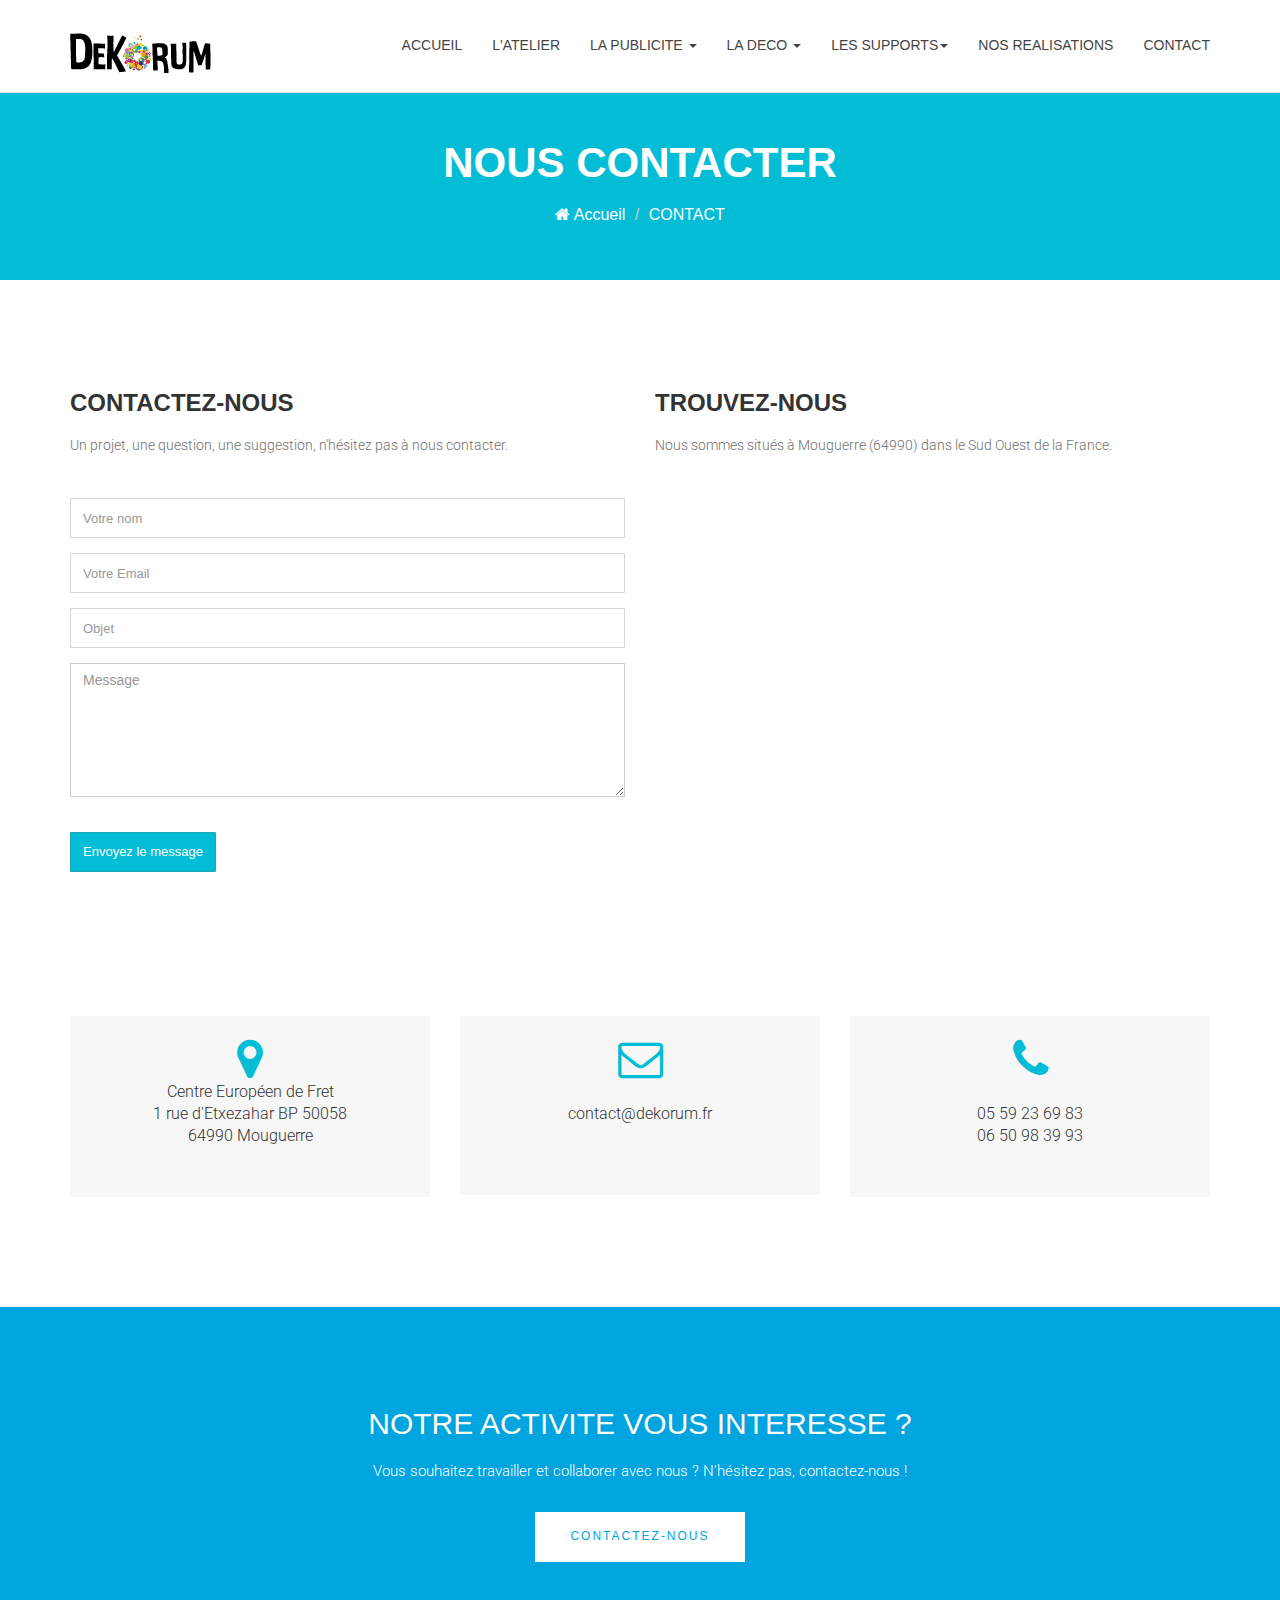
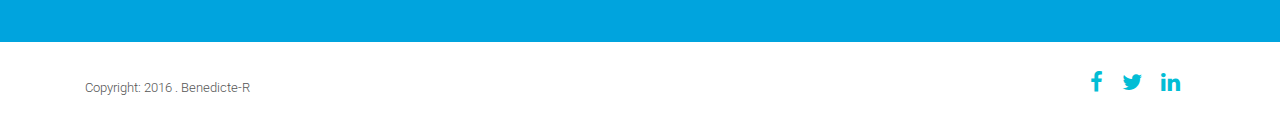
<file: contact.html>
<!DOCTYPE html>
<html lang="en">
<head>
		<!-- Basic Page Needs
        ================================================== -->
<meta charset="utf-8">
<meta http-equiv="Content-Type" content="text/html; charset=utf-8">
<link rel="icon" type="image/png" href="images/favicon.png">
<meta name="viewport" content="width=device-width, initial-scale=1">
<title>Monimpression.fr</title>
<meta name="description" content="">
<meta name="author" content="">
<meta name="keywords" content="">

		<!-- Mobile Specific Metas
        ================================================== -->
        <meta name="format-detection" content="telephone=no">
        <meta name="viewport" content="width=device-width, initial-scale=1">

		<!-- Favicons
    	================================================== -->
<link rel="shortcut icon" href="img/favicon.ico" type="image/x-icon">
<link rel="apple-touch-icon" href="img/apple-touch-icon.png">
<link rel="apple-touch-icon" sizes="72x72" href="img/apple-touch-icon-72x72.png">
<link rel="apple-touch-icon" sizes="114x114" href="img/apple-touch-icon-114x114.png">

		<!-- Bootstrap -->
<link rel="stylesheet" type="text/css"  href="css/bootstrap.css">
<link rel="stylesheet" type="text/css" href="fonts/font-awesome/css/font-awesome.css">


<!-- Template CSS Files
        ================================================== -->
       <link rel="stylesheet" type="text/css"  href="css/style.css">
        <!-- Twitter Bootstrs CSS -->
        <link rel="stylesheet" href="css/bootstrap.min.css">
        <!-- Ionicons Fonts Css -->
        <link rel="stylesheet" href="css/ionicons.min.css">
        <!-- animate css -->
        <link rel="stylesheet" href="css/animate.css">
        <link rel="stylesheet" href="css/animate.min.css">
        <!-- Hero area slider css-->
        <link rel="stylesheet" href="css/slider.css">
        <!-- owl craousel css -->
        <link rel="stylesheet" href="css/owl.carousel.css">
        <link rel="stylesheet" href="css/owl.theme.css">
        <link rel="stylesheet" href="css/jquery.fancybox.css">
        <!-- responsive css -->
        <link rel="stylesheet" href="css/responsive.css">
        <!-- font google -->
        <link href='http://fonts.googleapis.com/css?family=Lato:400,700,900,300' rel='stylesheet' type='text/css'>
		<link href='http://fonts.googleapis.com/css?family=Open+Sans:400,700,800,600,300' rel='stylesheet' type='text/css'>
        
        <!-- Template Javascript Files
        ================================================== -->
        <!-- modernizr js -->
        <script src="js/vendor/modernizr-2.6.2.min.js"></script>
        <!-- jquery -->
        <!--<script src="//ajax.googleapis.com/ajax/libs/jquery/1.10.2/jquery.min.js"></script>
        <!-- owl carouserl js -->
        <script src="js/owl.carousel.min.js"></script>
        <!-- bootstrap js -->
        <script src="js/bootstrap.min.js"></script>
        <!-- wow js -->
        <script src="js/wow.min.js"></script>
        <!-- slider js -->
        <script src="js/slider.js"></script>
        <script src="js/jquery.fancybox.js"></script>
        <!-- template main js -->
        <script src="js/main.js"></script>
        <script type="text/javascript" src="js/modernizr.custom.js"></script>
		<script src="js/slider.js"></script>
    <!--[if lt IE 9]>
      <script src="https://oss.maxcdn.com/html5shiv/3.7.2/html5shiv.min.js"></script>
      <script src="https://oss.maxcdn.com/respond/1.4.2/respond.min.js"></script>
    <![endif]-->
    </head>
 
  <!--
        ==================================================
        Header Section Start
        ================================================== -->
        <header id="top-bar" class="navbar-fixed-top animated-header">
            <div class="container">
                <div class="navbar-header">
                    <!-- responsive nav button -->
                    <button type="button" class="navbar-toggle" data-toggle="collapse" data-target=".navbar-collapse">
                    <span class="sr-only">Toggle navigation</span>
                    <span class="icon-bar"></span>
                    <span class="icon-bar"></span>
                    <span class="icon-bar"></span>
                    </button>
                    <!-- /responsive nav button -->
                    
                    <!-- logo -->
                    <div class="navbar-brand">
                        <a href="index.html" >
                           <img src="img/logo31.png">
                        </a>
                    </div>
                    <!-- /logo -->
                </div>
                <!-- main menu -->
                <nav class="collapse navbar-collapse navbar-right" role="navigation">
                    <div class="main-menu">
                        <ul class="nav navbar-nav navbar-right">
                            <li>
                                <a href="index.html" >ACCUEIL</a>
                            </li>
                            <li><a href="entreprise.html">L'ATELIER</a></li>
                            <li class="dropdown">
                                <a href="panneau2.html" class="dropdown-toggle" data-toggle="dropdown">LA PUBLICITE <span class="caret"></span></a>
                                <div class="dropdown-menu">
                                    <ul>
                                        <li><a href="panneau2.html">LES PANNEAUX</a></li>
                                        <li><a href="panneau2.html">LES AFFICHES</a></li>
                                        <li><a href="panneau2.html">LES BACHES</a></li>
                                        <li><a href="panneau2.html">LES TISSUS</a></li>
                                        <li><a href="panneau2.html">LA PLV</a></li>
                                        <li><a href="panneau2.html">LES ORIGINAUX</a></li>
                                    </ul>
                                </div>
                            </li>
                            <li class="dropdown">
                                <a href="deco.html" class="dropdown-toggle" data-toggle="dropdown">LA DECO <span class="caret"></span></a>
                                <div class="dropdown-menu">
                                    <ul>
                                        <li><a href="deco.html">L'IMPRESSION PHOTO</a></li>
                                        <li><a href="deco.html">LES TABLEAUX PHOTO</a></li>
                                        <li><a href="deco.html">LE MOBILIER DECO</a></li>
                                        <li><a href="deco.html">LA DECO CUISINE ET SDB</a></li>
                                        <li><a href="deco.html">LA DECO MURALE</a></li>
                                        <li><a href="deco.html">LA DECO AU SOL</a></li>
                                        <li><a href="deco.html">LES CREATIONS ORIGINALES</a></li>
                                    </ul>
                                </div>
                            </li>
                            <li class="dropdown">
                            <a href="matieres.html" class="dropdown-toggle" data-toggle="dropdown">LES SUPPORTS<span class="caret"></span></a>
							<div class="dropdown-menu">
                                    <ul>
                                        <li><a href="supports.html">LES RIGIDES</a></li>
                                        <li><a href="supports.html">LES SOUPLES</a></li>
                                        <li><a href="supports.html">LES ORIGINAUX</a></li>
                                    </ul>
                                </div>
							</li>
                            <li><a href="realisations.html">NOS REALISATIONS</a></li>
                            <li><a href="contact.html">Contact</a></li>
                        </ul>
                    </div>
                </nav>
                <!-- /main nav -->
            </div>
        </header>  
      <!-- 
        ================================================== 
            Global Page Section Start
        ================================================== -->
        <section class="global-page-header5">
            <div class="container">
                <div class="row">
                    <div class="col-md-12">
                        <div class="block">
                            <h2>NOUS CONTACTER</h2>
                            <ol class="breadcrumb">
                                <li>
                                    <a href="index.html">
                                        <i class="fa fa-home"></i>
                                        Accueil
                                    </a>
                                </li>
                                <li><a href="contact.html">CONTACT</a></li>
                            </ol>
                        </div>
                    </div>
                </div>
            </div>   
        </section><!--/#Page header-->

<!-- 
        ================================================== 
            Contact Section Start
        ================================================== -->
        <section id="contact-section">
            <div class="container">
                <div class="row">
                    <div class="col-md-6">
                        <div class="block">
                            <h2 class="subtitle wow fadeInDown" data-wow-duration="500ms" data-wow-delay=".3s">Contactez-nous </h2>
                            <p class="subtitle-des wow fadeInDown" data-wow-duration="500ms" data-wow-delay=".5s">Un projet, une question, une suggestion, n'hésitez pas à nous contacter. 
                                 
                            </p>
                            <div class="contact-form">
                                <form id="contact-form" method="post" action="sendmail.php" role="form">
                        
                                    <div class="form-group wow fadeInDown" data-wow-duration="500ms" data-wow-delay=".6s">
                                        <input type="text" placeholder="Votre nom" class="form-control" name="name" id="name">
                                    </div>
                                    
                                    <div class="form-group wow fadeInDown" data-wow-duration="500ms" data-wow-delay=".8s">
                                        <input type="email" placeholder="Votre Email" class="form-control" name="email" id="email" >
                                    </div>
                                    
                                    <div class="form-group wow fadeInDown" data-wow-duration="500ms" data-wow-delay="1s">
                                        <input type="text" placeholder="Objet" class="form-control" name="subject" id="subject">
                                    </div>
                                    
                                    <div class="form-group wow fadeInDown" data-wow-duration="500ms" data-wow-delay="1.2s">
                                        <textarea rows="6" placeholder="Message" class="form-control" name="message" id="message"></textarea>    
                                    </div>
                                    
                                    
                                    <div id="submit" class="wow fadeInDown" data-wow-duration="500ms" data-wow-delay="1.4s">
                                        <input type="submit" id="contact-submit" class="btn btn-default btn-send" value="Envoyez le message">
                                    </div>                      
                                    
                                </form>
                            </div>
                        </div>
                    </div>
                    <div class="col-md-6">
                         <div class="map-area">
                            <h2 class="subtitle  wow fadeInDown" data-wow-duration="500ms" data-wow-delay=".3s">Trouvez-nous</h2>
                            <p class="subtitle-des wow fadeInDown" data-wow-duration="500ms" data-wow-delay=".5s">
                                Nous sommes situés à Mouguerre (64990) dans le Sud Ouest de la France.
                                
                            </p>
                            <div class="map">
                                
                                <iframe src="https://www.google.com/maps/embed?pb=!1m16!1m12!1m3!1d6482.313130189907!2d-1.427053960527558!3d43.48884394677469!2m3!1f0!2f0!3f0!3m2!1i1024!2i768!4f13.1!2m1!1szone+de+fret+%C3%A0+proximit%C3%A9+de+Mouguerre!5e0!3m2!1sfr!2sfr!4v1457808594807" width="600" height="450" frameborder="0" style="border:0" allowfullscreen></iframe>
                                
                            </div>
                        </div>
                    </div>
                </div>
                <div class="row address-details">
                    <div class="col-md-4">
                        <div class="address wow fadeInLeft" data-wow-duration="500ms" data-wow-delay=".3s">
                            <i class="fa fa-map-marker"></i>
                            <p>Centre Européen de Fret <br>
                            1 rue d'Etxezahar BP 50058<br>64990 Mouguerre</p>
                        </div>
                    </div>
                    <!--<div class="col-md-3">
                        <div class="address wow fadeInLeft" data-wow-duration="500ms" data-wow-delay=".5s">
                            <i class="ion-ios-location-outline"></i>
                            <h5>125 , Kings Street,Melbourne <br>United Kingdom,600562</h5>
                        </div>
                    </div>-->
                    <div class="col-md-4">
                        <div class="email wow fadeInLeft" data-wow-duration="500ms" data-wow-delay=".7s">
                            <i class="fa fa-envelope-o"></i>
                            <p> <br>contact@dekorum.fr</p><br>
                        </div>
                    </div>
                    <div class="col-md-4">
                        <div class="phone wow fadeInLeft" data-wow-duration="500ms" data-wow-delay=".9s">
                            <i class="fa fa-phone"></i>
                            <p> <br>05 59 23 69 83<br>06 50 98 39 93</br></p>
                        </div>
                    </div>
                </div>
            </div>
        </section>






        <!-- 
        ================================================== 
            Call To Action Section Start
        ================================================== -->
        <section id="call-to-action">
            <div class="container">
                <div class="row">
                    <div class="col-md-12">
                        <div class="block">
                            <h2 class="title wow fadeInDown" data-wow-delay=".3s" data-wow-duration="500ms">NOTRE ACTIVITE VOUS INTERESSE ? </h2>
                            <p class="wow fadeInDown" data-wow-delay=".5s" data-wow-duration="500ms">Vous souhaitez travailler et collaborer avec nous ? N'hésitez pas, contactez-nous !</p>
                            <a href="contact.html" class="btn btn-default btn-contact wow fadeInDown" data-wow-delay=".7s" data-wow-duration="500ms">Contactez-nous</a>
                        </div>
                    </div>
                    
                </div>
            </div>
        </section>


<!--
            ==================================================
            Footer Section Start
            ================================================== -->
            <footer id="footer">
                <div class="container">
                    <div class="col-md-8">
                        <p class="copyright">Copyright: <span>2016</span> . Benedicte-R</p>
                    </div>
                    <div class="col-md-4">
                        <!-- Social Media -->
                        <ul class="social">
                            <li>
                                <a href="http://facebook.com/monimpression.fr" class="Facebook">
                                    <i class="fa fa-facebook"></i>
                                </a>
                            </li>
                            <li>
                                <a href="http://wwww.twitter.com/themefisher" class="Twitter">
                                    <i class="fa fa-twitter"></i>
                                </a>
                            </li>
                            <li>
                                <a href="#" class="Linkedin">
                                    <i class="fa fa-linkedin"></i>
                                </a>
                            </li>
                           
                        </ul>
                    </div>
                </div>
            </footer> <!-- /#footer -->
            
            
    <script src="js/jquery.js"></script>
	<script src="js/jquery.easing.1.3.js"></script>
    <script src="js/bootstrap.min-2.js"></script>
	<script src="js/jquery.isotope.min.js"></script>
	<script src="js/jquery.localscroll-1.2.7-min.js"></script>
	<script src="js/main-2.js"></script>
 
     

          </div>

</body>
</html>
</file>
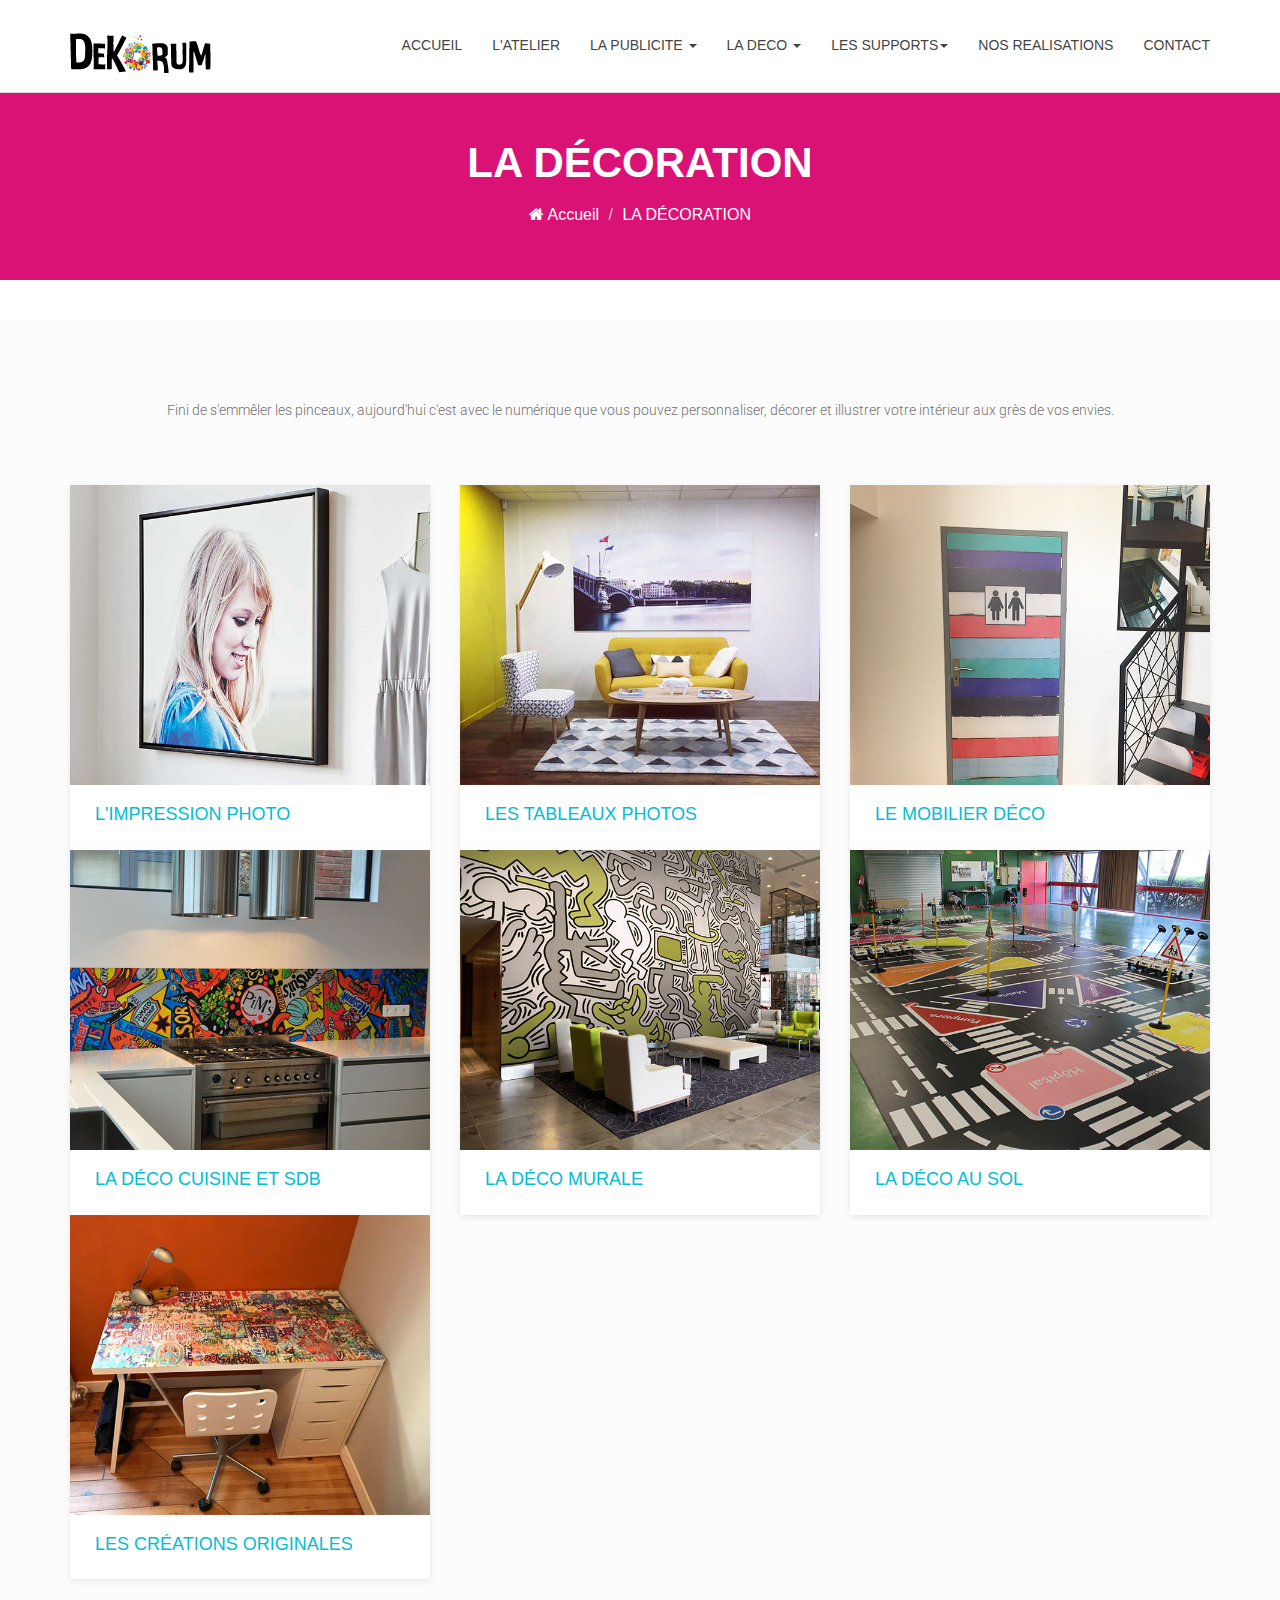
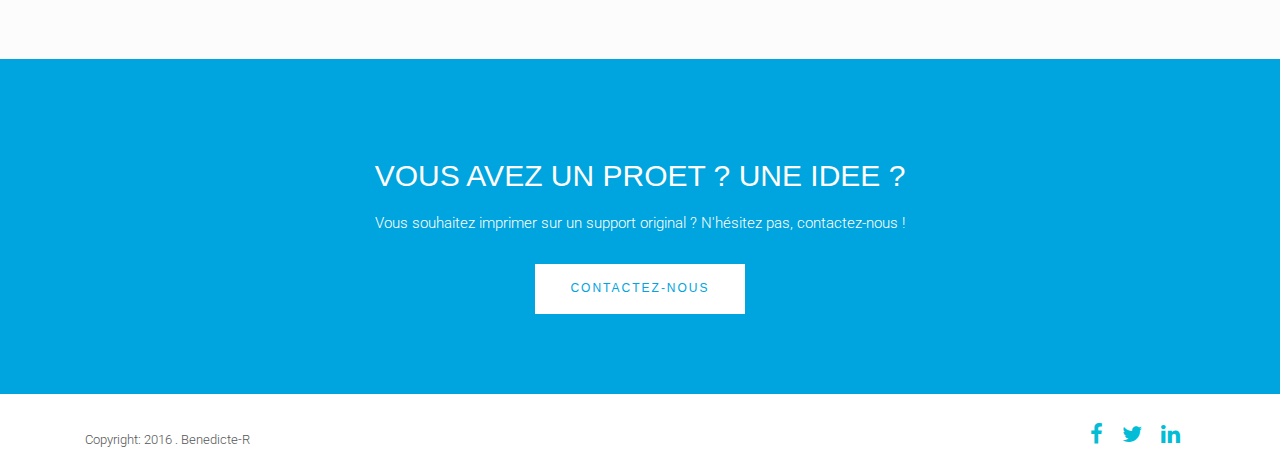
<file: decoration.html>
<!DOCTYPE html>
<html lang="en">
<head>
		<!-- Basic Page Needs
        ================================================== -->
<meta charset="utf-8">
<meta http-equiv="Content-Type" content="text/html; charset=utf-8">
<link rel="icon" type="image/png" href="images/favicon.png">
<meta name="viewport" content="width=device-width, initial-scale=1">
<title>Monimpression.fr</title>
<meta name="description" content="">
<meta name="author" content="">
<meta name="keywords" content="">

		<!-- Mobile Specific Metas
        ================================================== -->
        <meta name="format-detection" content="telephone=no">
        <meta name="viewport" content="width=device-width, initial-scale=1">

		<!-- Favicons
    	================================================== -->
<link rel="shortcut icon" href="img/favicon.ico" type="image/x-icon">
<link rel="apple-touch-icon" href="img/apple-touch-icon.png">
<link rel="apple-touch-icon" sizes="72x72" href="img/apple-touch-icon-72x72.png">
<link rel="apple-touch-icon" sizes="114x114" href="img/apple-touch-icon-114x114.png">

		<!-- Bootstrap -->
<link rel="stylesheet" type="text/css"  href="css/bootstrap.css">
<link rel="stylesheet" type="text/css" href="fonts/font-awesome/css/font-awesome.css">


<!-- Template CSS Files
        ================================================== -->
       <link rel="stylesheet" type="text/css"  href="css/style.css">
        <!-- Twitter Bootstrs CSS -->
        <link rel="stylesheet" href="css/bootstrap.min.css">
        <!-- Ionicons Fonts Css -->
        <link rel="stylesheet" href="css/ionicons.min.css">
        <!-- animate css -->
        <link rel="stylesheet" href="css/animate.css">
        <link rel="stylesheet" href="css/animate.min.css">
        <!-- Hero area slider css-->
        <link rel="stylesheet" href="css/slider.css">
        <!-- owl craousel css -->
        <link rel="stylesheet" href="css/owl.carousel.css">
        <link rel="stylesheet" href="css/owl.theme.css">
        <link rel="stylesheet" href="css/jquery.fancybox.css">
        <!-- responsive css -->
        <link rel="stylesheet" href="css/responsive.css">
        <!-- font google -->
        <link href='http://fonts.googleapis.com/css?family=Lato:400,700,900,300' rel='stylesheet' type='text/css'>
		<link href='http://fonts.googleapis.com/css?family=Open+Sans:400,700,800,600,300' rel='stylesheet' type='text/css'>
        
        <!-- Template Javascript Files
        ================================================== -->
        <!-- modernizr js -->
        <script src="js/vendor/modernizr-2.6.2.min.js"></script>

        <!-- owl carouserl js -->
        <script src="js/owl.carousel.min.js"></script>
        <!-- bootstrap js -->
        <script src="js/bootstrap.min.js"></script>
        <!-- wow js -->
        <script src="js/wow.min.js"></script>
        <!-- slider js -->
        <script src="js/slider.js"></script>
        <script src="js/jquery.fancybox.js"></script>
        <!-- template main js -->
        <script src="js/main.js"></script>
        <script type="text/javascript" src="js/modernizr.custom.js"></script>
		<script src="js/slider.js"></script>
    <!--[if lt IE 9]>
      <script src="https://oss.maxcdn.com/html5shiv/3.7.2/html5shiv.min.js"></script>
      <script src="https://oss.maxcdn.com/respond/1.4.2/respond.min.js"></script>
    <![endif]-->
    </head>
 
  <!--
        ==================================================
        Header Section Start
        ================================================== -->
        <header id="top-bar" class="navbar-fixed-top animated-header">
            <div class="container">
                <div class="navbar-header">
                    <!-- responsive nav button -->
                    <button type="button" class="navbar-toggle" data-toggle="collapse" data-target=".navbar-collapse">
                    <span class="sr-only">Toggle navigation</span>
                    <span class="icon-bar"></span>
                    <span class="icon-bar"></span>
                    <span class="icon-bar"></span>
                    </button>
                    <!-- /responsive nav button -->
                    
                    <!-- logo -->
                    <div class="navbar-brand">
                        <a href="index.html" >
                           <img src="img/logo31.png">
                        </a>
                    </div>
                    <!-- /logo -->
                </div>
             <!-- main menu -->
                <nav class="collapse navbar-collapse navbar-right" role="navigation">
                    <div class="main-menu">
                        <ul class="nav navbar-nav navbar-right">
                            <li>
                                <a href="index.html" >ACCUEIL</a>
                            </li>
                            <li><a href="entreprise.html">L'ATELIER</a></li>
                            <li class="dropdown">
                                <a href="panneau2.html" class="dropdown-toggle" data-toggle="dropdown">LA PUBLICITE <span class="caret"></span></a>
                                <div class="dropdown-menu">
                                    <ul>
                                        <li><a href="panneau2.html">LES PANNEAUX</a></li>
                                        <li><a href="panneau2.html">LES AFFICHES</a></li>
                                        <li><a href="panneau2.html">LES BACHES</a></li>
                                        <li><a href="panneau2.html">LES TISSUS</a></li>
                                        <li><a href="panneau2.html">LA PLV</a></li>
                                        <li><a href="panneau2.html">LES ORIGINAUX</a></li>
                                    </ul>
                                </div>
                            </li>
                            <li class="dropdown">
                                <a href="deco.html" class="dropdown-toggle" data-toggle="dropdown">LA DECO <span class="caret"></span></a>
                                <div class="dropdown-menu">
                                    <ul>
                                        <li><a href="deco.html">L'IMPRESSION PHOTO</a></li>
                                        <li><a href="deco.html">LES TABLEAUX PHOTO</a></li>
                                        <li><a href="deco.html">LE MOBILIER DECO</a></li>
                                        <li><a href="deco.html">LA DECO CUISINE ET SDB</a></li>
                                        <li><a href="deco.html">LA DECO MURALE</a></li>
                                        <li><a href="deco.html">LA DECO AU SOL</a></li>
                                        <li><a href="deco.html">LES CREATIONS ORIGINALES</a></li>
                                    </ul>
                                </div>
                            </li>
                            <li class="dropdown">
                            <a href="matieres.html" class="dropdown-toggle" data-toggle="dropdown">LES SUPPORTS<span class="caret"></span></a>
							<div class="dropdown-menu">
                                    <ul>
                                        <li><a href="supports.html">LES RIGIDES</a></li>
                                        <li><a href="supports.html">LES SOUPLES</a></li>
                                        <li><a href="supports.html">LES ORIGINAUX</a></li>
                                    </ul>
                                </div>
							</li>
                            <li><a href="realisations.html">NOS REALISATIONS</a></li>
                            <li><a href="contact.html">Contact</a></li>
                        </ul>
                    </div>
                </nav>
                <!-- /main nav -->
            </div>
        </header>  
      <!-- 
        ================================================== 
            Global Page Section Start
        ================================================== -->
        <section class="global-page-header2">
            <div class="container">
                <div class="row">
                    <div class="col-md-12">
                        <div class="block">
                            <h2>LA DÉCORATION</h2>
                            <ol class="breadcrumb">
                                <li>
                                    <a href="index.html">
                                        <i class="fa fa-home"></i>
                                        Accueil
                                    </a>
                                </li>
                                <li class="active"><a href="entreprise.html">LA DÉCORATION</a></li>
                            </ol>
                        </div>
                    </div>
                </div>
            </div>   
        </section><!--/#Page header-->
        
        <div class="space"></div>
        <div class="space"></div>
        <div class="space"></div>

     
    <!--
            ==================================================
            Portfolio Section Start
            ================================================== -->
            <section id="works" class="works">
                <div class="container">
                    <div class="section-heading">
                        
                        <p class="wow fadeInDown" data-wow-delay=".5s">
                         Fini de s'emmêler les pinceaux, aujourd'hui c'est avec le numérique que vous pouvez personnaliser, décorer et illustrer votre intérieur aux grès de vos envies.   
                        </p>
                    </div>
                    <div class="row">
                        <div class="col-sm-4 col-xs-12">
                            <figure class="wow fadeInLeft animated portfolio-item" data-wow-duration="500ms" data-wow-delay="0ms">
                                <div class="img-wrapper">
                                    <img src="img/decoration/impression.jpg" class="img-responsive" alt="panneau" >
                                    <div class="overlay">
                                    </div>
                                </div>
                                <figcaption>
                                <h4>
                                <a href="panneau2.html">
                                    L'IMPRESSION PHOTO
                                </a>
                                </h4>
                                <p>
                                    
                                </p>
                                </figcaption>
                            </figure>
                        </div>
                        <div class="col-sm-4 col-xs-12">
                            <figure class="wow fadeInLeft animated" data-wow-duration="500ms" data-wow-delay="300ms">
                                <div class="img-wrapper">
                                    <img src="img/decoration/tableau.jpg" class="img-responsive" alt="this is a title" >
                                    <div class="overlay">
                                    </div>
                                </div>
                                <figcaption>
                                <h4>
                                <a href="#">
                                    LES TABLEAUX PHOTOS
                                </a>
                                </h4>
                                <p>
                                    
                                </p>
                                </figcaption>
                            </figure>
                        </div>
                        <div class="col-sm-4 col-xs-12">
                            <figure class="wow fadeInLeft animated" data-wow-duration="500ms" data-wow-delay="300ms">
                                <div class="img-wrapper">
                                    <img src="img/decoration/mobilier.jpg" class="img-responsive" alt="" >
                                    <div class="overlay">
                                    </div>
                                </div>
                                <figcaption>
                                <h4>
                                <a href="panneau2.html">
                                    LE MOBILIER DÉCO
                                </a>
                                </h4>
                                <p>
                                    
                                </p>
                                </figcaption>
                            </figure>
                        </div>
                    </div>
                    <div class="row">
                        <div class="col-sm-4 col-xs-12">
                            <figure class="wow fadeInLeft animated portfolio-item" data-wow-duration="500ms" data-wow-delay="0ms">
                                <div class="img-wrapper">
                                    <img src="img/decoration/cuisine-sdb.jpg" class="img-responsive" alt="panneau" >
                                    <div class="overlay">
                                    </div>
                                </div>
                                <figcaption>
                                <h4>
                                <a href="panneau2.html">
                                    LA DÉCO CUISINE ET SDB
                                </a>
                                </h4>
                                <p>
                                    
                                </p>
                                </figcaption>
                            </figure>
                        </div>
                        <div class="col-sm-4 col-xs-12">
                            <figure class="wow fadeInLeft animated" data-wow-duration="500ms" data-wow-delay="300ms">
                                <div class="img-wrapper">
                                    <img src="img/decoration/mur.jpg" class="img-responsive" alt="this is a title" >
                                    <div class="overlay">
                                    </div>
                                </div>
                                <figcaption>
                                <h4>
                                <a href="panneau2.html">
                                    LA DÉCO MURALE
                                </a>
                                </h4>
                                <p>
                                    
                                </p>
                                </figcaption>
                            </figure>
                        </div>
                        <div class="col-sm-4 col-xs-12">
                            <figure class="wow fadeInLeft animated" data-wow-duration="500ms" data-wow-delay="300ms">
                                <div class="img-wrapper">
                                    <img src="img/decoration/sol.jpg" class="img-responsive" alt="" >
                                    <div class="overlay">
                                    </div>
                                </div>
                                <figcaption>
                                <h4>
                                <a href="panneau2.html">
                                    LA DÉCO AU SOL
                                </a>
                                </h4>
                                <p>
                                    
                                </p>
                                </figcaption>
                            </figure>
                        </div>
                    </div>
                    <div class="row">
                        <div class="col-sm-4 col-xs-12">
                            <figure class="wow fadeInLeft animated portfolio-item" data-wow-duration="500ms" data-wow-delay="0ms">
                                <div class="img-wrapper">
                                    <img src="img/decoration/originale.jpg" class="img-responsive" alt="panneau" >
                                    <div class="overlay">
                                    </div>
                                </div>
                                <figcaption>
                                <h4>
                                <a href="panneau2.html">
                                    LES CRÉATIONS ORIGINALES
                                </a>
                                </h4>
                                <p>
                                    
                                </p>
                                </figcaption>
                            </figure>
                        </div>
                        
                  
                    </div>
                </div>
            </section> <!-- #works -->
    
            
    

     
<!-- 
        ================================================== 
            Call To Action Section Start
        ================================================== -->
        <section id="call-to-action">
            <div class="container">
                <div class="row">
                    <div class="col-md-12">
                        <div class="block">
                            <h2 class="title wow fadeInDown" data-wow-delay=".3s" data-wow-duration="500ms">VOUS AVEZ  UN PROET ? UNE IDEE ? </h2>
                            <p class="wow fadeInDown" data-wow-delay=".5s" data-wow-duration="500ms">Vous souhaitez imprimer sur un support original ? N'hésitez pas, contactez-nous !</p>
                            <a href="contact.html" class="btn btn-default btn-contact wow fadeInDown" data-wow-delay=".7s" data-wow-duration="500ms">Contactez-nous</a>
                        </div>
                    </div>
                    
                </div>
            </div>
        </section>


<!--
    


<!--
            ==================================================
            Footer Section Start
            ================================================== -->
            <footer id="footer">
                <div class="container">
                    <div class="col-md-8">
                        <p class="copyright">Copyright: <span>2016</span> . Benedicte-R</p>
                    </div>
                    <div class="col-md-4">
                        <!-- Social Media -->
                        <ul class="social">
                            <li>
                                <a href="http://facebook.com/monimpression.fr" class="Facebook">
                                    <i class="fa fa-facebook"></i>
                                </a>
                            </li>
                            <li>
                                <a href="http://wwww.twitter.com/themefisher" class="Twitter">
                                    <i class="fa fa-twitter"></i>
                                </a>
                            </li>
                            <li>
                                <a href="#" class="Linkedin">
                                    <i class="fa fa-linkedin"></i>
                                </a>
                            </li>
                           
                        </ul>
                    </div>
                </div>
            </footer> <!-- /#footer -->
        <!-- 
         
         </html>
</file>
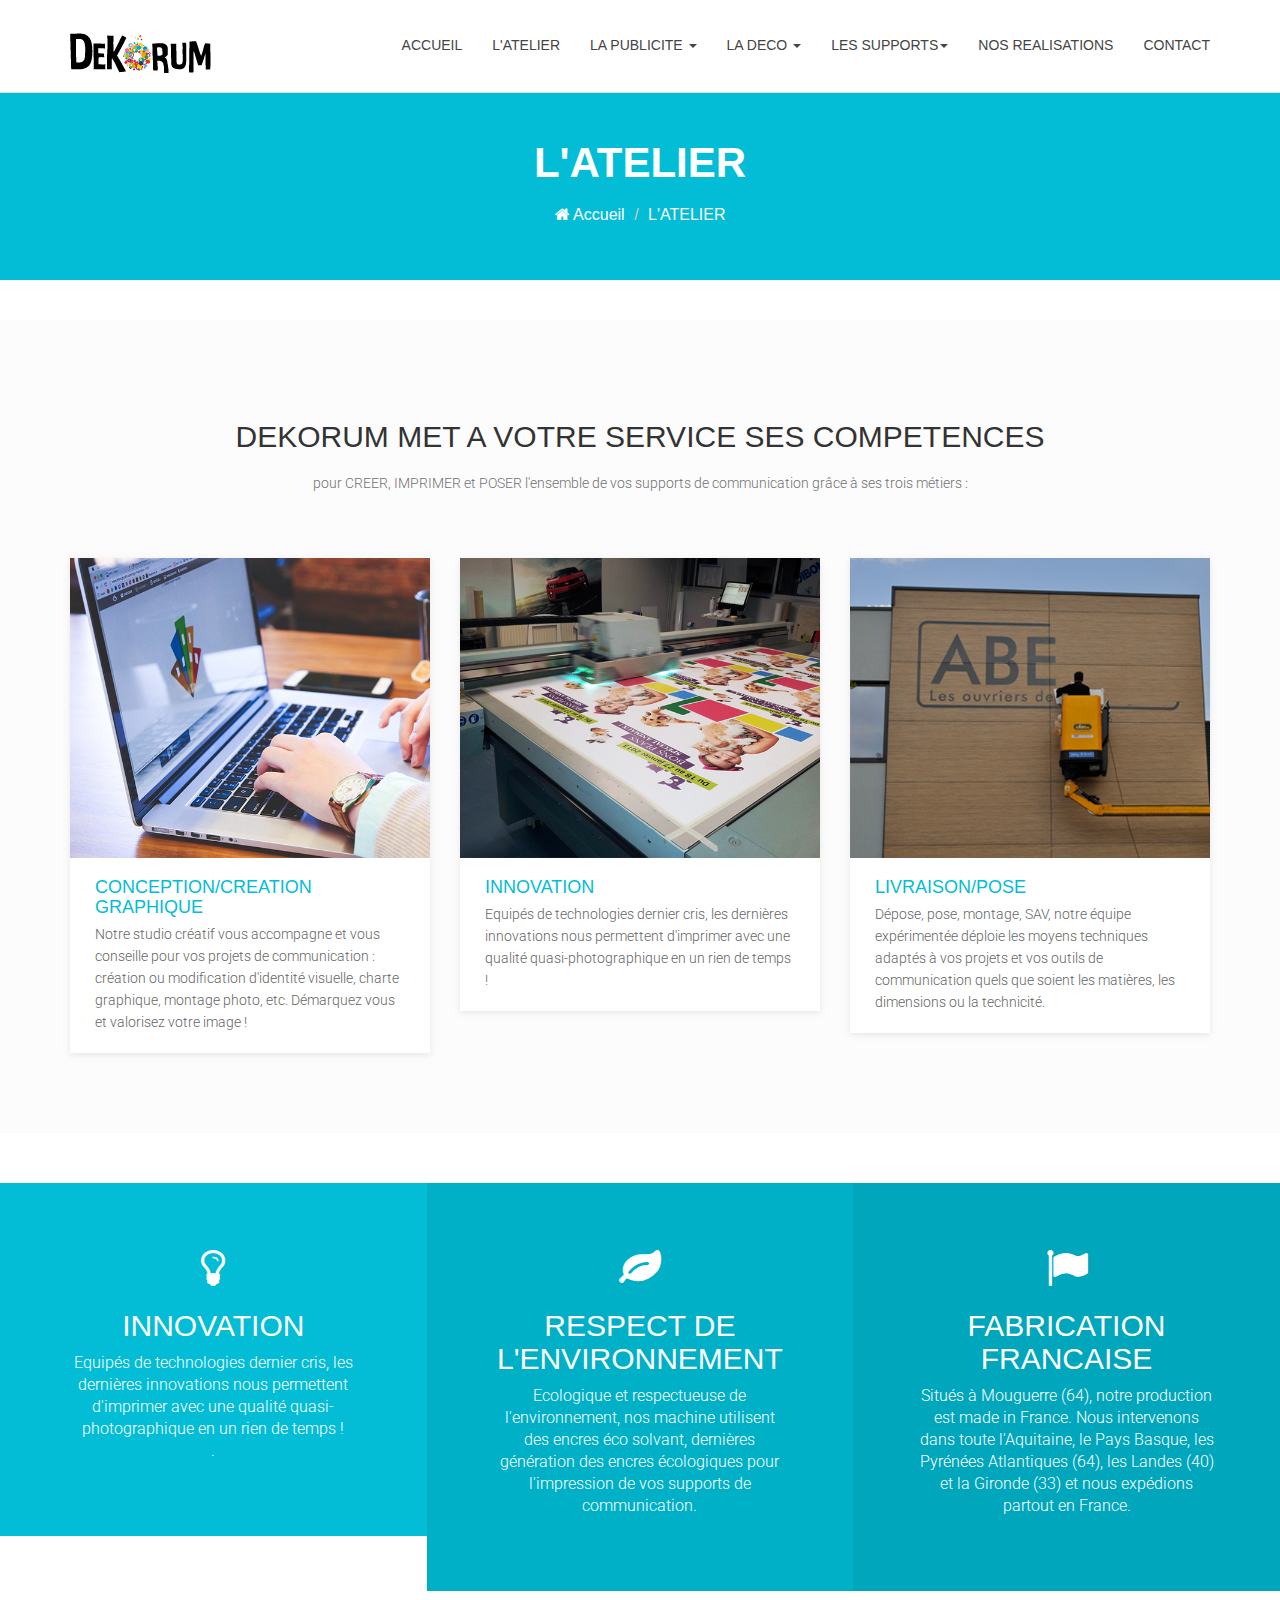
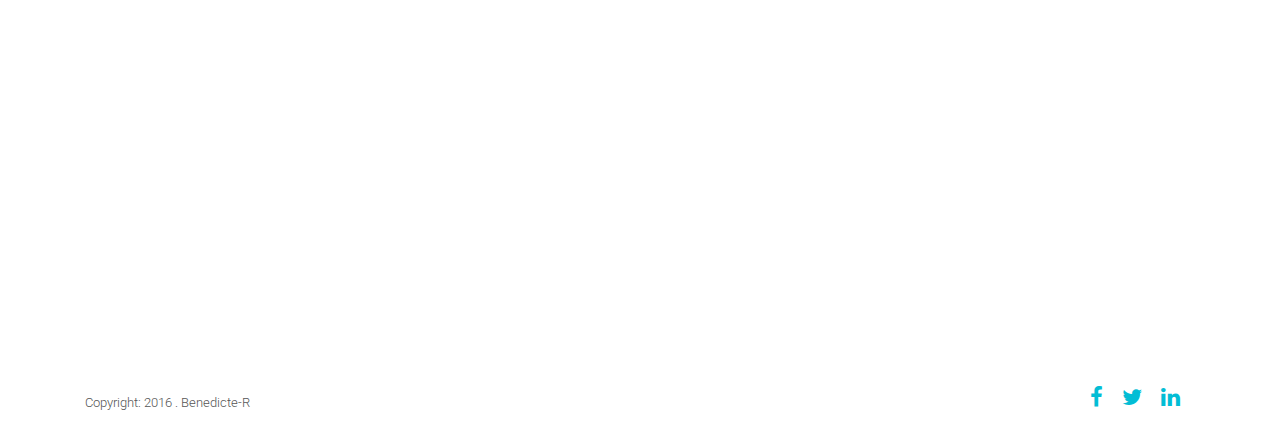
<file: entreprise.html>
<!DOCTYPE html>
<html lang="en">
<head>
		<!-- Basic Page Needs
        ================================================== -->
<meta charset="utf-8">
<meta http-equiv="Content-Type" content="text/html; charset=utf-8">
<link rel="icon" type="image/png" href="images/favicon.png">
<meta name="viewport" content="width=device-width, initial-scale=1">
<title>Monimpression.fr</title>
<meta name="description" content="">
<meta name="author" content="">
<meta name="keywords" content="">

		<!-- Mobile Specific Metas
        ================================================== -->
        <meta name="format-detection" content="telephone=no">
        <meta name="viewport" content="width=device-width, initial-scale=1">

		<!-- Favicons
    	================================================== -->
<link rel="shortcut icon" href="img/favicon.ico" type="image/x-icon">
<link rel="apple-touch-icon" href="img/apple-touch-icon.png">
<link rel="apple-touch-icon" sizes="72x72" href="img/apple-touch-icon-72x72.png">
<link rel="apple-touch-icon" sizes="114x114" href="img/apple-touch-icon-114x114.png">

		<!-- Bootstrap -->
<link rel="stylesheet" type="text/css"  href="css/bootstrap.css">
<link rel="stylesheet" type="text/css" href="fonts/font-awesome/css/font-awesome.css">


<!-- Template CSS Files
        ================================================== -->
       <link rel="stylesheet" type="text/css"  href="css/style.css">
        <!-- Twitter Bootstrs CSS -->
        <link rel="stylesheet" href="css/bootstrap.min.css">
        <!-- Ionicons Fonts Css -->
        <link rel="stylesheet" href="css/ionicons.min.css">
        <!-- animate css -->
        <link rel="stylesheet" href="css/animate.css">
        <link rel="stylesheet" href="css/animate.min.css">
        <!-- Hero area slider css-->
        <link rel="stylesheet" href="css/slider.css">
        <!-- owl craousel css -->
        <link rel="stylesheet" href="css/owl.carousel.css">
        <link rel="stylesheet" href="css/owl.theme.css">
        <link rel="stylesheet" href="css/jquery.fancybox.css">
        <!-- responsive css -->
        <link rel="stylesheet" href="css/responsive.css">
        <!-- font google -->
        <link href='http://fonts.googleapis.com/css?family=Lato:400,700,900,300' rel='stylesheet' type='text/css'>
		<link href='http://fonts.googleapis.com/css?family=Open+Sans:400,700,800,600,300' rel='stylesheet' type='text/css'>
        
        <!-- Template Javascript Files
        ================================================== -->
        <!-- modernizr js -->
        <script src="js/vendor/modernizr-2.6.2.min.js"></script>

        <!-- owl carouserl js -->
        <script src="js/owl.carousel.min.js"></script>
        <!-- bootstrap js -->
        <script src="js/bootstrap.min.js"></script>
        <!-- wow js -->
        <script src="js/wow.min.js"></script>
        <!-- slider js -->
        <script src="js/slider.js"></script>
        <script src="js/jquery.fancybox.js"></script>
        <!-- template main js -->
        <script src="js/main.js"></script>
        <script type="text/javascript" src="js/modernizr.custom.js"></script>
		<script src="js/slider.js"></script>
    <!--[if lt IE 9]>
      <script src="https://oss.maxcdn.com/html5shiv/3.7.2/html5shiv.min.js"></script>
      <script src="https://oss.maxcdn.com/respond/1.4.2/respond.min.js"></script>
    <![endif]-->
    </head>
 
  <!--
        ==================================================
        Header Section Start
        ================================================== -->
        <header id="top-bar" class="navbar-fixed-top animated-header">
            <div class="container">
                <div class="navbar-header">
                    <!-- responsive nav button -->
                    <button type="button" class="navbar-toggle" data-toggle="collapse" data-target=".navbar-collapse">
                    <span class="sr-only">Toggle navigation</span>
                    <span class="icon-bar"></span>
                    <span class="icon-bar"></span>
                    <span class="icon-bar"></span>
                    </button>
                    <!-- /responsive nav button -->
                    
                    <!-- logo -->
                    <div class="navbar-brand">
                        <a href="index.html" >
                           <img src="img/logo31.png">
                        </a>
                    </div>
                    <!-- /logo -->
                </div>
             <!-- main menu -->
                <nav class="collapse navbar-collapse navbar-right" role="navigation">
                    <div class="main-menu">
                        <ul class="nav navbar-nav navbar-right">
                            <li>
                                <a href="index.html" >ACCUEIL</a>
                            </li>
                            <li><a href="entreprise.html">L'ATELIER</a></li>
                            <li class="dropdown">
                                <a href="panneau2.html" class="dropdown-toggle" data-toggle="dropdown">LA PUBLICITE <span class="caret"></span></a>
                                <div class="dropdown-menu">
                                    <ul>
                                        <li><a href="panneau2.html">LES PANNEAUX</a></li>
                                        <li><a href="panneau2.html">LES AFFICHES</a></li>
                                        <li><a href="panneau2.html">LES BACHES</a></li>
                                        <li><a href="panneau2.html">LES TISSUS</a></li>
                                        <li><a href="panneau2.html">LA PLV</a></li>
                                        <li><a href="panneau2.html">LES ORIGINAUX</a></li>
                                    </ul>
                                </div>
                            </li>
                            <li class="dropdown">
                                <a href="deco.html" class="dropdown-toggle" data-toggle="dropdown">LA DECO <span class="caret"></span></a>
                                <div class="dropdown-menu">
                                    <ul>
                                        <li><a href="deco.html">L'IMPRESSION PHOTO</a></li>
                                        <li><a href="deco.html">LES TABLEAUX PHOTO</a></li>
                                        <li><a href="deco.html">LE MOBILIER DECO</a></li>
                                        <li><a href="deco.html">LA DECO CUISINE ET SDB</a></li>
                                        <li><a href="deco.html">LA DECO MURALE</a></li>
                                        <li><a href="deco.html">LA DECO AU SOL</a></li>
                                        <li><a href="deco.html">LES CREATIONS ORIGINALES</a></li>
                                    </ul>
                                </div>
                            </li>
                            <li class="dropdown">
                            <a href="matieres.html" class="dropdown-toggle" data-toggle="dropdown">LES SUPPORTS<span class="caret"></span></a>
							<div class="dropdown-menu">
                                    <ul>
                                        <li><a href="supports.html">LES RIGIDES</a></li>
                                        <li><a href="supports.html">LES SOUPLES</a></li>
                                        <li><a href="supports.html">LES ORIGINAUX</a></li>
                                    </ul>
                                </div>
							</li>
                            <li><a href="realisations.html">NOS REALISATIONS</a></li>
                            <li><a href="contact.html">Contact</a></li>
                        </ul>
                    </div>
                </nav>
                <!-- /main nav -->
            </div>
        </header>  
      <!-- 
        ================================================== 
            Global Page Section Start
        ================================================== -->
        <section class="global-page-header5">
            <div class="container">
                <div class="row">
                    <div class="col-md-12">
                        <div class="block">
                            <h2>L'ATELIER</h2>
                            <ol class="breadcrumb">
                                <li>
                                    <a href="index.html">
                                        <i class="fa fa-home"></i>
                                        Accueil
                                    </a>
                                </li>
                                <li class="active"><a href="entreprise.html">L'ATELIER</a></li>
                            </ol>
                        </div>
                    </div>
                </div>
            </div>   
        </section><!--/#Page header-->
        
        <div class="space"></div>
        <div class="space"></div>
        <div class="space"></div>

     
    <!--
            ==================================================
            Portfolio Section Start
            ================================================== -->
            <section id="works" class="works">
                <div class="container">
                    <div class="section-heading">
                        <h1 class="title wow fadeInDown" data-wow-delay=".3s">DEKORUM MET A VOTRE SERVICE SES COMPETENCES</h1>
                        <p class="wow fadeInDown" data-wow-delay=".5s">
                            pour CREER, IMPRIMER et POSER l'ensemble de vos supports de communication grâce à ses trois métiers :
                        </p>
                    </div>
                    <div class="row">
                        <div class="col-sm-4 col-xs-12">
                            <figure class="wow fadeInLeft animated portfolio-item" data-wow-duration="500ms" data-wow-delay="0ms">
                                <div class="img-wrapper">
                                    <img src="images/portfolio/item-4.jpg" class="img-responsive" alt="this is a title" >
                                    <div class="overlay">
                                    </div>
                                </div>
                                <figcaption>
                                <h4>
                                <a href="#">
                                    CONCEPTION/CREATION GRAPHIQUE
                                </a>
                                </h4>
                                <p>
                                    Notre studio créatif vous accompagne et vous conseille pour vos projets de communication : création ou modification d'identité visuelle, charte graphique, montage photo, etc. Démarquez vous et valorisez votre image !
                                </p>
                                </figcaption>
                            </figure>
                        </div>
                        <div class="col-sm-4 col-xs-12">
                            <figure class="wow fadeInLeft animated" data-wow-duration="500ms" data-wow-delay="300ms">
                                <div class="img-wrapper">
                                    <img src="images/portfolio/item-3.jpg" class="img-responsive" alt="this is a title" >
                                    <div class="overlay">
                                    </div>
                                </div>
                                <figcaption>
                                <h4>
                                <a href="#">
                                    INNOVATION
                                </a>
                                </h4>
                                <p>
                                    Equipés de technologies dernier cris, les dernières innovations nous permettent d'imprimer avec une qualité quasi-photographique en un rien de temps !  
                                </p>
                                </figcaption>
                            </figure>
                        </div>
                        <div class="col-sm-4 col-xs-12">
                            <figure class="wow fadeInLeft animated" data-wow-duration="500ms" data-wow-delay="300ms">
                                <div class="img-wrapper">
                                    <img src="images/portfolio/item-5.jpg" class="img-responsive" alt="" >
                                    <div class="overlay">
                                    </div>
                                </div>
                                <figcaption>
                                <h4>
                                <a href="#">
                                    LIVRAISON/POSE
                                </a>
                                </h4>
                                <p>
                                    Dépose, pose, montage, SAV, notre équipe expérimentée déploie les moyens techniques adaptés à vos projets et vos outils de communication quels que soient les matières, les dimensions ou la technicité. 
                                </p>
                                </figcaption>
                            </figure>
                        </div>
                    </div>
                </div>
            </section> <!-- #works -->
    
            <section class="about-feature clearfix">
            <div class="text-center">
            <div class="container-fluid">
                <div class="row">
                    <div class="block about-feature-1 wow fadeInDown" data-wow-duration="500ms" data-wow-delay=".3s">
                        <i class="fa fa-lightbulb-o fa-3x"></i>
                        <h2 class="item_title">
                        INNOVATION
                        </h2>
                        <p>
                          Equipés de technologies dernier cris, les dernières innovations nous permettent d'imprimer avec une qualité quasi-photographique en un rien de temps !<br>.<br>
                        </p>
                    </div>
                    <div class="block about-feature-2 wow fadeInDown" data-wow-duration="500ms" data-wow-delay=".5s">
                        <i class="fa fa-leaf fa-3x"></i>
                        <h2 class="item_title">
                        RESPECT DE L'ENVIRONNEMENT
                        </h2>
                        <p>
                           Ecologique et respectueuse de l'environnement, nos machine utilisent des encres éco solvant, dernières génération des encres écologiques pour l'impression de vos supports de communication. 
                        </p>
                    </div>
                    <div class="block about-feature-3 wow fadeInDown" data-wow-duration="500ms" data-wow-delay=".7s">
                       <i class="fa fa-flag fa-3x"></i>
                        <h2 class="item_title">
                        FABRICATION FRANCAISE
                        </h2>
                        <p>
                            Situés à Mouguerre (64), notre production est made in France. Nous intervenons dans toute l'Aquitaine, le Pays Basque, les Pyrénées Atlantiques (64), les Landes (40) et la Gironde (33) et nous expédions partout en France.
                        </p>
                    </div>
                    <div class="block about-feature-4 wow fadeInDown" data-wow-duration="500ms" data-wow-delay=".7s">
                        <h2 class="item_title">
                        MAITRISE DES DELAIS
                        </h2>
                        <p>
                            Nous réalisons nous-mêmes chaque étape de votre commande : PAO, impression, usinage, pelliculage, conditionnement, etc. Rien n'est laissé au hasard pour maitriser notre production et vos impératifs !
                        </p>
                    </div>
                </div>
            </div>
            </div>
        </section>    
    

     

    


<!--
            ==================================================
            Footer Section Start
            ================================================== -->
            <footer id="footer">
                <div class="container">
                    <div class="col-md-8">
                        <p class="copyright">Copyright: <span>2016</span> . Benedicte-R</p>
                    </div>
                    <div class="col-md-4">
                        <!-- Social Media -->
                        <ul class="social">
                            <li>
                                <a href="http://facebook.com/monimpression.fr" class="Facebook">
                                    <i class="fa fa-facebook"></i>
                                </a>
                            </li>
                            <li>
                                <a href="http://wwww.twitter.com/themefisher" class="Twitter">
                                    <i class="fa fa-twitter"></i>
                                </a>
                            </li>
                            <li>
                                <a href="#" class="Linkedin">
                                    <i class="fa fa-linkedin"></i>
                                </a>
                            </li>
                           
                        </ul>
                    </div>
                </div>
            </footer> <!-- /#footer -->
        <!-- 
         
         </html>
</file>
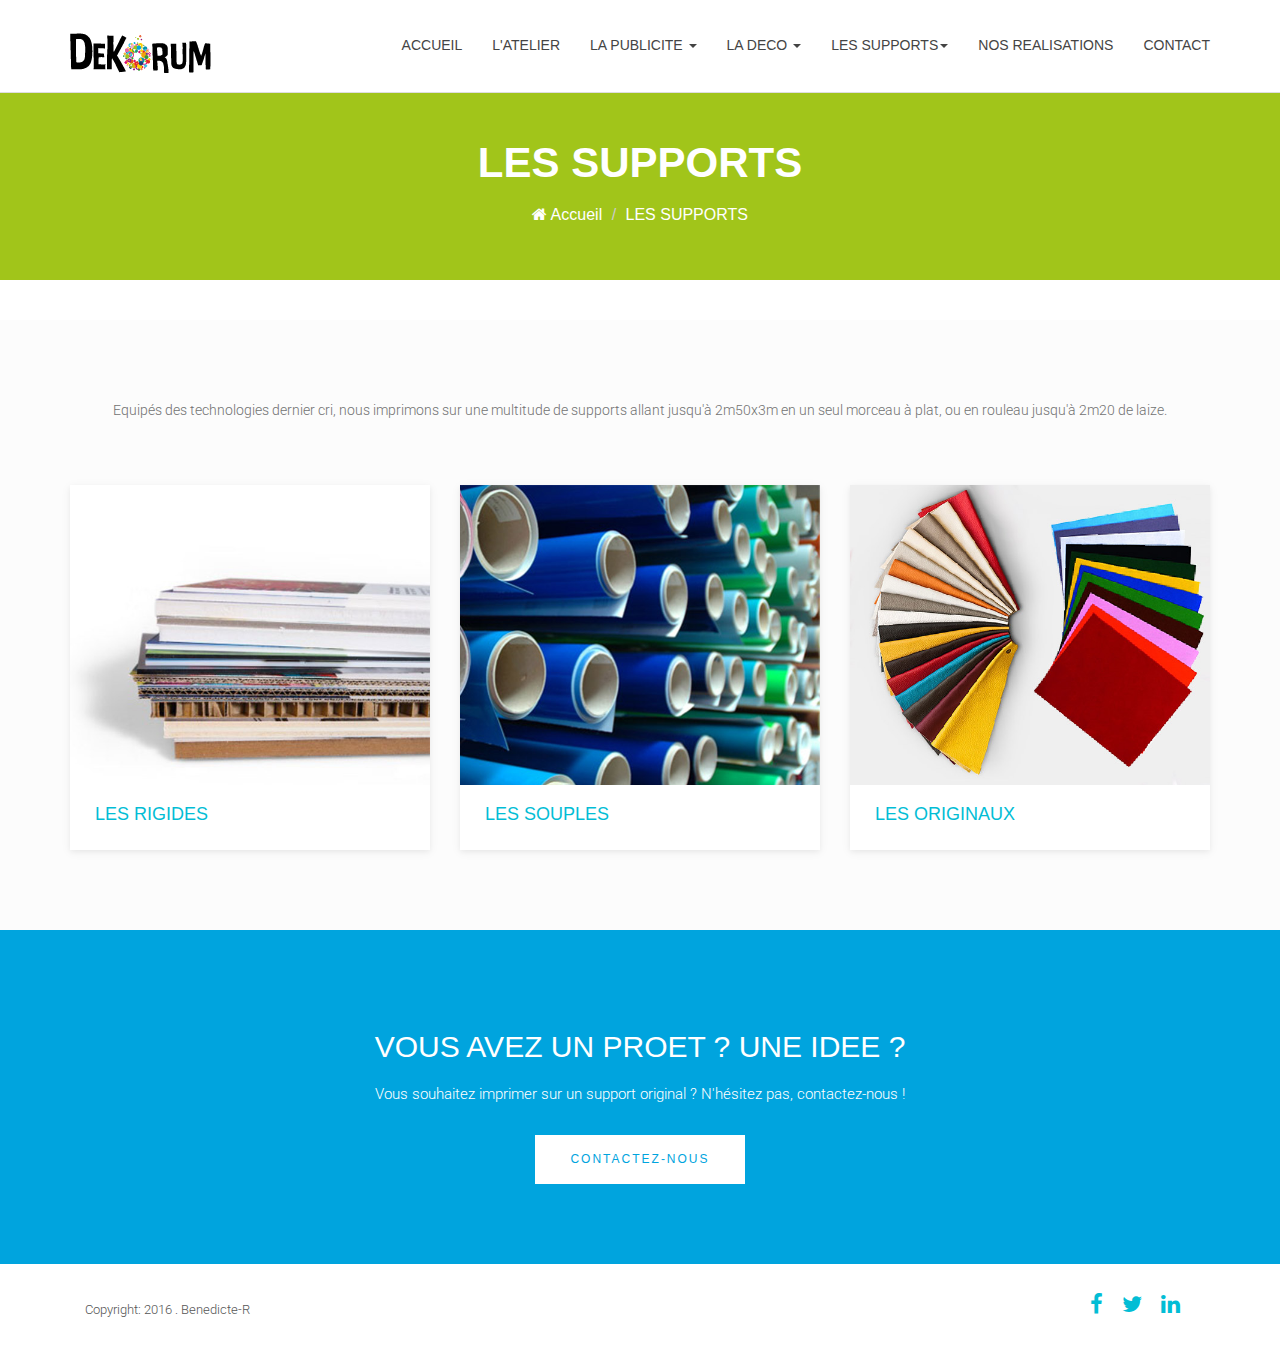
<file: materiaux.html>
<!DOCTYPE html>
<html lang="en">
<head>
		<!-- Basic Page Needs
        ================================================== -->
<meta charset="utf-8">
<meta http-equiv="Content-Type" content="text/html; charset=utf-8">
<link rel="icon" type="image/png" href="images/favicon.png">
<meta name="viewport" content="width=device-width, initial-scale=1">
<title>Monimpression.fr</title>
<meta name="description" content="">
<meta name="author" content="">
<meta name="keywords" content="">

		<!-- Mobile Specific Metas
        ================================================== -->
        <meta name="format-detection" content="telephone=no">
        <meta name="viewport" content="width=device-width, initial-scale=1">

		<!-- Favicons
    	================================================== -->
<link rel="shortcut icon" href="img/favicon.ico" type="image/x-icon">
<link rel="apple-touch-icon" href="img/apple-touch-icon.png">
<link rel="apple-touch-icon" sizes="72x72" href="img/apple-touch-icon-72x72.png">
<link rel="apple-touch-icon" sizes="114x114" href="img/apple-touch-icon-114x114.png">

		<!-- Bootstrap -->
<link rel="stylesheet" type="text/css"  href="css/bootstrap.css">
<link rel="stylesheet" type="text/css" href="fonts/font-awesome/css/font-awesome.css">


<!-- Template CSS Files
        ================================================== -->
       <link rel="stylesheet" type="text/css"  href="css/style.css">
        <!-- Twitter Bootstrs CSS -->
        <link rel="stylesheet" href="css/bootstrap.min.css">
        <!-- Ionicons Fonts Css -->
        <link rel="stylesheet" href="css/ionicons.min.css">
        <!-- animate css -->
        <link rel="stylesheet" href="css/animate.css">
        <link rel="stylesheet" href="css/animate.min.css">
        <!-- Hero area slider css-->
        <link rel="stylesheet" href="css/slider.css">
        <!-- owl craousel css -->
        <link rel="stylesheet" href="css/owl.carousel.css">
        <link rel="stylesheet" href="css/owl.theme.css">
        <link rel="stylesheet" href="css/jquery.fancybox.css">
        <!-- responsive css -->
        <link rel="stylesheet" href="css/responsive.css">
        <!-- font google -->
        <link href='http://fonts.googleapis.com/css?family=Lato:400,700,900,300' rel='stylesheet' type='text/css'>
		<link href='http://fonts.googleapis.com/css?family=Open+Sans:400,700,800,600,300' rel='stylesheet' type='text/css'>
        
        <!-- Template Javascript Files
        ================================================== -->
        <!-- modernizr js -->
        <script src="js/vendor/modernizr-2.6.2.min.js"></script>

        <!-- owl carouserl js -->
        <script src="js/owl.carousel.min.js"></script>
        <!-- bootstrap js -->
        <script src="js/bootstrap.min.js"></script>
        <!-- wow js -->
        <script src="js/wow.min.js"></script>
        <!-- slider js -->
        <script src="js/slider.js"></script>
        <script src="js/jquery.fancybox.js"></script>
        <!-- template main js -->
        <script src="js/main.js"></script>
        <script type="text/javascript" src="js/modernizr.custom.js"></script>
		<script src="js/slider.js"></script>
    <!--[if lt IE 9]>
      <script src="https://oss.maxcdn.com/html5shiv/3.7.2/html5shiv.min.js"></script>
      <script src="https://oss.maxcdn.com/respond/1.4.2/respond.min.js"></script>
    <![endif]-->
    </head>
 
  <!--
        ==================================================
        Header Section Start
        ================================================== -->
        <header id="top-bar" class="navbar-fixed-top animated-header">
            <div class="container">
                <div class="navbar-header">
                    <!-- responsive nav button -->
                    <button type="button" class="navbar-toggle" data-toggle="collapse" data-target=".navbar-collapse">
                    <span class="sr-only">Toggle navigation</span>
                    <span class="icon-bar"></span>
                    <span class="icon-bar"></span>
                    <span class="icon-bar"></span>
                    </button>
                    <!-- /responsive nav button -->
                    
                    <!-- logo -->
                    <div class="navbar-brand">
                        <a href="index.html" >
                           <img src="img/logo31.png">
                        </a>
                    </div>
                    <!-- /logo -->
                </div>
             <!-- main menu -->
                <nav class="collapse navbar-collapse navbar-right" role="navigation">
                    <div class="main-menu">
                        <ul class="nav navbar-nav navbar-right">
                            <li>
                                <a href="index.html" >ACCUEIL</a>
                            </li>
                            <li><a href="entreprise.html">L'ATELIER</a></li>
                            <li class="dropdown">
                                <a href="panneau2.html" class="dropdown-toggle" data-toggle="dropdown">LA PUBLICITE <span class="caret"></span></a>
                                <div class="dropdown-menu">
                                    <ul>
                                        <li><a href="panneau2.html">LES PANNEAUX</a></li>
                                        <li><a href="panneau2.html">LES AFFICHES</a></li>
                                        <li><a href="panneau2.html">LES BACHES</a></li>
                                        <li><a href="panneau2.html">LES TISSUS</a></li>
                                        <li><a href="panneau2.html">LA PLV</a></li>
                                        <li><a href="panneau2.html">LES ORIGINAUX</a></li>
                                    </ul>
                                </div>
                            </li>
                            <li class="dropdown">
                                <a href="deco.html" class="dropdown-toggle" data-toggle="dropdown">LA DECO <span class="caret"></span></a>
                                <div class="dropdown-menu">
                                    <ul>
                                        <li><a href="deco.html">L'IMPRESSION PHOTO</a></li>
                                        <li><a href="deco.html">LES TABLEAUX PHOTO</a></li>
                                        <li><a href="deco.html">LE MOBILIER DECO</a></li>
                                        <li><a href="deco.html">LA DECO CUISINE ET SDB</a></li>
                                        <li><a href="deco.html">LA DECO MURALE</a></li>
                                        <li><a href="deco.html">LA DECO AU SOL</a></li>
                                        <li><a href="deco.html">LES CREATIONS ORIGINALES</a></li>
                                    </ul>
                                </div>
                            </li>
                            <li class="dropdown">
                            <a href="matieres.html" class="dropdown-toggle" data-toggle="dropdown">LES SUPPORTS<span class="caret"></span></a>
							<div class="dropdown-menu">
                                    <ul>
                                        <li><a href="supports.html">LES RIGIDES</a></li>
                                        <li><a href="supports.html">LES SOUPLES</a></li>
                                        <li><a href="supports.html">LES ORIGINAUX</a></li>
                                    </ul>
                                </div>
							</li>
                            <li><a href="realisations.html">NOS REALISATIONS</a></li>
                            <li><a href="contact.html">Contact</a></li>
                        </ul>
                    </div>
                </nav>
                <!-- /main nav -->
            </div>
        </header>  
      <!-- 
        ================================================== 
            Global Page Section Start
        ================================================== -->
        <section class="global-page-header3">
            <div class="container">
                <div class="row">
                    <div class="col-md-12">
                        <div class="block">
                            <h2>LES SUPPORTS</h2>
                            <ol class="breadcrumb">
                                <li>
                                    <a href="index.html">
                                        <i class="fa fa-home"></i>
                                        Accueil
                                    </a>
                                </li>
                                <li class="active"><a href="entreprise.html">LES SUPPORTS</a></li>
                            </ol>
                        </div>
                    </div>
                </div>
            </div>   
        </section><!--/#Page header-->
        
        <div class="space"></div>
        <div class="space"></div>
        <div class="space"></div>

     
    <!--
            ==================================================
            Portfolio Section Start
            ================================================== -->
            <section id="works" class="works">
                <div class="container">
                    <div class="section-heading">
                        
                        <p class="wow fadeInDown" data-wow-delay=".5s">
                         Equipés des technologies dernier cri, nous imprimons sur une multitude de supports allant jusqu'à 2m50x3m en un seul morceau à plat, ou en rouleau jusqu'à 2m20 de laize.  
                        </p>
                    </div>
                    <div class="row">
                        <div class="col-sm-4 col-xs-12">
                            <figure class="wow fadeInLeft animated portfolio-item" data-wow-duration="500ms" data-wow-delay="0ms">
                                <div class="img-wrapper">
                                    <img src="img/materiaux/rigides.jpg" class="img-responsive" alt="panneau" >
                                    <div class="overlay">
                                    </div>
                                </div>
                                <figcaption>
                                <h4>
                                <a href="panneau2.html">
                                    LES RIGIDES
                                </a>
                                </h4>
                                <p>
                                    
                                </p>
                                </figcaption>
                            </figure>
                        </div>
                        <div class="col-sm-4 col-xs-12">
                            <figure class="wow fadeInLeft animated" data-wow-duration="500ms" data-wow-delay="300ms">
                                <div class="img-wrapper">
                                    <img src="img/materiaux/souples.jpg" class="img-responsive" alt="this is a title" >
                                    <div class="overlay">
                                    </div>
                                </div>
                                <figcaption>
                                <h4>
                                <a href="#">
                                    LES SOUPLES
                                </a>
                                </h4>
                                <p>
                                    
                                </p>
                                </figcaption>
                            </figure>
                        </div>
                        <div class="col-sm-4 col-xs-12">
                            <figure class="wow fadeInLeft animated" data-wow-duration="500ms" data-wow-delay="300ms">
                                <div class="img-wrapper">
                                    <img src="img/materiaux/originaux.jpg" class="img-responsive" alt="" >
                                    <div class="overlay">
                                    </div>
                                </div>
                                <figcaption>
                                <h4>
                                <a href="panneau2.html">
                                    LES ORIGINAUX
                                </a>
                                </h4>
                                <p>
                                    
                                </p>
                                </figcaption>
                            </figure>
                        </div>
                    </div>
                    </div>
                </div>
            </section> <!-- #works -->
    
            
    

     
<!-- 
        ================================================== 
            Call To Action Section Start
        ================================================== -->
        <section id="call-to-action">
            <div class="container">
                <div class="row">
                    <div class="col-md-12">
                        <div class="block">
                            <h2 class="title wow fadeInDown" data-wow-delay=".3s" data-wow-duration="500ms">VOUS AVEZ  UN PROET ? UNE IDEE ? </h2>
                            <p class="wow fadeInDown" data-wow-delay=".5s" data-wow-duration="500ms">Vous souhaitez imprimer sur un support original ? N'hésitez pas, contactez-nous !</p>
                            <a href="contact.html" class="btn btn-default btn-contact wow fadeInDown" data-wow-delay=".7s" data-wow-duration="500ms">Contactez-nous</a>
                        </div>
                    </div>
                    
                </div>
            </div>
        </section>


<!--
    


<!--
            ==================================================
            Footer Section Start
            ================================================== -->
            <footer id="footer">
                <div class="container">
                    <div class="col-md-8">
                        <p class="copyright">Copyright: <span>2016</span> . Benedicte-R</p>
                    </div>
                    <div class="col-md-4">
                        <!-- Social Media -->
                        <ul class="social">
                            <li>
                                <a href="http://facebook.com/monimpression.fr" class="Facebook">
                                    <i class="fa fa-facebook"></i>
                                </a>
                            </li>
                            <li>
                                <a href="http://wwww.twitter.com/themefisher" class="Twitter">
                                    <i class="fa fa-twitter"></i>
                                </a>
                            </li>
                            <li>
                                <a href="#" class="Linkedin">
                                    <i class="fa fa-linkedin"></i>
                                </a>
                            </li>
                           
                        </ul>
                    </div>
                </div>
            </footer> <!-- /#footer -->
        <!-- 
         
         </html>
</file>
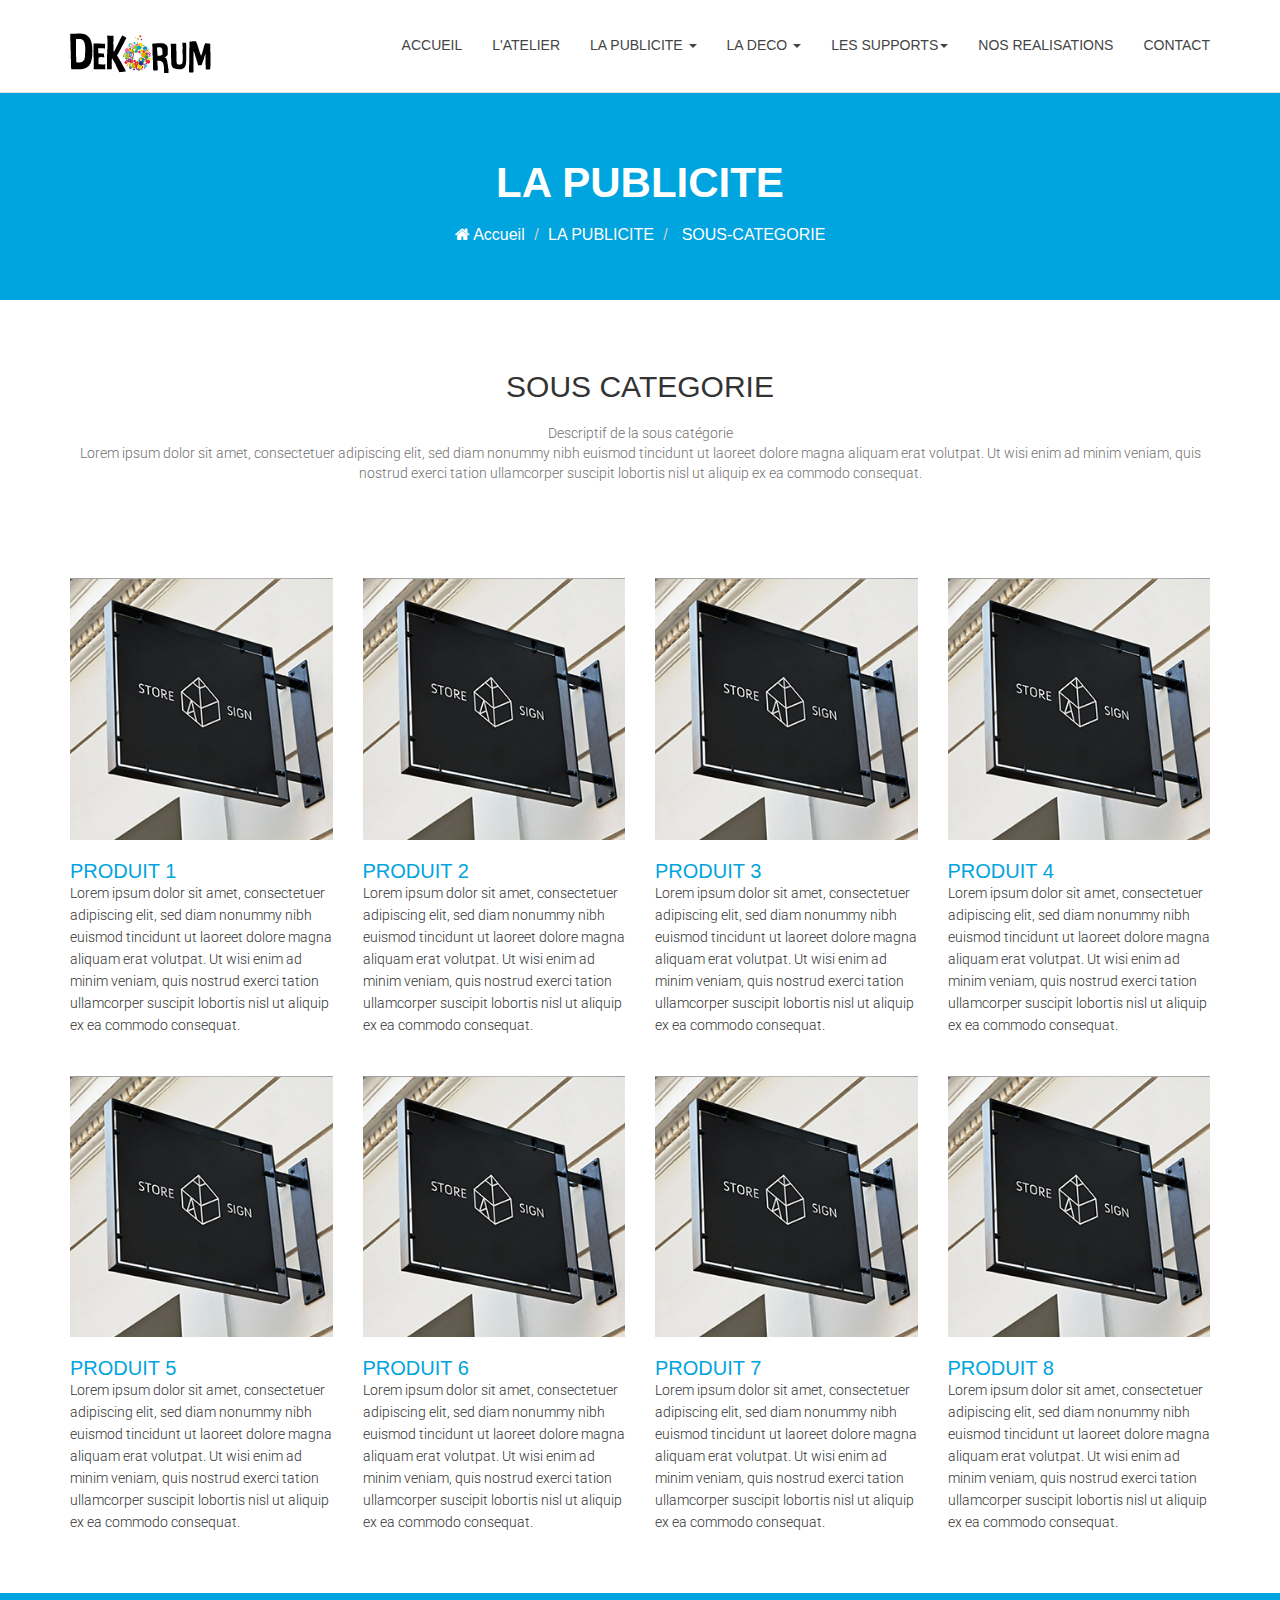
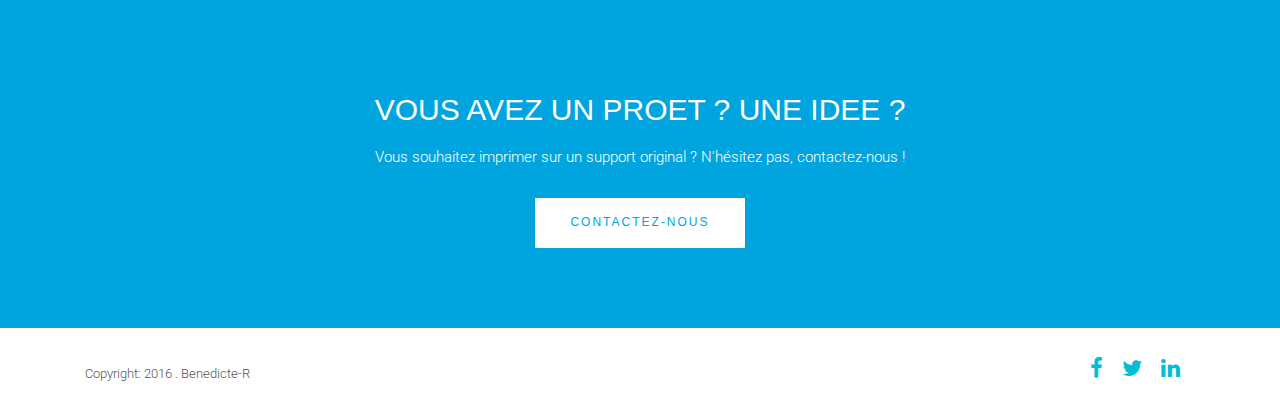
<file: panneau2.html>
<!DOCTYPE html>
<html lang="en">
<head>
		<!-- Basic Page Needs
        ================================================== -->
<meta charset="utf-8">
<meta http-equiv="Content-Type" content="text/html; charset=utf-8">
<link rel="icon" type="image/png" href="images/favicon.png">
<meta name="viewport" content="width=device-width, initial-scale=1">
<title>Monimpression.fr</title>
<meta name="description" content="">
<meta name="author" content="">
<meta name="keywords" content="">

		<!-- Mobile Specific Metas
        ================================================== -->
        <meta name="format-detection" content="telephone=no">
        <meta name="viewport" content="width=device-width, initial-scale=1">

		<!-- Favicons
    	================================================== -->
<link rel="shortcut icon" href="img/favicon.ico" type="image/x-icon">
<link rel="apple-touch-icon" href="img/apple-touch-icon.png">
<link rel="apple-touch-icon" sizes="72x72" href="img/apple-touch-icon-72x72.png">
<link rel="apple-touch-icon" sizes="114x114" href="img/apple-touch-icon-114x114.png">

		<!-- Bootstrap -->
<link rel="stylesheet" type="text/css"  href="css/bootstrap.css">
<link rel="stylesheet" type="text/css" href="fonts/font-awesome/css/font-awesome.css">


<!-- Template CSS Files
        ================================================== -->
       <link rel="stylesheet" type="text/css"  href="css/style.css">
        <!-- Twitter Bootstrs CSS -->
        <link rel="stylesheet" href="css/bootstrap.min.css">
        <!-- Ionicons Fonts Css -->
        <link rel="stylesheet" href="css/ionicons.min.css">
        <!-- animate css -->
        <link rel="stylesheet" href="css/animate.css">
        <link rel="stylesheet" href="css/animate.min.css">
        <!-- Hero area slider css-->
        <link rel="stylesheet" href="css/slider.css">
        <!-- owl craousel css -->
        <link rel="stylesheet" href="css/owl.carousel.css">
        <link rel="stylesheet" href="css/owl.theme.css">
        <link rel="stylesheet" href="css/jquery.fancybox.css">
        <!-- responsive css -->
        <link rel="stylesheet" href="css/responsive.css">
        <!-- font google -->
        <link href='http://fonts.googleapis.com/css?family=Lato:400,700,900,300' rel='stylesheet' type='text/css'>
		<link href='http://fonts.googleapis.com/css?family=Open+Sans:400,700,800,600,300' rel='stylesheet' type='text/css'>
        
        <!-- Template Javascript Files
        ================================================== -->
        <!-- modernizr js -->
        <script src="js/vendor/modernizr-2.6.2.min.js"></script>
        <!-- owl carouserl js -->
        <script src="js/owl.carousel.min.js"></script>
        <!-- bootstrap js -->
        <script src="js/bootstrap.min.js"></script>
        <!-- wow js -->
        <script src="js/wow.min.js"></script>
        <!-- slider js -->
        <script src="js/slider.js"></script>
        <script src="js/jquery.fancybox.js"></script>
        <!-- template main js -->
        <script src="js/main.js"></script>
        <script type="text/javascript" src="js/modernizr.custom.js"></script>
		<script src="js/slider.js"></script>-->
    <!--[if lt IE 9]>
      <script src="https://oss.maxcdn.com/html5shiv/3.7.2/html5shiv.min.js"></script>
      <script src="https://oss.maxcdn.com/respond/1.4.2/respond.min.js"></script>
    <![endif]-->
    </head>
 
  <!--
        ==================================================
        Header Section Start
        ================================================== -->
        <header id="top-bar" class="navbar-fixed-top animated-header">
            <div class="container">
                <div class="navbar-header">
                    <!-- responsive nav button -->
                    <button type="button" class="navbar-toggle" data-toggle="collapse" data-target=".navbar-collapse">
                    <span class="sr-only">Toggle navigation</span>
                    <span class="icon-bar"></span>
                    <span class="icon-bar"></span>
                    <span class="icon-bar"></span>
                    </button>
                    <!-- /responsive nav button -->
                    
                    <!-- logo -->
                    <div class="navbar-brand">
                        <a href="index.html" >
                           <img src="img/logo31.png">
                        </a>
                    </div>
                    <!-- /logo -->
                </div>
                <!-- main menu -->
                <nav class="collapse navbar-collapse navbar-right" role="navigation">
                    <div class="main-menu">
                        <ul class="nav navbar-nav navbar-right">
                            <li>
                                <a href="index.html" >ACCUEIL</a>
                            </li>
                            <li><a href="entreprise.html">L'ATELIER</a></li>
                            <li class="dropdown">
                                <a href="panneau2.html" class="dropdown-toggle" data-toggle="dropdown">LA PUBLICITE <span class="caret"></span></a>
                                <div class="dropdown-menu">
                                    <ul>
                                        <li><a href="panneau2.html">LES PANNEAUX</a></li>
                                        <li><a href="panneau2.html">LES AFFICHES</a></li>
                                        <li><a href="panneau2.html">LES BACHES</a></li>
                                        <li><a href="panneau2.html">LES TISSUS</a></li>
                                        <li><a href="panneau2.html">LA PLV</a></li>
                                        <li><a href="panneau2.html">LES ORIGINAUX</a></li>
                                    </ul>
                                </div>
                            </li>
                            <li class="dropdown">
                                <a href="deco.html" class="dropdown-toggle" data-toggle="dropdown">LA DECO <span class="caret"></span></a>
                                <div class="dropdown-menu">
                                    <ul>
                                        <li><a href="deco.html">L'IMPRESSION PHOTO</a></li>
                                        <li><a href="deco.html">LES TABLEAUX PHOTO</a></li>
                                        <li><a href="deco.html">LE MOBILIER DECO</a></li>
                                        <li><a href="deco.html">LA DECO CUISINE ET SDB</a></li>
                                        <li><a href="deco.html">LA DECO MURALE</a></li>
                                        <li><a href="deco.html">LA DECO AU SOL</a></li>
                                        <li><a href="deco.html">LES CREATIONS ORIGINALES</a></li>
                                    </ul>
                                </div>
                            </li>
                            <li class="dropdown">
                            <a href="matieres.html" class="dropdown-toggle" data-toggle="dropdown">LES SUPPORTS<span class="caret"></span></a>
							<div class="dropdown-menu">
                                    <ul>
                                        <li><a href="supports.html">LES RIGIDES</a></li>
                                        <li><a href="supports.html">LES SOUPLES</a></li>
                                        <li><a href="supports.html">LES ORIGINAUX</a></li>
                                    </ul>
                                </div>
							</li>
                            <li><a href="realisations.html">NOS REALISATIONS</a></li>
                            <li><a href="contact.html">Contact</a></li>
                        </ul>
                    </div>
                </nav>
                <!-- /main nav -->
            </div>
        </header>  

         <!-- 
        ================================================== 
            Global Page Section Start
        ================================================== -->
        <section class="global-page-header">
            <div class="container">
                <div class="row">
                    <div class="col-md-12">
                        <div class="block">
                            <h2>LA PUBLICITE</h2>
                            <ol class="breadcrumb">
                                <li>
                                    <a href="index.html">
                                        <i class="fa fa-home"></i>
                                        Accueil
                                    </a>
                                </li>
                                <li class="active"><a href="produits.html">LA PUBLICITE</a></li>
                                <li class="active"><a href="panneau.html"> SOUS-CATEGORIE</a> </li>
                            </ol>
                        </div>
                    </div>
                </div>
            </div>   
        </section><!--/#Page header-->
        
         <!-- 
        ================================================== 
            Team Section Start
        ================================================== -->
        <section id="team">
            <div class="container">
                <div class="row">
                    <div class="section-heading">
                        <h1 class="title wow fadeInDown" data-wow-delay=".3s">SOUS CATEGORIE</h1>
                        <p class="wow fadeInDown" data-wow-delay=".5s">
                           Descriptif de la sous catégorie<br>
Lorem ipsum dolor sit amet, consectetuer adipiscing elit, sed diam nonummy nibh euismod tincidunt ut laoreet dolore magna aliquam erat volutpat. Ut wisi enim ad minim veniam, quis nostrud exerci tation ullamcorper suscipit lobortis nisl ut aliquip ex ea commodo consequat.
                        </p>
                    </div>
                    <div class="col-md-3">
                        <div class="team-member wow fadeInLeft" data-wow-duration="500ms" data-wow-delay=".3s">
                            <div class="team-img">
                                <img src="img/panneaux/enseigne.jpg" class="team-pic" alt="">
                            </div>
                            <h3 class="team_name">PRODUIT 1</h3>
                            
                            <p class="team_text">Lorem ipsum dolor sit amet, consectetuer adipiscing elit, sed diam nonummy nibh euismod tincidunt ut laoreet dolore magna aliquam erat volutpat. Ut wisi enim ad minim veniam, quis nostrud exerci tation ullamcorper suscipit lobortis nisl ut aliquip ex ea commodo consequat.    </p>
                            
                        </div>
                    </div>
                    <div class="col-md-3">
                        <div class="team-member wow fadeInLeft" data-wow-duration="500ms" data-wow-delay=".5s">
                            <div class="team-img">
                                <img src="img/panneaux/enseigne.jpg" class="team-pic" alt="">
                            </div>
                            <h3 class="team_name">PRODUIT 2</h3>
                            <!--<p class="team_designation">CEO, Project Manager</p>-->
                            <p class="team_text">Lorem ipsum dolor sit amet, consectetuer adipiscing elit, sed diam nonummy nibh euismod tincidunt ut laoreet dolore magna aliquam erat volutpat. Ut wisi enim ad minim veniam, quis nostrud exerci tation ullamcorper suscipit lobortis nisl ut aliquip ex ea commodo consequat.  </p>
                            <!--<p class="social-icons">
                                <a href="#" class="facebook" target="_blank"><i class="ion-social-facebook-outline"></i></a>
                                <a href="#" target="_blank"><i class="ion-social-twitter-outline"></i></a>
                                <a href="#" target="_blank"><i class="ion-social-linkedin-outline"></i></a>
                                <a href="#" target="_blank"><i class="ion-social-googleplus-outline"></i></a>
                            </p>-->
                        </div>
                    </div>
                    <div class="col-md-3">
                        <div class="team-member wow fadeInLeft" data-wow-duration="500ms" data-wow-delay=".5s">
                            <div class="team-img">
                                <img src="img/panneaux/enseigne.jpg" class="team-pic" alt="">
                            </div>
                            <h3 class="team_name">PRODUIT 3</h3>
                            
                            <p class="team_text">Lorem ipsum dolor sit amet, consectetuer adipiscing elit, sed diam nonummy nibh euismod tincidunt ut laoreet dolore magna aliquam erat volutpat. Ut wisi enim ad minim veniam, quis nostrud exerci tation ullamcorper suscipit lobortis nisl ut aliquip ex ea commodo consequat.
 </p>
                            
                        </div>
                    </div>
                    <div class="col-md-3">
                        <div class="team-member wow fadeInLeft" data-wow-duration="500ms" data-wow-delay=".7s">
                            <div class="team-img">
                                <img src="img/panneaux/enseigne.jpg" class="team-pic" alt="">
                            </div>
                            <h3 class="team_name">PRODUIT 4</h3>                            
                            <p class="team_text">Lorem ipsum dolor sit amet, consectetuer adipiscing elit, sed diam nonummy nibh euismod tincidunt ut laoreet dolore magna aliquam erat volutpat. Ut wisi enim ad minim veniam, quis nostrud exerci tation ullamcorper suscipit lobortis nisl ut aliquip ex ea commodo consequat.  </p>                            
                        </div>
                    </div>
                    <div class="col-md-3">
                        <div class="team-member wow fadeInLeft" data-wow-duration="500ms" data-wow-delay=".9s">
                            <div class="team-img">
                                <img src="img/panneaux/enseigne.jpg" class="team-pic" alt="">
                            </div>
                            <h3 class="team_name">PRODUIT 5</h3>
                            
                            <p class="team_text">Lorem ipsum dolor sit amet, consectetuer adipiscing elit, sed diam nonummy nibh euismod tincidunt ut laoreet dolore magna aliquam erat volutpat. Ut wisi enim ad minim veniam, quis nostrud exerci tation ullamcorper suscipit lobortis nisl ut aliquip ex ea commodo consequat. </p>                            
                        </div>
                    </div>
                    <div class="col-md-3">
                        <div class="team-member wow fadeInLeft" data-wow-duration="500ms" data-wow-delay=".9s">
                            <div class="team-img">
                                <img src="img/panneaux/enseigne.jpg" class="team-pic" alt="">
                            </div>
                            <h3 class="team_name">PRODUIT 6</h3>
                            
                            <p class="team_text">Lorem ipsum dolor sit amet, consectetuer adipiscing elit, sed diam nonummy nibh euismod tincidunt ut laoreet dolore magna aliquam erat volutpat. Ut wisi enim ad minim veniam, quis nostrud exerci tation ullamcorper suscipit lobortis nisl ut aliquip ex ea commodo consequat. </p>                            
                        </div>
                    </div>
                     <div class="col-md-3">
                        <div class="team-member wow fadeInLeft" data-wow-duration="500ms" data-wow-delay=".5s">
                            <div class="team-img">
                                <img src="img/panneaux/enseigne.jpg" class="team-pic" alt="">
                            </div>
                            <h3 class="team_name">PRODUIT 7</h3>
                            
                            <p class="team_text">Lorem ipsum dolor sit amet, consectetuer adipiscing elit, sed diam nonummy nibh euismod tincidunt ut laoreet dolore magna aliquam erat volutpat. Ut wisi enim ad minim veniam, quis nostrud exerci tation ullamcorper suscipit lobortis nisl ut aliquip ex ea commodo consequat.</p>
                            
                        </div>
                    </div>
                     <div class="col-md-3">
                        <div class="team-member wow fadeInLeft" data-wow-duration="500ms" data-wow-delay=".5s">
                            <div class="team-img">
                                <img src="img/panneaux/enseigne.jpg" class="team-pic" alt="">
                            </div>
                            <h3 class="team_name">PRODUIT 8</h3>
                            
                            <p class="team_text">Lorem ipsum dolor sit amet, consectetuer adipiscing elit, sed diam nonummy nibh euismod tincidunt ut laoreet dolore magna aliquam erat volutpat. Ut wisi enim ad minim veniam, quis nostrud exerci tation ullamcorper suscipit lobortis nisl ut aliquip ex ea commodo consequat.</p>
                            
                        </div>
                    </div>
                     
                     
                    
                </div>
            </div>
        </section>

 <!-- 
        ================================================== 
            Call To Action Section Start
        ================================================== -->
        <section id="call-to-action">
            <div class="container">
                <div class="row">
                    <div class="col-md-12">
                        <div class="block">
                            <h2 class="title wow fadeInDown" data-wow-delay=".3s" data-wow-duration="500ms">VOUS AVEZ  UN PROET ? UNE IDEE ? </h2>
                            <p class="wow fadeInDown" data-wow-delay=".5s" data-wow-duration="500ms">Vous souhaitez imprimer sur un support original ? N'hésitez pas, contactez-nous !</p>
                            <a href="contact.html" class="btn btn-default btn-contact wow fadeInDown" data-wow-delay=".7s" data-wow-duration="500ms">Contactez-nous</a>
                        </div>
                    </div>
                    
                </div>
            </div>
        </section>


<!--
            ==================================================
            Footer Section Start
            ================================================== -->
            <footer id="footer">
                <div class="container">
                    <div class="col-md-8">
                        <p class="copyright">Copyright: <span>2016</span> . Benedicte-R</p>
                    </div>
                    <div class="col-md-4">
                        <!-- Social Media -->
                        <ul class="social">
                            <li>
                                <a href="http://facebook.com/monimpression.fr" class="Facebook">
                                    <i class="fa fa-facebook"></i>
                                </a>
                            </li>
                            <li>
                                <a href="http://wwww.twitter.com/themefisher" class="Twitter">
                                    <i class="fa fa-twitter"></i>
                                </a>
                            </li>
                            <li>
                                <a href="#" class="Linkedin">
                                    <i class="fa fa-linkedin"></i>
                                </a>
                            </li>
                           
                        </ul>
                    </div>
                </div>
            </footer> <!-- /#footer -->
            
            
    <script src="js/jquery.js"></script>
	<script src="js/jquery.easing.1.3.js"></script>
    <script src="js/bootstrap.min-2.js"></script>
	<script src="js/jquery.isotope.min.js"></script>
	<script src="js/jquery.localscroll-1.2.7-min.js"></script>
	<script src="js/main-2.js"></script>
 
     

          </div>

</body>
</html>
</file>
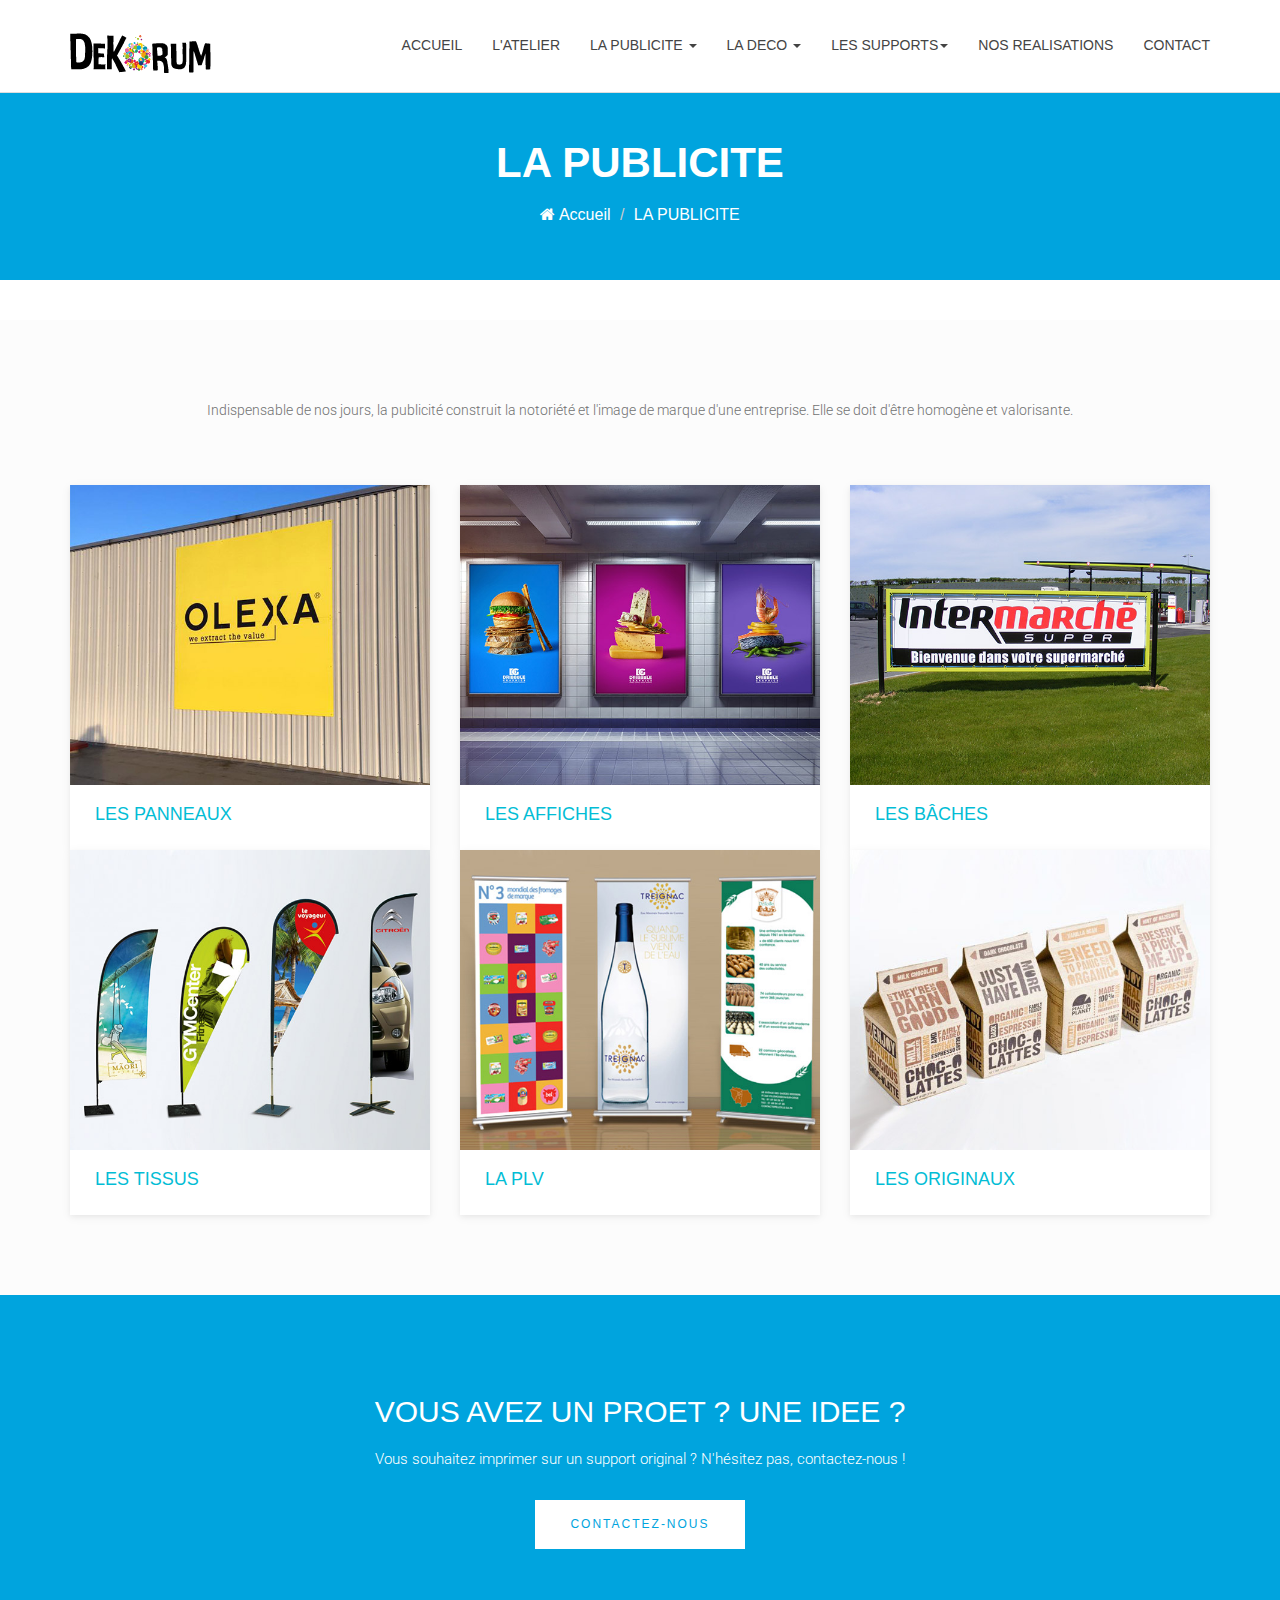
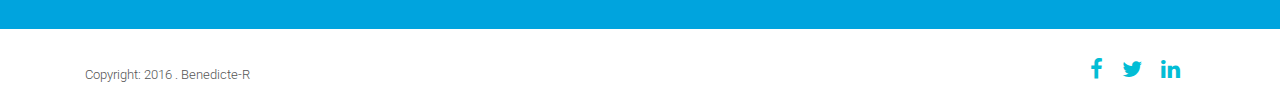
<file: publicite.html>
<!DOCTYPE html>
<html lang="en">
<head>
		<!-- Basic Page Needs
        ================================================== -->
<meta charset="utf-8">
<meta http-equiv="Content-Type" content="text/html; charset=utf-8">
<link rel="icon" type="image/png" href="images/favicon.png">
<meta name="viewport" content="width=device-width, initial-scale=1">
<title>Monimpression.fr</title>
<meta name="description" content="">
<meta name="author" content="">
<meta name="keywords" content="">

		<!-- Mobile Specific Metas
        ================================================== -->
        <meta name="format-detection" content="telephone=no">
        <meta name="viewport" content="width=device-width, initial-scale=1">

		<!-- Favicons
    	================================================== -->
<link rel="shortcut icon" href="img/favicon.ico" type="image/x-icon">
<link rel="apple-touch-icon" href="img/apple-touch-icon.png">
<link rel="apple-touch-icon" sizes="72x72" href="img/apple-touch-icon-72x72.png">
<link rel="apple-touch-icon" sizes="114x114" href="img/apple-touch-icon-114x114.png">

		<!-- Bootstrap -->
<link rel="stylesheet" type="text/css"  href="css/bootstrap.css">
<link rel="stylesheet" type="text/css" href="fonts/font-awesome/css/font-awesome.css">


<!-- Template CSS Files
        ================================================== -->
       <link rel="stylesheet" type="text/css"  href="css/style.css">
        <!-- Twitter Bootstrs CSS -->
        <link rel="stylesheet" href="css/bootstrap.min.css">
        <!-- Ionicons Fonts Css -->
        <link rel="stylesheet" href="css/ionicons.min.css">
        <!-- animate css -->
        <link rel="stylesheet" href="css/animate.css">
        <link rel="stylesheet" href="css/animate.min.css">
        <!-- Hero area slider css-->
        <link rel="stylesheet" href="css/slider.css">
        <!-- owl craousel css -->
        <link rel="stylesheet" href="css/owl.carousel.css">
        <link rel="stylesheet" href="css/owl.theme.css">
        <link rel="stylesheet" href="css/jquery.fancybox.css">
        <!-- responsive css -->
        <link rel="stylesheet" href="css/responsive.css">
        <!-- font google -->
        <link href='http://fonts.googleapis.com/css?family=Lato:400,700,900,300' rel='stylesheet' type='text/css'>
		<link href='http://fonts.googleapis.com/css?family=Open+Sans:400,700,800,600,300' rel='stylesheet' type='text/css'>
        
        <!-- Template Javascript Files
        ================================================== -->
        <!-- modernizr js -->
        <script src="js/vendor/modernizr-2.6.2.min.js"></script>

        <!-- owl carouserl js -->
        <script src="js/owl.carousel.min.js"></script>
        <!-- bootstrap js -->
        <script src="js/bootstrap.min.js"></script>
        <!-- wow js -->
        <script src="js/wow.min.js"></script>
        <!-- slider js -->
        <script src="js/slider.js"></script>
        <script src="js/jquery.fancybox.js"></script>
        <!-- template main js -->
        <script src="js/main.js"></script>
        <script type="text/javascript" src="js/modernizr.custom.js"></script>
		<script src="js/slider.js"></script>
    <!--[if lt IE 9]>
      <script src="https://oss.maxcdn.com/html5shiv/3.7.2/html5shiv.min.js"></script>
      <script src="https://oss.maxcdn.com/respond/1.4.2/respond.min.js"></script>
    <![endif]-->
    </head>
 
  <!--
        ==================================================
        Header Section Start
        ================================================== -->
        <header id="top-bar" class="navbar-fixed-top animated-header">
            <div class="container">
                <div class="navbar-header">
                    <!-- responsive nav button -->
                    <button type="button" class="navbar-toggle" data-toggle="collapse" data-target=".navbar-collapse">
                    <span class="sr-only">Toggle navigation</span>
                    <span class="icon-bar"></span>
                    <span class="icon-bar"></span>
                    <span class="icon-bar"></span>
                    </button>
                    <!-- /responsive nav button -->
                    
                    <!-- logo -->
                    <div class="navbar-brand">
                        <a href="index.html" >
                           <img src="img/logo31.png">
                        </a>
                    </div>
                    <!-- /logo -->
                </div>
             <!-- main menu -->
                <nav class="collapse navbar-collapse navbar-right" role="navigation">
                    <div class="main-menu">
                        <ul class="nav navbar-nav navbar-right">
                            <li>
                                <a href="index.html" >ACCUEIL</a>
                            </li>
                            <li><a href="entreprise.html">L'ATELIER</a></li>
                            <li class="dropdown">
                                <a href="panneau2.html" class="dropdown-toggle" data-toggle="dropdown">LA PUBLICITE <span class="caret"></span></a>
                                <div class="dropdown-menu">
                                    <ul>
                                        <li><a href="panneau2.html">LES PANNEAUX</a></li>
                                        <li><a href="panneau2.html">LES AFFICHES</a></li>
                                        <li><a href="panneau2.html">LES BACHES</a></li>
                                        <li><a href="panneau2.html">LES TISSUS</a></li>
                                        <li><a href="panneau2.html">LA PLV</a></li>
                                        <li><a href="panneau2.html">LES ORIGINAUX</a></li>
                                    </ul>
                                </div>
                            </li>
                            <li class="dropdown">
                                <a href="deco.html" class="dropdown-toggle" data-toggle="dropdown">LA DECO <span class="caret"></span></a>
                                <div class="dropdown-menu">
                                    <ul>
                                        <li><a href="deco.html">L'IMPRESSION PHOTO</a></li>
                                        <li><a href="deco.html">LES TABLEAUX PHOTO</a></li>
                                        <li><a href="deco.html">LE MOBILIER DECO</a></li>
                                        <li><a href="deco.html">LA DECO CUISINE ET SDB</a></li>
                                        <li><a href="deco.html">LA DECO MURALE</a></li>
                                        <li><a href="deco.html">LA DECO AU SOL</a></li>
                                        <li><a href="deco.html">LES CREATIONS ORIGINALES</a></li>
                                    </ul>
                                </div>
                            </li>
                            <li class="dropdown">
                            <a href="matieres.html" class="dropdown-toggle" data-toggle="dropdown">LES SUPPORTS<span class="caret"></span></a>
							<div class="dropdown-menu">
                                    <ul>
                                        <li><a href="supports.html">LES RIGIDES</a></li>
                                        <li><a href="supports.html">LES SOUPLES</a></li>
                                        <li><a href="supports.html">LES ORIGINAUX</a></li>
                                    </ul>
                                </div>
							</li>
                            <li><a href="realisations.html">NOS REALISATIONS</a></li>
                            <li><a href="contact.html">Contact</a></li>
                        </ul>
                    </div>
                </nav>
                <!-- /main nav -->
            </div>
        </header>  
      <!-- 
        ================================================== 
            Global Page Section Start
        ================================================== -->
        <section class="global-page-header">
            <div class="container">
                <div class="row">
                    <div class="col-md-12">
                        <div class="block">
                            <h2>LA PUBLICITE</h2>
                            <ol class="breadcrumb">
                                <li>
                                    <a href="index.html">
                                        <i class="fa fa-home"></i>
                                        Accueil
                                    </a>
                                </li>
                                <li class="active"><a href="entreprise.html">LA PUBLICITE</a></li>
                            </ol>
                        </div>
                    </div>
                </div>
            </div>   
        </section><!--/#Page header-->
        
        <div class="space"></div>
        <div class="space"></div>
        <div class="space"></div>

     
    <!--
            ==================================================
            Portfolio Section Start
            ================================================== -->
            <section id="works" class="works">
                <div class="container">
                    <div class="section-heading">
                        
                        <p class="wow fadeInDown" data-wow-delay=".5s">
                         Indispensable de nos jours, la publicité construit la notoriété et l'image de marque d'une entreprise. Elle se doit d'être homogène et valorisante.   
                        </p>
                    </div>
                    <div class="row">
                        <div class="col-sm-4 col-xs-12">
                            <figure class="wow fadeInLeft animated portfolio-item" data-wow-duration="500ms" data-wow-delay="0ms">
                                <div class="img-wrapper">
                                    <img src="img/publicite/panneau.jpg" class="img-responsive" alt="panneau" >
                                    <div class="overlay">
                                    </div>
                                </div>
                                <figcaption>
                                <h4>
                                <a href="panneau2.html">
                                    LES PANNEAUX
                                </a>
                                </h4>
                                <p>
                                    
                                </p>
                                </figcaption>
                            </figure>
                        </div>
                        <div class="col-sm-4 col-xs-12">
                            <figure class="wow fadeInLeft animated" data-wow-duration="500ms" data-wow-delay="300ms">
                                <div class="img-wrapper">
                                    <img src="img/publicite/affiches.jpg" class="img-responsive" alt="this is a title" >
                                    <div class="overlay">
                                    </div>
                                </div>
                                <figcaption>
                                <h4>
                                <a href="#">
                                    LES AFFICHES
                                </a>
                                </h4>
                                <p>
                                    
                                </p>
                                </figcaption>
                            </figure>
                        </div>
                        <div class="col-sm-4 col-xs-12">
                            <figure class="wow fadeInLeft animated" data-wow-duration="500ms" data-wow-delay="300ms">
                                <div class="img-wrapper">
                                    <img src="img/publicite/bache.jpg" class="img-responsive" alt="" >
                                    <div class="overlay">
                                    </div>
                                </div>
                                <figcaption>
                                <h4>
                                <a href="panneau2.html">
                                    LES BÂCHES
                                </a>
                                </h4>
                                <p>
                                    
                                </p>
                                </figcaption>
                            </figure>
                        </div>
                    </div>
                    <div class="row">
                        <div class="col-sm-4 col-xs-12">
                            <figure class="wow fadeInLeft animated portfolio-item" data-wow-duration="500ms" data-wow-delay="0ms">
                                <div class="img-wrapper">
                                    <img src="img/publicite/tissu.jpg" class="img-responsive" alt="panneau" >
                                    <div class="overlay">
                                    </div>
                                </div>
                                <figcaption>
                                <h4>
                                <a href="panneau2.html">
                                    LES TISSUS
                                </a>
                                </h4>
                                <p>
                                    
                                </p>
                                </figcaption>
                            </figure>
                        </div>
                        <div class="col-sm-4 col-xs-12">
                            <figure class="wow fadeInLeft animated" data-wow-duration="500ms" data-wow-delay="300ms">
                                <div class="img-wrapper">
                                    <img src="img/publicite/plv.jpg" class="img-responsive" alt="this is a title" >
                                    <div class="overlay">
                                    </div>
                                </div>
                                <figcaption>
                                <h4>
                                <a href="panneau2.html">
                                    LA PLV
                                </a>
                                </h4>
                                <p>
                                    
                                </p>
                                </figcaption>
                            </figure>
                        </div>
                        <div class="col-sm-4 col-xs-12">
                            <figure class="wow fadeInLeft animated" data-wow-duration="500ms" data-wow-delay="300ms">
                                <div class="img-wrapper">
                                    <img src="img/publicite/originaux.jpg" class="img-responsive" alt="" >
                                    <div class="overlay">
                                    </div>
                                </div>
                                <figcaption>
                                <h4>
                                <a href="panneau2.html">
                                    LES ORIGINAUX
                                </a>
                                </h4>
                                <p>
                                    
                                </p>
                                </figcaption>
                            </figure>
                        </div>
                    </div>
                </div>
            </section> <!-- #works -->
    
            
    

     
<!-- 
        ================================================== 
            Call To Action Section Start
        ================================================== -->
        <section id="call-to-action">
            <div class="container">
                <div class="row">
                    <div class="col-md-12">
                        <div class="block">
                            <h2 class="title wow fadeInDown" data-wow-delay=".3s" data-wow-duration="500ms">VOUS AVEZ  UN PROET ? UNE IDEE ? </h2>
                            <p class="wow fadeInDown" data-wow-delay=".5s" data-wow-duration="500ms">Vous souhaitez imprimer sur un support original ? N'hésitez pas, contactez-nous !</p>
                            <a href="contact.html" class="btn btn-default btn-contact wow fadeInDown" data-wow-delay=".7s" data-wow-duration="500ms">Contactez-nous</a>
                        </div>
                    </div>
                    
                </div>
            </div>
        </section>


<!--
    


<!--
            ==================================================
            Footer Section Start
            ================================================== -->
            <footer id="footer">
                <div class="container">
                    <div class="col-md-8">
                        <p class="copyright">Copyright: <span>2016</span> . Benedicte-R</p>
                    </div>
                    <div class="col-md-4">
                        <!-- Social Media -->
                        <ul class="social">
                            <li>
                                <a href="http://facebook.com/monimpression.fr" class="Facebook">
                                    <i class="fa fa-facebook"></i>
                                </a>
                            </li>
                            <li>
                                <a href="http://wwww.twitter.com/themefisher" class="Twitter">
                                    <i class="fa fa-twitter"></i>
                                </a>
                            </li>
                            <li>
                                <a href="#" class="Linkedin">
                                    <i class="fa fa-linkedin"></i>
                                </a>
                            </li>
                           
                        </ul>
                    </div>
                </div>
            </footer> <!-- /#footer -->
        <!-- 
         
         </html>
</file>
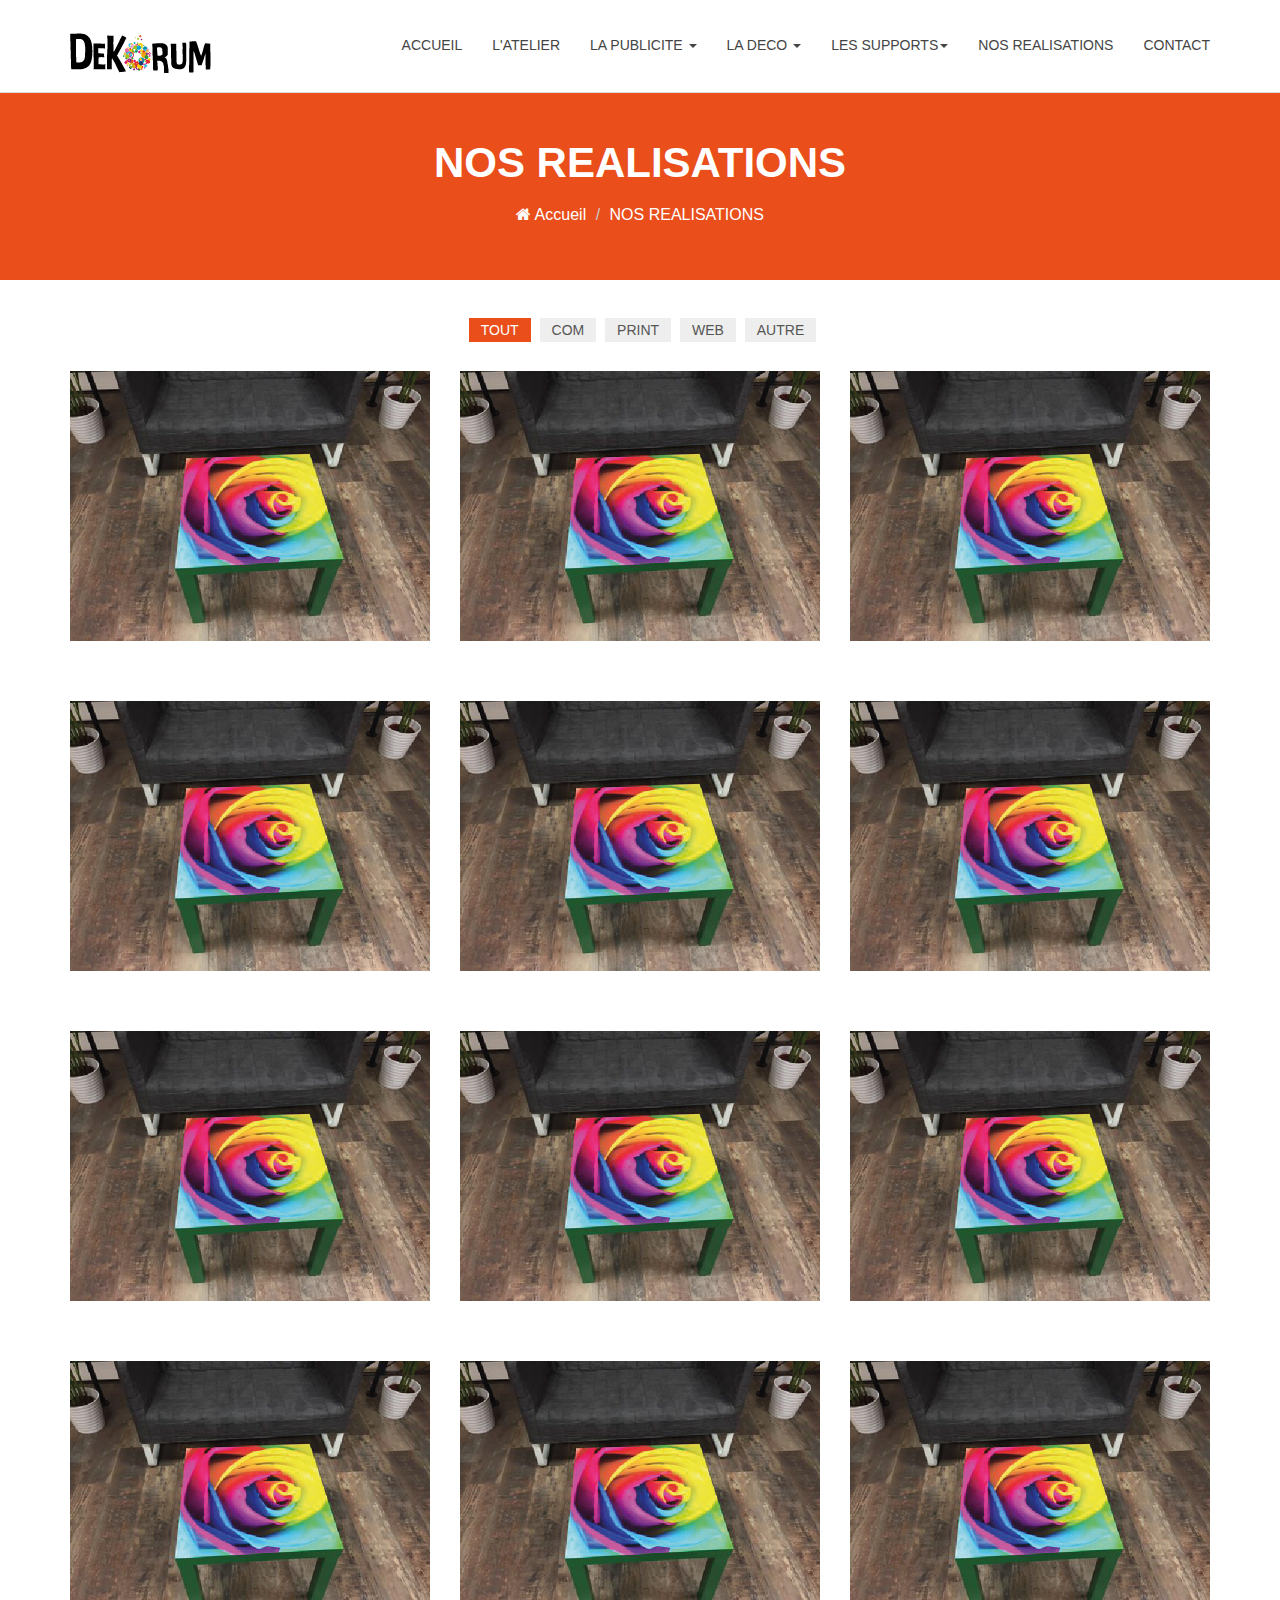
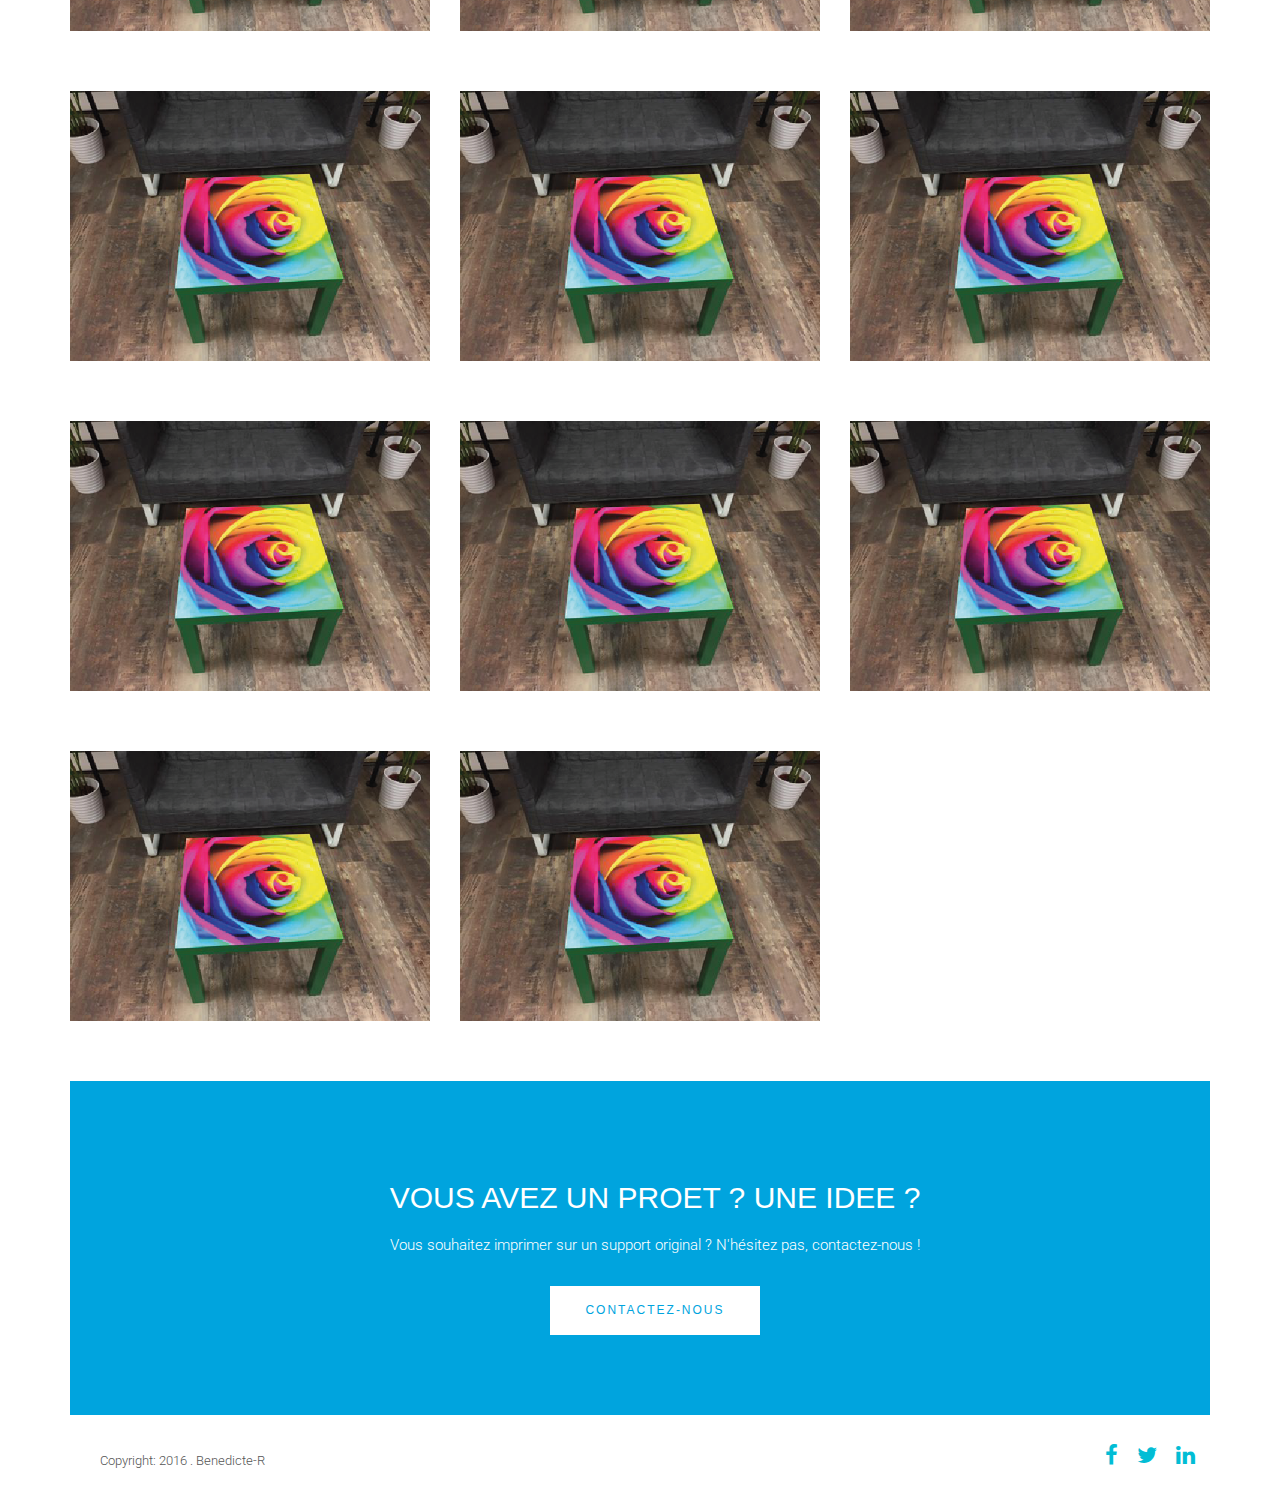
<file: realisations.html>
<!DOCTYPE html>
<html lang="en">
<head>
		<!-- Basic Page Needs
        ================================================== -->
<meta charset="utf-8">
<meta http-equiv="Content-Type" content="text/html; charset=utf-8">
<link rel="icon" type="image/png" href="images/favicon.png">
<meta name="viewport" content="width=device-width, initial-scale=1">
<title>Monimpression.fr</title>
<meta name="description" content="">
<meta name="author" content="">
<meta name="keywords" content="">

		<!-- Mobile Specific Metas
        ================================================== -->
        <meta name="format-detection" content="telephone=no">
        <meta name="viewport" content="width=device-width, initial-scale=1">

		<!-- Favicons
    	================================================== -->
<link rel="shortcut icon" href="img/favicon.ico" type="image/x-icon">
<link rel="apple-touch-icon" href="img/apple-touch-icon.png">
<link rel="apple-touch-icon" sizes="72x72" href="img/apple-touch-icon-72x72.png">
<link rel="apple-touch-icon" sizes="114x114" href="img/apple-touch-icon-114x114.png">

		<!-- Bootstrap -->
<link rel="stylesheet" type="text/css"  href="css/bootstrap.css">
<link rel="stylesheet" type="text/css" href="fonts/font-awesome/css/font-awesome.css">


<!-- Template CSS Files
        ================================================== -->
       <link rel="stylesheet" type="text/css"  href="css/style.css">
        <!-- Twitter Bootstrs CSS -->
        <link rel="stylesheet" href="css/bootstrap.min.css">
        <!-- Ionicons Fonts Css -->
        <link rel="stylesheet" href="css/ionicons.min.css">
        <!-- animate css -->
        <link rel="stylesheet" href="css/animate.css">
        <link rel="stylesheet" href="css/animate.min.css">
        <!-- Hero area slider css-->
        <link rel="stylesheet" href="css/slider.css">
        <!-- owl craousel css -->
        <link rel="stylesheet" href="css/owl.carousel.css">
        <link rel="stylesheet" href="css/owl.theme.css">
        <link rel="stylesheet" href="css/jquery.fancybox.css">
        <!-- responsive css -->
        <link rel="stylesheet" href="css/responsive.css">
        <!-- font google -->
        <link href='http://fonts.googleapis.com/css?family=Lato:400,700,900,300' rel='stylesheet' type='text/css'>
		<link href='http://fonts.googleapis.com/css?family=Open+Sans:400,700,800,600,300' rel='stylesheet' type='text/css'>
        <!-- CSS ajouté portfolio-->
		<link rel="stylesheet" type="text/css" href="css/isotope.css" media="screen" />	
        
        
        <!-- Template Javascript Files
        ================================================== -->
        <!-- modernizr js -->
        <script src="js/vendor/modernizr-2.6.2.min.js"></script>
        <!-- jquery -->
        <!--<script src="//ajax.googleapis.com/ajax/libs/jquery/1.10.2/jquery.min.js"></script>
        <!-- owl carouserl js -->
        <script src="js/owl.carousel.min.js"></script>
        <!-- bootstrap js -->
        <script src="js/bootstrap.min.js"></script>
        <!-- wow js -->
        <script src="js/wow.min.js"></script>
        <!-- slider js -->
        <script src="js/slider.js"></script>
        <script src="js/jquery.fancybox.js"></script>
        <!-- template main js -->
        <script src="js/main.js"></script>
        <script type="text/javascript" src="js/modernizr.custom.js"></script>
		<script src="js/slider.js"></script>
        <!-- JS ajouté portfolio
        <script src="js/jquery.js"></script>
		<script src="js/jquery.easing.1.3.js"></script>
   		<script src="js/bootstrap.min.js"></script>
		<script src="js/jquery.isotope.min.js"></script>
		<script src="js/jquery.localscroll-1.2.7-min.js"></script>
		<script src="js/main.js"></script>-->
    <!--[if lt IE 9]>
      <script src="https://oss.maxcdn.com/html5shiv/3.7.2/html5shiv.min.js"></script>
      <script src="https://oss.maxcdn.com/respond/1.4.2/respond.min.js"></script>
    <![endif]-->
    </head>
 
  <!--
        ==================================================
        Header Section Start
        ================================================== -->
        <header id="top-bar" class="navbar-fixed-top animated-header">
            <div class="container">
                <div class="navbar-header">
                    <!-- responsive nav button -->
                    <button type="button" class="navbar-toggle" data-toggle="collapse" data-target=".navbar-collapse">
                    <span class="sr-only">Toggle navigation</span>
                    <span class="icon-bar"></span>
                    <span class="icon-bar"></span>
                    <span class="icon-bar"></span>
                    </button>
                    <!-- /responsive nav button -->
                    
                    <!-- logo -->
                    <div class="navbar-brand">
                        <a href="index.html" >
                           <img src="img/logo31.png">
                        </a>
                    </div>
                    <!-- /logo -->
                </div>
                 <!-- main menu -->
                <nav class="collapse navbar-collapse navbar-right" role="navigation">
                    <div class="main-menu">
                        <ul class="nav navbar-nav navbar-right">
                            <li>
                                <a href="index.html" >ACCUEIL</a>
                            </li>
                            <li><a href="entreprise.html">L'ATELIER</a></li>
                            <li class="dropdown">
                                <a href="panneau2.html" class="dropdown-toggle" data-toggle="dropdown">LA PUBLICITE <span class="caret"></span></a>
                                <div class="dropdown-menu">
                                    <ul>
                                        <li><a href="panneau2.html">LES PANNEAUX</a></li>
                                        <li><a href="panneau2.html">LES AFFICHES</a></li>
                                        <li><a href="panneau2.html">LES BACHES</a></li>
                                        <li><a href="panneau2.html">LES TISSUS</a></li>
                                        <li><a href="panneau2.html">LA PLV</a></li>
                                        <li><a href="panneau2.html">LES ORIGINAUX</a></li>
                                    </ul>
                                </div>
                            </li>
                            <li class="dropdown">
                                <a href="deco.html" class="dropdown-toggle" data-toggle="dropdown">LA DECO <span class="caret"></span></a>
                                <div class="dropdown-menu">
                                    <ul>
                                        <li><a href="deco.html">L'IMPRESSION PHOTO</a></li>
                                        <li><a href="deco.html">LES TABLEAUX PHOTO</a></li>
                                        <li><a href="deco.html">LE MOBILIER DECO</a></li>
                                        <li><a href="deco.html">LA DECO CUISINE ET SDB</a></li>
                                        <li><a href="deco.html">LA DECO MURALE</a></li>
                                        <li><a href="deco.html">LA DECO AU SOL</a></li>
                                        <li><a href="deco.html">LES CREATIONS ORIGINALES</a></li>
                                    </ul>
                                </div>
                            </li>
                            <li class="dropdown">
                            <a href="matieres.html" class="dropdown-toggle" data-toggle="dropdown">LES SUPPORTS<span class="caret"></span></a>
							<div class="dropdown-menu">
                                    <ul>
                                        <li><a href="supports.html">LES RIGIDES</a></li>
                                        <li><a href="supports.html">LES SOUPLES</a></li>
                                        <li><a href="supports.html">LES ORIGINAUX</a></li>
                                    </ul>
                                </div>
							</li>
                            <li><a href="realisations.html">NOS REALISATIONS</a></li>
                            <li><a href="contact.html">Contact</a></li>
                        </ul>
                    </div>
                </nav>
                <!-- /main nav -->
            </div>
        </header>  
      <!-- 
        ================================================== 
            Global Page Section Start
        ================================================== -->
        <section class="global-page-header4">
            <div class="container">
                <div class="row">
                    <div class="col-md-12">
                        <div class="block">
                            <h2>NOS REALISATIONS</h2>
                            <ol class="breadcrumb">
                                <li>
                                    <a href="index.html">
                                        <i class="fa fa-home"></i>
                                        Accueil
                                    </a>
                                </li>
                                <li><a href="realisations.html">NOS REALISATIONS</a></li>
                            </ol>
                        </div>
                    </div>
                </div>
            </div>   
        </section>
        <div class="space"></div><!--/#Page header-->

			<!-- Portfolio -->
   <body>
    <div class="container">
        <section id="portfolio" class="section appear clearfix bg-white">

					
                        <div class="row">
                          <nav id="filter" class="col-md-12 text-center">
                            <ul>
                              <li><a href="#" class="current btn-theme btn-small" data-filter="*">TOUT</a></li>
                              <li><a href="#"  class="btn-theme btn-small" data-filter=".com" >COM</a></li>
                              <li><a href="#"  class="btn-theme btn-small" data-filter=".print">PRINT</a></li>
                              <li ><a href="#" class="btn-theme btn-small" data-filter=".web">WEB</a></li>
                              <li ><a href="#" class="btn-theme btn-small" data-filter=".autres">AUTRE</a></li>
                            </ul>
                          </nav>
                          <div class="col-md-12">
                            <div class="row">
                              <div class="portfolio-items isotopeWrapper clearfix" id="3">
							  
                               

                                <article class="col-md-4 isotopeItem  web">
									<div class="portfolio-item">
									<div class="wow bounceIn">
										<img src="img/portfolio/011.png" alt="" />
									</div>
										 <div class="portfolio-desc align-center">
											<div class="folio-info">
                                            	<a href="#corporatefanavenue" class="portfolio-link" data-toggle="modal"><h4><strong>REALISATION</strong><br>Description</h4></a>
                                                <a href="#corporatefanavenue" class="portfolio-link" data-toggle="modal"><i class="fa fa-plus fa-3x"></i></a>
											 </div>										   
										 </div>
									</div>
                                </article>
								

                                <article class="col-md-4 isotopeItem print">
									<div class="portfolio-item">
									<div class="wow rotateInDownRight">
										<img src="img/portfolio/011.png" alt="" />
									</div>	
										  <div class="portfolio-desc align-center">
											<div class="folio-info">
                                            	<a href="#corporatefanavenue" class="portfolio-link" data-toggle="modal"><h4><strong>REALISATION</strong><br>Description</h4></a>
                                                <a href="#corporatefanavenue" class="portfolio-link" data-toggle="modal"><i class="fa fa-plus fa-3x"></i></a>
											 </div>										   
										 </div>
									</div>
                                </article>

                                <article class="col-md-4 isotopeItem web">
									<div class="portfolio-item">
									<div class="wow rotateInUpLeft">
										<img src="img/portfolio/011.png" alt="" />
									</div>	
										  <div class="portfolio-desc align-center">
											<div class="folio-info">
                                            	<a href="#corporatefanavenue" class="portfolio-link" data-toggle="modal"><h4><strong>REALISATION</strong><br>Description</h4></a>
                                                <a href="#corporatefanavenue" class="portfolio-link" data-toggle="modal"><i class="fa fa-plus fa-3x"></i></a>
											 </div>										   
										 </div>
									</div>
                                </article>

                                <article class="col-md-4 isotopeItem print">
									<div class="portfolio-item">
									<div class="wow bounceIn">
										<img src="img/portfolio/011.png" alt="" />
									</div>	
										  <div class="portfolio-desc align-center">
											<div class="folio-info">
                                            	<a href="#corporatefanavenue" class="portfolio-link" data-toggle="modal"><h4><strong>REALISATION</strong><br>Description</h4></a>
                                                <a href="#corporatefanavenue" class="portfolio-link" data-toggle="modal"><i class="fa fa-plus fa-3x"></i></a>
											 </div>										   
										 </div>
									</div>
                                </article>

                                <article class="col-md-4 isotopeItem print">
									<div class="portfolio-item">
									<div class="wow rotateInDownRight">
										<img src="img/portfolio/011.png" alt="" />
									</div>	
										  <div class="portfolio-desc align-center">
											<div class="folio-info">
                                            	<a href="#corporatefanavenue" class="portfolio-link" data-toggle="modal"><h4><strong>REALISATION</strong><br>Description</h4></a>
                                                <a href="#corporatefanavenue" class="portfolio-link" data-toggle="modal"><i class="fa fa-plus fa-3x"></i></a>
											 </div>										   
										 </div>
									</div>
                                </article>

                                <article class="col-md-4 isotopeItem web">
									<div class="portfolio-item">
									<div class="wow rotateInUpLeft">
										<img src="img/portfolio/011.png" alt="" />
									</div>	
										  <div class="portfolio-desc align-center">
											<div class="folio-info">
                                            	<a href="#corporatefanavenue" class="portfolio-link" data-toggle="modal"><h4><strong>REALISATION</strong><br>Description</h4></a>
                                                <a href="#corporatefanavenue" class="portfolio-link" data-toggle="modal"><i class="fa fa-plus fa-3x"></i></a>
											 </div>										   
										 </div>
									</div>
                                </article>

                                <article class="col-md-4 isotopeItem print">
									<div class="portfolio-item">
									<div class="wow bounceIn">
										<img src="img/portfolio/011.png" alt="" />
									</div>	
										  <div class="portfolio-desc align-center">
											<div class="folio-info">
                                            	<a href="#corporatefanavenue" class="portfolio-link" data-toggle="modal"><h4><strong>REALISATION</strong><br>Description</h4></a>
                                                <a href="#corporatefanavenue" class="portfolio-link" data-toggle="modal"><i class="fa fa-plus fa-3x"></i></a>
											 </div>										   
										 </div>
									</div>
                                </article>

                                <article class="col-md-4 isotopeItem print">
									<div class="portfolio-item">
									<div class="wow rotateInDownRight">
										<img src="img/portfolio/011.png" alt="" />
									</div>	
										  <div class="portfolio-desc align-center">
											<div class="folio-info">
                                            	<a href="#corporatefanavenue" class="portfolio-link" data-toggle="modal"><h4><strong>REALISATION</strong><br>Description</h4></a>
                                                <a href="#corporatefanavenue" class="portfolio-link" data-toggle="modal"><i class="fa fa-plus fa-3x"></i></a>
											 </div>										   
										 </div>
									</div>
                                </article>
                                
                                <article class="col-md-4 isotopeItem autres">
									<div class="portfolio-item">
									<div class="wow rotateInDownRight">
										<img src="img/portfolio/011.png" alt="" />
									</div>	
										  <div class="portfolio-desc align-center">
											<div class="folio-info">
                                            	<a href="#corporatefanavenue" class="portfolio-link" data-toggle="modal"><h4><strong>REALISATION</strong><br>Description</h4></a>
                                                <a href="#corporatefanavenue" class="portfolio-link" data-toggle="modal"><i class="fa fa-plus fa-3x"></i></a>
											 </div>										   
										 </div>
									</div>
                                </article>
                                
                                <article class="col-md-4 isotopeItem com">
									<div class="portfolio-item">
									<div class="wow rotateInDownRight">
										<img src="img/portfolio/011.png" alt="" />
									</div>	
										  <div class="portfolio-desc align-center">
											<div class="folio-info">
                                            	<a href="#corporatefanavenue" class="portfolio-link" data-toggle="modal"><h4><strong>REALISATION</strong><br>Description</h4></a>
                                                <a href="#corporatefanavenue" class="portfolio-link" data-toggle="modal"><i class="fa fa-plus fa-3x"></i></a>
											 </div>										 							   
										 </div>
									</div>
                                </article>
                                
                                <article class="col-md-4 isotopeItem web">
									<div class="portfolio-item">
									<div class="wow rotateInDownRight">
										<img src="img/portfolio/011.png" alt="" />
									</div>	
										  <div class="portfolio-desc align-center">
											<div class="folio-info">
                                            	<a href="#corporatefanavenue" class="portfolio-link" data-toggle="modal"><h4><strong>REALISATION</strong><br>Description</h4></a>
                                                <a href="#corporatefanavenue" class="portfolio-link" data-toggle="modal"><i class="fa fa-plus fa-3x"></i></a>
											 </div>										   
										 </div>
									</div>
                                </article>
                                
                                <article class="col-md-4 isotopeItem print">
									<div class="portfolio-item">
									<div class="wow rotateInDownRight">
										<img src="img/portfolio/011.png" alt="" />
									</div>	
										  <div class="portfolio-desc align-center">
											<div class="folio-info">
                                            	<a href="#corporatefanavenue" class="portfolio-link" data-toggle="modal"><h4><strong>REALISATION</strong><br>Description</h4></a>
                                                <a href="#corporatefanavenue" class="portfolio-link" data-toggle="modal"><i class="fa fa-plus fa-3x"></i></a>
											 </div>										   
										 </div>
									</div>
                                </article>
                                
                                <article class="col-md-4 isotopeItem web">
									<div class="portfolio-item">
									<div class="wow rotateInDownRight">
										<img src="img/portfolio/011.png" alt="" />
									</div>	
										  <div class="portfolio-desc align-center">
											<div class="folio-info">
                                            	<a href="#corporatefanavenue" class="portfolio-link" data-toggle="modal"><h4><strong>REALISATION</strong><br>Description</h4></a>
                                                <a href="#corporatefanavenue" class="portfolio-link" data-toggle="modal"><i class="fa fa-plus fa-3x"></i></a>
											 </div>										   
										 </div>
									</div>
                                </article>
                                
                                <article class="col-md-4 isotopeItem print">
									<div class="portfolio-item">
									<div class="wow rotateInDownRight">
										<img src="img/portfolio/011.png" alt="" />
									</div>	
										  <div class="portfolio-desc align-center">
											<div class="folio-info">
                                            	<a href="#corporatefanavenue" class="portfolio-link" data-toggle="modal"><h4><strong>REALISATION</strong><br>Description</h4></a>
                                                <a href="#corporatefanavenue" class="portfolio-link" data-toggle="modal"><i class="fa fa-plus fa-3x"></i></a>
											 </div>										   
										 </div>
									</div>
                                </article>
                                
                                <article class="col-md-4 isotopeItem web">
									<div class="portfolio-item">
									<div class="wow rotateInDownRight">
										<img src="img/portfolio/011.png" alt="" />
									</div>	
										  <div class="portfolio-desc align-center">
											<div class="folio-info">
                                            	<a href="#corporatefanavenue" class="portfolio-link" data-toggle="modal"><h4><strong>REALISATION</strong><br>Description</h4></a>
                                                <a href="#corporatefanavenue" class="portfolio-link" data-toggle="modal"><i class="fa fa-plus fa-3x"></i></a>
											 </div>										   
										 </div>
									</div>
                                </article>
                                
                                <article class="col-md-4 isotopeItem com">
									<div class="portfolio-item">
									<div class="wow rotateInDownRight">
										<img src="img/portfolio/011.png" alt="" />
									</div>	
										  <div class="portfolio-desc align-center">
											<div class="folio-info">
                                            	<a href="#corporatefanavenue" class="portfolio-link" data-toggle="modal"><h4><strong>REALISATION</strong><br>Description</h4></a>
                                                <a href="#corporatefanavenue" class="portfolio-link" data-toggle="modal"><i class="fa fa-plus fa-3x"></i></a>
											 </div>										   
										 </div>
									</div>
                                </article>
                                
                                <article class="col-md-4 isotopeItem autres">
									<div class="portfolio-item">
									<div class="wow rotateInDownRight">
										<img src="img/portfolio/011.png" alt="" />
									</div>	
										  <div class="portfolio-desc align-center">
											<div class="folio-info">
                                            	<a href="#corporatefanavenue" class="portfolio-link" data-toggle="modal"><h4><strong>REALISATION</strong><br>Description</h4></a>
                                                <a href="#corporatefanavenue" class="portfolio-link" data-toggle="modal"><i class="fa fa-plus fa-3x"></i></a>
											 </div>										   
										 </div>
									</div>
                                </article>
                                
                                 <article class="col-md-4 isotopeItem web">
									<div class="portfolio-item">
									<div class="wow rotateInDownRight">
										<img src="img/portfolio/011.png" alt="" />
									</div>	
										  <div class="portfolio-desc align-center">
											<div class="folio-info">
                                            	<a href="#corporatefanavenue" class="portfolio-link" data-toggle="modal"><h4><strong>REALISATION</strong><br>Description</h4></a>
                                                <a href="#corporatefanavenue" class="portfolio-link" data-toggle="modal"><i class="fa fa-plus fa-3x"></i></a>
											 </div>										   
										 </div>
									</div>
                                </article>
                                <article class="col-md-4 isotopeItem autres">
									<div class="portfolio-item">
									<div class="wow rotateInDownRight">
										<img src="img/portfolio/011.png" alt="" />
									</div>	
										  <div class="portfolio-desc align-center">
											<div class="folio-info">
                                            	<a href="#corporatefanavenue" class="portfolio-link" data-toggle="modal"><h4><strong>REALISATION</strong><br>Description</h4></a>
                                                <a href="#corporatefanavenue" class="portfolio-link" data-toggle="modal"><i class="fa fa-plus fa-3x"></i></a>
											 </div>										   
										 </div>
									</div>
                                </article>
                                <article class="col-md-4 isotopeItem web">
									<div class="portfolio-item">
									<div class="wow rotateInDownRight">
										<img src="img/portfolio/011.png" alt="" />
									</div>	
										  <div class="portfolio-desc align-center">
											<div class="folio-info">
                                            	<a href="#corporatefanavenue" class="portfolio-link" data-toggle="modal"><h4><strong>REALISATION</strong><br>Description</h4></a>
                                                <a href="#corporatefanavenue" class="portfolio-link" data-toggle="modal"><i class="fa fa-plus fa-3x"></i></a>
											 </div>										   
										 </div>
									</div>
                                </article>
                                
                                </div>      
							</div>
							</div>
                        </div>
				
	
		</section>
		
		

 <!-- 
        ================================================== 
            Call To Action Section Start
        ================================================== -->
        <section id="call-to-action">
            <div class="container">
                <div class="row">
                    <div class="col-md-12">
                        <div class="block">
                            <h2 class="title wow fadeInDown" data-wow-delay=".3s" data-wow-duration="500ms">VOUS AVEZ  UN PROET ? UNE IDEE ? </h2>
                            <p class="wow fadeInDown" data-wow-delay=".5s" data-wow-duration="500ms">Vous souhaitez imprimer sur un support original ? N'hésitez pas, contactez-nous !</p>
                            <a href="contact.html" class="btn btn-default btn-contact wow fadeInDown" data-wow-delay=".7s" data-wow-duration="500ms">Contactez-nous</a>
                        </div>
                    </div>
                    
                </div>
            </div>
        </section>


<!--
            ==================================================
            Footer Section Start
            ================================================== -->
            <footer id="footer">
                <div class="container">
                    <div class="col-md-8">
                        <p class="copyright">Copyright: <span>2016</span> . Benedicte-R</p>
                    </div>
                    <div class="col-md-4">
                        <!-- Social Media -->
                        <ul class="social">
                            <li>
                                <a href="http://facebook.com/monimpression.fr" class="Facebook">
                                    <i class="fa fa-facebook"></i>
                                </a>
                            </li>
                            <li>
                                <a href="http://wwww.twitter.com/themefisher" class="Twitter">
                                    <i class="fa fa-twitter"></i>
                                </a>
                            </li>
                            <li>
                                <a href="#" class="Linkedin">
                                    <i class="fa fa-linkedin"></i>
                                </a>
                            </li>
                           
                        </ul>
                    </div>
                </div>
            </footer> <!-- /#footer -->
            
            
    <script src="js/jquery.js"></script>
	<script src="js/jquery.easing.1.3.js"></script>
    <script src="js/bootstrap.min-2.js"></script>
	<script src="js/jquery.isotope.min.js"></script>
	<script src="js/jquery.localscroll-1.2.7-min.js"></script>
	<script src="js/main-2.js"></script>
 
     

          </div>

</body>
</html> 
     
         </html>
        
    
    <!-- Portfolio Modals -->
    <!-- Use the modals below to showcase details about your portfolio projects! -->

       <!-- 2- Corporate FanAvenue -->
    <div class="portfolio-modal modal fade" id="corporatefanavenue" tabindex="-1" role="dialog" aria-hidden="true">
        <div class="modal-content">
            <div class="close-modal" data-dismiss="modal">
                <div class="lr">
                    <div class="rl">
                    </div>
                </div>
            </div>
            <div class="container">
                <div class="row">
                    <div class="col-lg-8 col-lg-offset-2">
                        <div class="modal-body">
                            <!-- Project Details Go Here -->
                            <h2><strong>REALISATION</strong><br>
                            Description</h2>
                            <img class="img-responsive img-centered" src="img/portfolio/011-preview.png" alt="">
                            <p>Description compléte <br>Lorem ipsum dolor sit amet, consectetuer adipiscing elit, sed diam nonummy nibh euismod tincidunt ut laoreet dolore magna aliquam erat volutpat. Ut wisi enim ad minim veniam, quis nostrud exerci tation ullamcorper suscipit lobortis nisl ut aliquip ex ea commodo consequat. </a>.
                            </p>
                            <ul class="list-inline">
                                <li>Date: Date</li>
                                <li>Client: Client</li>
                                <li>Catégorie: Publicité</li>
                            </ul>
                            <button type="button" class="btn btn-primary" data-dismiss="modal"><i class="fa fa-times"></i> Fermer le projet</button>
                        </div>
                    </div>
                </div>
            </div>
        </div>
    </div>
 
                  
                   
                   
        <script src="js/jquery.js"></script>
	<script src="js/jquery.easing.1.3.js"></script>
    <script src="js/bootstrap.min-2.js"></script>
	<script src="js/jquery.isotope.min.js"></script>
	<script src="js/jquery.localscroll-1.2.7-min.js"></script>
	<script src="js/main-2.js"></script>
   
    

     </div>
     </body>
         </html>
</file>
<file: css/style.css>
@charset "UTF-8";

@import url(http://fonts.googleapis.com/css?family=Roboto:400,300,100,500,700);
@import url(http://fonts.googleapis.com/css?family=Roboto+Condensed:400,300,700);
@import url(http://fonts.googleapis.com/css?family=Glegoo);
body {
  font-family: 'Roboto', sans-serif;
}
h1,
h2,
h3,
h4,
h5,
h6 {
  font-family: 'Roboto Condensed', sans-serif;
}
p {
  font-family: 'Roboto', sans-serif;
  line-height: 22px;
  font-size: 16px;
  font-weight: 300;
}
ul {
  padding-left: 0;
}
ul li {
  list-style: none;
}
h2 {
  font-size: 26px;
}
a:hover {
  text-decoration: none;
}
.section-heading {
  text-align: center;
  margin-bottom: 65px;
}
.section-heading p {
  font-size: 14px;
  font-weight: 300;
  color: #727272;
  line-height: 20px;
}
.title {
  font-size: 30px;
  line-height: 1.1;
  font-weight: 300;
  color: #333;
  text-transform: uppercase;
  margin-bottom: 20px;
}
.subtitle {
  font-size: 24px;
  font-weight: 600;
  margin-bottom: 18px;
  text-transform: uppercase;
}
.subtitle-des {
  color: #727272;
  font-size: 14px;
  margin-bottom: 35px;
  font-weight: 300;
}
.pages {
  padding: 80px 0 40px;
}
.moduler {
  padding: 140px 0;
}

.clearfix:after {
	visibility: hidden;
	display: block;
	font-size: 0;
	content: " ";
	clear: both;
	height: 0;
}
.clearfix {
	display: inline-block;
}
* html .clearfix {
	height: 1%;
}
.clearfix {
	display: block;
}
.space {
	margin-top: 40px;
}
hr {
	border: 0;
	margin-bottom: 30px;
	height: 2px;
	width: 50%;
	float: center;
	position: relative;
	border: 0;
	margin-bottom: 50px;
}

/* Navigation */
.navbar-default .navbar-nav > li > a:hover {
  color: #00a4de;
}
.navbar.navbar-default {
  border: 0;
  border-radius: 0;
  margin-bottom: 0;
}
.navbar.navbar-default .navbar-toggle {
  margin-top: 32px;
}
.navbar-header .navbar-brand {
  padding: 5px 0;
}
.navbar-header .navbar-brand a {
  height: auto;
  display: inline-block;
  margin-top: 8px;
}
.navbar-inverse .navbar-toggle:focus,
.navbar-inverse .navbar-toggle {
  background: #444;
}

 a.navbar-brand {
	text-transform: uppercase;
	font-size: 40px;
	color: #444;
	font-weight: 700;
	letter-spacing: 1px;
}
a.navbar-brand i.fa {
	color: #444;
}
#top-bar {
  background: #fff;
  color: #fff;
  -webkit-transition: all 0.2s ease-out 0s;
  transition: all 0.2s ease-out 0s;
  padding: 15px 0;
  -webkit-box-shadow: 0 0 3px 0 rgba(0, 0, 0, 0.1);
  box-shadow: 0 0 3px 0 rgba(0, 0, 0, 0.1);
  border-bottom: 1px solid #dedede;
}
#top-bar .navbar-nav > li > a:hover {
  background: transparent;
}
#top-bar.animated-header {
  padding: 20px 0;
  background: #ffffff;
  box-shadow: none;
}
#top-bar .main-menu li > a {
  color: #444;
}
#top-bar .main-menu li {
  position: relative;
}
#top-bar .main-menu li a {
  font-size: 14px;
  font-weight: 500;
  border-bottom: 2px solid transparent;
  -webkit-transition: .3s all;
  -o-transition: .3s all;
  transition: .3s all;
  text-transform: uppercase;
}
#top-bar .main-menu li a:hover {
  color: #02bdd5;
}
.navbar-custom .nav li > a {
  position: relative;
  color: #000;
}
.navbar-right .dropdown-menu {
  right: auto;
  left: 0;
}
.navbar-custom .dropdown-menu {
  position: absolute;
  display: block;
  visibility: hidden;
  opacity: 0;
}
.navbar-toggle .icon-bar {
  background: #fff;
}
.navbar-toggle {
  background: #000;
}
.navbar.navbar-default .navbar-toggle {
  margin-top: 32px;
}
.navbar-header .navbar-brand {
  padding: 5px 0;
}
.navbar-header .navbar-brand a {
  height: auto;
  display: inline-block;
  margin-top: 8px;
}
.navbar-inverse .navbar-toggle:focus,
.navbar-inverse .navbar-toggle {
  background: #444;
}

.navbar-right .dropdown-menu {
  right: auto;
  left: 0;
}
.navbar-custom .dropdown-menu {
  position: absolute;
  display: block;
  visibility: hidden;
  opacity: 0;
}
 .dropdown-menu > ul {
  list-style: none;
  padding: 15px;
  margin-left: auto;
  margin-right: auto;
  margin-bottom: 0;
  margin-top: -5px;
  background: #fff;
  background-color: rgba(250, 250, 250, 0.95);
  box-shadow: 0 2px 0.09px rgba(0, 0, 0, 0.15);
}

#top-bar .dropdown-menu > ul > li > a {
  display: block;
  font-size: 13px;
  font-weight: 400;
  line-height: normal;
  text-decoration: none;
  padding: 8px 0;
  color: #000;
}
/*Slider */

#hero-area {
  background: url('../img/slider22.jpg') no-repeat 50%;
  background-size: cover;
  background-attachment: fixed;
  padding: 230px 0;
  color: #fff;
  box-shadow: 0 0 8px rgba(0, 0, 0, 0.3);
  position: relative;
}
#hero-area:before {
  content: '';
  z-index: 9;
  background: rgba(255, 255, 255, 0.78);
  position: absolute;
  top: 0;
  left: 0;
  right: 0;
  bottom: 0;
}
#hero-area .block {
  position: relative;
  z-index: 999;
}
#hero-area h1 {
  font-size: 40px;
  line-height: 50px;
  color: #333;
  font-weight: 700;
  margin-bottom: 15px;
  text-transform: uppercase;
}
#hero-area h2 {
  font-size: 18px;
  font-weight: 300;
  margin-bottom: 38px;
  line-height: 27px;
  text-transform: uppercase;
  color: #666;
  font-family: 'Roboto', sans-serif;
  margin-top: 25px;
}
#hero-area .btn {
  background: #414141;
  border: none;
  color: #fff;
  padding: 20px 35px;
  margin-top: 30px;
  font-size: 16px;
  font-size: 13px;
  line-height: 1em;
  text-transform: uppercase;
  letter-spacing: normal;
  border-radius: 0;
}

.cd-headline.slide .cd-words-wrapper {
  color: #02bdd5;
}

/* Global page theme BLEU */
.global-page-header {
  background-attachment: fixed;
  background-size: cover;
  padding: 120px 0 25px 0;
  position: relative;
  background: #00a4de;
  color: #fff;
}
.global-page-header h2 {
  font-size: 42px;
  font-weight: bold;
  color: #fff;
  text-transform: uppercase;
}
.global-page-header .breadcrumb {
  background: none;
  font-size: 16px;
  padding: 8px  0;
}
.global-page-header .breadcrumb .active {
  color: #fff;
}
.global-page-header .breadcrumb li a {
  color: #fff;
}
.global-page-header .block {
  position: relative;
  z-index: 99;
  text-align: center;
}

/* Global page theme ROSE */
.global-page-header2 {
  background-attachment: fixed;
  background-size: cover;
  padding: 120px 0 25px 0;
  position: relative;
  background: #db1275;
  color: #fff;
}
.global-page-header2 h2 {
  font-size: 42px;
  font-weight: bold;
  color: #fff;
  text-transform: uppercase;
}
.global-page-header2 .breadcrumb {
  background: none;
  font-size: 16px;
  padding: 8px  0;
}
.global-page-header2 .breadcrumb .active {
  color: #fff;
}
.global-page-header2 .breadcrumb li a {
  color: #fff;
}
.global-page-header2 .block {
  position: relative;
  z-index: 99;
  text-align: center;
}

/* Global page theme VERT */
.global-page-header3 {
  background-attachment: fixed;
  background-size: cover;
  padding: 120px 0 25px 0;
  position: relative;
  background: #a1c51a ;
  color: #fff;
}
.global-page-header3 h2 {
  font-size: 42px;
  font-weight: bold;
  color: #fff;
  text-transform: uppercase;
}
.global-page-header3 .breadcrumb {
  background: none;
  font-size: 16px;
  padding: 8px  0;
}
.global-page-header3 .breadcrumb .active {
  color: #fff;
}
.global-page-header3 .breadcrumb li a {
  color: #fff;
}
.global-page-header3 .block {
  position: relative;
  z-index: 99;
  text-align: center;
}

/* Global page theme ORANGE */
.global-page-header4 {
  background-attachment: fixed;
  background-size: cover;
  padding: 120px 0 25px 0;
  position: relative;
  background: #e94e1b;
  color: #fff;
}
.global-page-header4 h2 {
  font-size: 42px;
  font-weight: bold;
  color: #fff;
  text-transform: uppercase;
}
.global-page-header4 .breadcrumb {
  background: none;
  font-size: 16px;
  padding: 8px  0;
}
.global-page-header4 .breadcrumb .active {
  color: #fff;
}
.global-page-header4 .breadcrumb li a {
  color: #fff;
}
.global-page-header4 .block {
  position: relative;
  z-index: 99;
  text-align: center;
}
/* Sections */
.section-title {
	padding: 30px 0;
}
.section-title h2 {
	font-weight: 400;
	margin-bottom: 26px;
}

/* Global page theme JAUNE */
.global-page-header5 {
  background-attachment: fixed;
  background-size: cover;
  padding: 120px 0 25px 0;
  position: relative;
  background: #02BDD5;
  color: #fff;
}
.global-page-header5 h2 {
  font-size: 42px;
  font-weight: bold;
  color: #fff;
  text-transform: uppercase;
}
.global-page-header5 .breadcrumb {
  background: none;
  font-size: 16px;
  padding: 8px  0;
}
.global-page-header5 .breadcrumb .active {
  color: #fff;
}
.global-page-header5 .breadcrumb li a {
  color: #fff;
}
.global-page-header5 .block {
  position: relative;
  z-index: 99;
  text-align: center;
}
/* Process icon */

/*
.mk-process-icon{
	-webkit-box-shadow:0 0 0 6px rgba(0,0,0,.1);
	-moz-box-shadow:0 0 0 6px rgba(0,0,0,.1);
	box-shadow:0 0 0 6px rgba(0,0,0,.1);
}*/

.mk-process-detail h3{
	text-transform : uppercase; 
	  font-weight: bold;}

.mk-process-icon{
	position:relative;
	display:inline-block;
	overflow:hidden;
	background-color:#FFFFFF;
	-webkit-transition:background .3s,color .3s,box-shadow .3s;
	-moz-transition:background .3s,color .3s,box-shadow .3s;
	transition:background .3s,color .3s,box-shadow .3s;
	-webkit-border-radius:50%;-moz-border-radius:50%;
	border-radius:50%;-webkit-box-shadow:0 0 0 2px #777;
	-moz-box-shadow:0 0 0 10px #02bdd5;box-shadow:0 0 0 2px #777;
}

.mk-process-icon:after{
	display:none}
	
.mk-process-icon i{
	display:inline-block;
	color:#777;
	
}

@-webkit-keyframes toRightFromLeft{
	49%{-webkit-transform:translate(100%)}
	50%{opacity:0;-webkit-transform:translate(-100%)}
	51%{opacity:1}
}

@-moz-keyframes toRightFromLeft{
	49%{-moz-transform:translate(100%)}
	50%{opacity:.4;-moz-transform:translate(-100%)}
	51%{opacity:1}
}

@keyframes toRightFromLeft{
	49%{transform:translate(100%)}
	50%{opacity:0;
	transform:translate(-100%)}
	51%{opacity:1}
}
	/*
.mk-process-steps.process-steps-3 ul:before{top:115px}
.mk-process-steps.process-steps-3 li{width:33.3%}
.mk-process-steps.process-steps-3 li h3,.mk-process-steps.process-steps-3 li p{padding:0 20px}
.mk-process-steps.process-steps-3 .mk-process-desc,.mk-process-steps.process-steps-3 .mk-process-title{width:288px}
.mk-process-steps.process-steps-3 .mk-process-icon{width:230px;height:230px;text-align:center}
.mk-process-steps.process-steps-3 .mk-process-icon i{font-size:80px;line-height:230px}
*/
.mk-process-steps.process-steps-4 ul:before{top:90px}
.mk-process-steps.process-steps-4 li{width:25%}
.mk-process-steps.process-steps-4 li h3,.mk-process-steps.process-steps-4 li p{padding:0 20px}
.mk-process-steps.process-steps-4 .mk-process-icon{width:180px;height:180px;text-align:center}
.mk-process-steps.process-steps-4 .mk-process-icon i{font-size:70px;line-height:180px}
/*
.mk-process-steps.process-steps-5 ul:before{top:70px}.mk-process-steps.process-steps-5 li{width:20%}
.mk-process-steps.process-steps-5 li h3,.mk-process-steps.process-steps-5 li p{padding:0 15px}
.mk-process-steps.process-steps-5 .mk-process-icon{width:140px;height:140px;text-align:center}
.mk-process-steps.process-steps-5 .mk-process-icon i{font-size:60px;line-height:140px}
*/
/*.process-steps-5 ul:before{top:70px}
.mk-process-steps.process-steps-5 li{width:20%}
.mk-process-steps.process-steps-5 li h3, .mk-process-steps.process-steps-5 li p{padding:0 15px}
.mk-process-steps.process-steps-5 .mk-process-icon{width:140px;height:140px;text-align:center}
.mk-process-steps.process-steps-5 .mk-process-icon i{font-size:60px;line-height:140px}*/

@media handheld,only screen and (max-width:960px){
	.mk-process-steps ul:before{display:none!important}
	.mk-process-steps li{
		margin-bottom:30px!important;
		width:100%!important;
		text-align:center}
}

.mk-process-steps{
	margin-bottom:30px;
	text-align:center
}
.mk-process-steps ul{
	position:relative;
	margin:0;
	padding:0;
	list-style:none
}
.mk-process-steps ul:before{
	position:absolute;
	left:80px;
	display:block;
	width:85%;
	height:0;
	border-top:1px dashed #777;
	content:""
}
.mk-process-steps ul li{
	display:inline-block;
	float:left;
	margin:0;
	padding-top:6px
}
.mk-process-steps ul li:hover i{
	color: #02bdd5;
	-webkit-animation:toRightFromLeft .3s forwards;
	-moz-animation:toRightFromLeft .3s forwards;
	animation:toRightFromLeft .3s forwards
}
.mk-process-steps ul li:hover .mk-process-icon{
	-webkit-box-shadow:0 0 0 6px rgba(0,0,0,.1);
	-moz-box-shadow:0 0 0 6px rgba(0,0,0,.1);
	box-shadow:0 0 0 6px rgba(0,0,0,.1)}
.mk-process-steps ul li h3{
	position:relative;
	display:inline-block;
	margin:35px auto 20px;
	font-size:16px!important}
.mk-process-steps ul li p{
	position:relative;
	display:inline-block;
	margin-bottom:0;
	text-align:center}
	



/* ==========================
Parallax separator
============================= */

#separator {	
	background-color: #02bdd5;
}

#separator .icon {
	margin-bottom: 20px;
}

#separator span {
	color: #fff;
}

#separator:after {	
	background-color : #02bdd5;
	content: "";
	position: absolute;
	bottom: 0;
	left: 0;
	right: 0;
	top: 0;
	opacity: 0.7;
	z-index: -1;
}
.home-section {
    padding-top: 120px;
    padding-bottom: 110px;
	display:block;
    position:relative;
    z-index:120;
}
.icon .fa {
	color: #fff;
}
.icon .fa:hover{
	color: #02bdd5;
}


/* ==========================
Portfolio produits
============================= */
figure .img-wrapper {
  position: relative;
  overflow: hidden;
}
.works {
  padding: 80px 0;
  background: #FCFCFC;
}
.works .block {
  position: relative;
  z-index: 99;
}
.works .block:hover .img-overly .overly {
  opacity: 1;
}
.works .block h4 {
  padding: 20px 15px;
  margin-top: 0;
  color: #666;
}
.works .block .img-overly {
  position: relative;
  background: rgba(0, 0, 0, 0.85);
}
.works .block .img-overly img {
  border-radius: 0;
}
.works .block .img-overly .overly {
  background: rgba(57, 181, 74, 0.9);
  position: absolute;
  top: 0;
  right: 0;
  left: 0;
  bottom: 0;
  opacity: 0;
  -webkit-transition: .3s all;
  -o-transition: .3s all;
  transition: .3s all;
}
.works .block .img-overly .overly a {
  position: absolute;
  top: 45%;
  left: 22%;
}
.works .block .img-overly .overly a i {
  font-size: 30px;
  color: #fff;
}
figure {
  background: #fff;
  margin-bottom: 45px;
  box-shadow: 0 2px 5px 0 rgba(0, 0, 0, 0.04), 0 2px 10px 0 rgba(0, 0, 0, 0.06);
}
figure .img-wrapper {
  position: relative;
  overflow: hidden;
}
figure img {
  -webkit-transform: scale3d(1, 1, 1);
  transform: scale3d(1, 1, 1);
  -webkit-transition: -webkit-transform 400ms;
  transition: transform 400ms;
}
figure:hover img {
  -webkit-transform: scale3d(1.2, 1.2, 1);
  transform: scale3d(1.2, 1.2, 1);
}
figure:hover .overlay {
  opacity: 1;
}
figure:hover .overlay .buttons a {
  -webkit-transform: scale3d(1, 1, 1);
  transform: scale3d(1, 1, 1);
}
figure .overlay {
  position: absolute;
  top: 0;
  left: 0;
  right: 0;
  bottom: 0;
  padding: 10px;
  background: rgba(250, 250, 250, 0.7);
  opacity: 0;
  -webkit-transition: opacity 400ms;
  transition: opacity 400ms;
}
figure .overlay a {
  display: inline-block;
  color: #02bdd5;

  line-height: 1;
  margin: 4px;
    padding: 10px 23px;
  -webkit-transform: scale3d(0, 0, 0);
  transform: scale3d(0, 0, 0);
  -webkit-transition: all 400ms;
  transition: all 400ms;
}
figure .overlay a:hover {
  text-decoration: none;
}
figure .overlay:hover a {
  -webkit-transform: scale3d(1, 1, 1);
  transform: scale3d(1, 1, 1);
}
figure .buttons {
  position: absolute;
  top: 35%;
  left: 35%;
}
figure figcaption {
  padding: 20px 25px;
  margin-top: 0;
  color: #666;
}
figure figcaption h4 {
  margin: 0;
}
figure figcaption h4 a {
  color: #02bdd5;
}
figure figcaption p {
  font-size: 14px;
  margin-bottom: 0;
  margin-top: 5px;
}
.gallery {
  padding: 100px;
}
.gallery figure .buttons {
  left: 40%;
}
.fancybox-close {
  background: url("../images/icons/close.png") no-repeat scroll 0 0 transparent;
  height: 50px;
  right: 0;
  top: 0;
  width: 50px;
}
.fancybox-next span {
  background: url("../images/icons/right.png") no-repeat scroll center center #009ee3;
  height: 50px;
  width: 50px;
  right: 0;
}
.fancybox-prev span {
  background: url("../images/icons/left.png") no-repeat scroll center center #009ee3;
  height: 50px;
  width: 50px;
  left: 0;
}
.fancybox-title h3 {
  font-size: 15px;
  margin: 0;
}
.fancybox-title {
  padding: 15px 8px;
}

/* ==========================
Portfolio matériaux
============================= */

#feature {
  padding: 80px 0;
}
#feature .media {
  margin: 0px 0 70px 0;
}
#feature .media .media-left {
  padding-right: 25px;
}
#feature h3 {
  color: #000;
  font-size: 18px;
  text-transform: uppercase;
  text-align: center;
  margin-bottom: 20px;
  margin: 0px 0px 15px;
  font-weight: 400;
}
#feature p {
  line-height: 25px;
  font-size: 14px;
  color: #777777;
}
#feature .icon {  
  border: 10px; 
  border-color : #02bdd5; 
  height: 200px;
  width: 200px;
  font-size: 50px;
  line-height: 100px;
  overflow: hidden;
}

.single-post .media .media-body a {
  color: #02bdd5;
  font-size: 12px;
}
/* ==========================
Portfolio realisations
============================= */
/*
#realisations {
	padding: 80px 0;
	background: rgb(193,166,24); 
}
#realisations i.fa {
	font-size: 30px;
	padding: 5px;
	color: #f1c40f;
}
.categories {
	padding-bottom: 30px;
	text-align: center;
}
#realisations hr {
	background: #a9971c;
}
ul.cat li {
	display: inline-block;
}
ol.type li {
	display: inline-block;
	margin-left: 20px;
}
ol.type li a {
	color: #51633d;
	border: 1px solid #f7dc6f;
	padding: 8px 16px;
	border-radius: 3px;
}
ol.type li a.active {
	background: #f7dc6f;
}
ol.type li a:hover {
	background: #f7dc6f;
}
.isotope-item {
	z-index: 2
}
.isotope-hidden.isotope-item {
	z-index: 1
}
.isotope, .isotope .isotope-item {
	/* change duration value to whatever you like */ /*
	-webkit-transition-duration: 0.8s;
	-moz-transition-duration: 0.8s;
	transition-duration: 0.8s;
}
.isotope-item {
	margin-right: -1px;
	-webkit-backface-visibility: hidden;
	backface-visibility: hidden;
}
.isotope {
	-webkit-backface-visibility: hidden;
	backface-visibility: hidden;
	-webkit-transition-property: height, width;
	-moz-transition-property: height, width;
	transition-property: height, width;
}
.isotope .isotope-item {
	-webkit-backface-visibility: hidden;
	backface-visibility: hidden;
	-webkit-transition-property: -webkit-transform, opacity;
	-moz-transition-property: -moz-transform, opacity;
	transition-property: transform, opacity;
}
.portfolio-item {
	margin-bottom: 30px;
}
.portfolio-item .hover-bg {
	height: 260px;
	overflow: hidden;
	position: relative;
}

}
.hover-bg .hover-text {
	position: absolute;
	text-align: center;
	margin: 0 auto;
	color: #c0cbce;
	background: rgba(3, 46, 58, 0.8);
	padding: 25% 0;
	height: 100%;
	width: 100%;
	opacity: 0;
	transition: all 0.5s;
}
.hover-bg .hover-text>h4 {
	opacity: 0;
	-webkit-transform: translateY(100%);
	transform: translateY(100%);
	transition: all 0.3s;
	font-size: 20px;
}
.hover-bg:hover .hover-text>h4 {
	opacity: 1;
	-webkit-backface-visibility: hidden;
	-webkit-transform: translateY(0);
	transform: translateY(0);
}
.hover-bg .hover-text>i {
	opacity: 0;
	-webkit-transform: translateY(0);
	transform: translateY(0);
	transition: all 0.3s;
}
.hover-bg:hover .hover-text>i {
	opacity: 1;
	-webkit-backface-visibility: hidden;
	-webkit-transform: translateY(100%);
	transform: translateY(100%);
}
.hover-bg:hover .hover-text {
	opacity: 1;
}
.portfolio-modal .modal-content {
	padding: 100px 0;
	min-height: 100%;
	border: 0;
	border-radius: 0;
	text-align: center;
	background-clip: border-box;
	-webkit-box-shadow: none;
	box-shadow: none;
	background: #f1c40f;
}
.portfolio-modal .modal-content h2 {
	margin-bottom: 15px;
	font-size: 2.5em;
}
.portfolio-modal .modal-content p {
	margin-bottom: 30px;
}
.portfolio-modal .modal-content p.item-intro {
	margin: 10px 0 30px;
	font-size: 14px;
	font-style: italic;
}
.portfolio-modal .modal-content ul.list-inline {
	margin-top: 0;
	margin-bottom: 30px;
}
.portfolio-modal .modal-content img {
	margin-bottom: 30px;
}
.portfolio-modal .close-modal {
	position: absolute;
	top: 25px;
	right: 25px;
	width: 75px;
	height: 75px;
	background-color: transparent;
	cursor: pointer;
}
.portfolio-modal .close-modal:hover {
	opacity: .3;
}
.portfolio-modal .close-modal .lr {
	z-index: 1051;
	width: 1px;
	height: 75px;
	margin-left: 35px;
	background-color: #222;
	-webkit-transform: rotate(45deg);
	-ms-transform: rotate(45deg);
	transform: rotate(45deg);
}
.portfolio-modal .close-modal .lr .rl {
	z-index: 1052;
	width: 1px;
	height: 75px;
	background-color: #222;
	-webkit-transform: rotate(90deg);
	-ms-transform: rotate(90deg);
	transform: rotate(90deg);
}
.portfolio-modal .btn-primary {
	color: #a7b6ba;
	background-color: #1d434e;
	border-color: #1d434e;
}
.portfolio-modal .btn-primary:hover, .portfolio-modal .btn-primary:focus, .portfolio-modal .btn-primary.focus, .portfolio-modal .btn-primary:active, .portfolio-modal .btn-primary.active {
	color: #a7b6ba;
	background-color: #032e3a;
	border-color: #032e3a;
}
*/

/* ==========================
Portfolio realisations
============================= */
#call-to-action {
  background: #00a4de;
  background-size: cover;
  background-attachment: fixed;
  padding: 80px 0;
  text-align: center;
  position: relative;
  color: #fff;
}
#call-to-action .block {
  position: relative;
  z-index: 99;
  color: #fff;
}
#call-to-action .block h2 {
  margin-bottom: 15px;
  color: #fff;
}
#call-to-action .block p {
  font-size: 15px;
  font-weight: 300;
  font-family: 'Roboto', sans-serif;
  margin-top: 20px;
}
#call-to-action .block .btn-contact {
  background: #fff;
  border: none;
  color: #00a4de;
  padding: 16px 35px;
  margin-top: 20px;
  font-size: 12px;
  letter-spacing: 2px;
  text-transform: uppercase;
  border-radius: 0;
}
#call-to-action .block .btn-contact i {
  margin-right: 10px;
}


/* Portfolio Yellow */
#portfolio .portfolio-item {
    right: 0;
    margin: 0 0 15px;
}

#portfolio .portfolio-item .portfolio-link {
    display: block;
    position: relative;
    margin: 0 auto;
    max-width: 400px;
	text-align : center;
}

#portfolio .portfolio-item .portfolio-link .portfolio-hover {
    position: absolute;
    width: 100%;
    height: 100%;
    opacity: 0;
    background: rgba(254,209,54,.9);
    -webkit-transition: all ease .5s;
    -moz-transition: all ease .5s;
    transition: all ease .5s;
}

#portfolio .portfolio-item .portfolio-link .portfolio-hover:hover {
    opacity: 1;
}

#portfolio .portfolio-item .portfolio-link .portfolio-hover .portfolio-hover-content {
    position: absolute;
    top: 50%;
    width: 100%;
    height: 20px;
    margin-top: -12px;
    text-align: center;
    font-size: 20px;
    color: #fff;
}

#portfolio .portfolio-item .portfolio-link .portfolio-hover .portfolio-hover-content i {
    margin-top: -12px;
}

#portfolio .portfolio-item .portfolio-link .portfolio-hover .portfolio-hover-content h3,
#portfolio .portfolio-item .portfolio-link .portfolio-hover .portfolio-hover-content h4 {
    margin: 0;
}

#portfolio .portfolio-item .portfolio-caption {
    margin: 0 auto;
    padding: 25px;
    max-width: 400px;
    text-align: center;
    background-color: #fff;
}

#portfolio .portfolio-item .portfolio-caption h4 {
    margin: 0;
    text-transform: none;
}

#portfolio .portfolio-item .portfolio-caption p {
    margin: 0;
    font-family: "Droid Serif","Helvetica Neue",Helvetica,Arial,sans-serif;
    font-size: 16px;
    font-style: italic;
}

#portfolio * {
    z-index: 2;
}

@media(min-width:767px) {
    #portfolio .portfolio-item {
        margin: 0 0 30px;
    }
}

/* ==========================
Contact
============================= */

#contact-section {
  padding: 90px 0;
}
#contact-section .contact-form {
  margin-top: 42px;
}
#contact-section .contact-form .btn-send {
  margin-top: 35px;
  color: #fff;
  outline: none;
  background: #02bdd5;
}
#contact-section .contact-form .btn-send:hover {
  border: 1px solid #02bdd5;
}
#contact-section input {
  display: block;
  height: 40px;
  padding: 6px 12px;
  font-size: 13px;
  line-height: 1.428571429;
  background-color: #fff;
  background-image: none;
  border: 1px solid #ccc;
  border-radius: 4px;
  -webkit-box-shadow: inset 0 1px 1px rgba(0, 0, 0, 0.075);
  box-shadow: inset 0 1px 1px rgba(0, 0, 0, 0.075);
  -webkit-transition: border-color ease-in-out 0.15s, box-shadow ease-in-out 0.15s;
  -o-transition: border-color ease-in-out 0.15s, box-shadow ease-in-out 0.15s;
  transition: border-color ease-in-out 0.15s, box-shadow ease-in-out 0.15s;
  border-radius: 1px;
  border: 1px solid rgba(111, 121, 122, 0.3);
  box-shadow: none;
  -webkit-box-shadow: none;
}
#contact-section textarea {
  display: block;
  border-radius: 0;
  width: 100%;
  padding: 6px 12px;
  font-size: 14px;
  line-height: 1.42857143;
  color: #555555;
  background-color: #ffffff;
  background-image: none;
  border: 1px solid #cccccc;
  box-shadow: none;
  -webkit-transition: border-color ease-in-out 0.15s, box-shadow ease-in-out 0.15s;
  -o-transition: border-color ease-in-out 0.15s, box-shadow ease-in-out 0.15s;
  transition: border-color ease-in-out 0.15s, box-shadow ease-in-out 0.15s;
}
#contact-section .address,
#contact-section .email,
#contact-section .phone {
  text-align: center;
  background: #F7F7F7;
  padding: 20px 0 40px 0;
  margin-bottom: 20px;
}
#contact-section .address i,
#contact-section .email i,
#contact-section .phone i {
  font-size: 45px;
  color: #02bdd5;
}
#contact-section .address h5,
#contact-section .email h5,
#contact-section .phone h5 {
  font-size: 16px;
  line-height: 1.4;
}
#contact-section .address-details {
  padding-top: 70px;
}
#map-canvas {
  width: 100%;
  height: 350px;
  background-color: #CCC;
}

/* ==========================
Footer
============================= */
#footer {
  background: #fff;
  padding: 25px 0;
  color: #555;
}
#footer .copyright {
  font-size: 13px;
  margin-bottom: 0;
  margin-top: 10px;
}
#footer .copyright a {
  color: #02bdd5;
}
#footer .social {
  text-align: right;
  margin-bottom: 0;
}
#footer .social li {
  display: inline-block;
  margin-right: 15px;
}
#footer .social li a {
  font-size: 22px;
  color: #02bdd5;
}

/* PORTFOLIO !! */
/*===========================
  Portfolio
============================ */
nav#filter a {
	background-color: #EEE;
	color:#555;
}
nav#filter a:hover, nav#filter a.current {
	background-color: #e94e1b;
	color:#fff;
}

/* ------- */

.isotopeWrapper article{
    margin-bottom: 30px;
}

#portfolio img  {
	width:100%;
}

#portfolio article p {
	margin-bottom:1.45em;/*set next row on the baseline*/
}
nav#filter {
	margin-bottom:1.5em;
}

nav#filter li {
	display:inline-block;
	margin:0 0 0 5px;
}
nav#filter a {
	padding: 4px 12px;
	line-height: 20px;
	text-decoration: none;
}


.portfolio-items article img {width:100%;} 

.portfolio-item {
	display: block;
	position: relative;
	-webkit-transition: all 0.2s ease-in-out;
	-moz-transition: all 0.2s ease-in-out;
	-o-transition: all 0.2s ease-in-out;
	transition: all 0.2s ease-in-out;
}
.portfolio-item img {
	-webkit-transition: all 300ms linear;
	-moz-transition: all 300ms linear;
	-o-transition: all 300ms linear;
	-ms-transition: all 300ms linear;
	transition: all 300ms linear;

}
.portfolio-item .portfolio-desc {
    display: block;
    opacity: 0;
    position: absolute;
    width: 100%;
	left: 0;
	top: 0;
	color: rgba(220, 220, 220, 0.7);
}


.portfolio-item:hover .portfolio-desc {
	padding-top: 20%;
	height: 100%;
    transition: all 200ms ease-in-out 0s;
	opacity: 1;
}

.portfolio-item .portfolio-desc a {
	color: #fff;
}
.portfolio-item .portfolio-desc a:hover {
	/*text-shadow: 2px 2px 1px rgba(0, 0, 0, 0.7);*/
	text-decoration: none;
}
.portfolio-item .portfolio-desc .folio-info {
	top:-20px;
	
	padding: 30px;
	height: 0;
    opacity: 0;
    position: relative;
}

.portfolio-item:hover .folio-info{
	height: 100%;
    opacity: 0.8;
    transition: all 500ms ease-in-out 0s;
	top:-10px;
}

/*
.portfolio-item .portfolio-desc .folio-info h5 {
	text-transform: uppercase;
} */
.portfolio-item .portfolio-desc .folio-info p {
	color: #ffffff;
	font-size: 12px;
}

/* buttons */
.btn {
	border: 0;
}

.btn.bold {
	font-weight: 600;
}

.btn-cta {
	color: #ffffff;
	border-bottom: 4px solid;
}
.btn-cta:hover {
	color: #ffffff;
}

.btn-cta {
	border-bottom: 2px solid;
}
.btn-cta.btn-lg {
	border-bottom: 4px solid;
}



/* ========================================
Media queries
========================================= */
@media (min-width: 959px) and (max-width: 1199px) {
	.navbar-nav {
		margin-top: 20px;
	}
}

@media only screen and (min-device-width : 979px) and (max-device-width : 1024px)  {

	.navbar-nav {
		margin-top: 20px;
	}
}


@media only screen and (min-width: 768px) and (max-width: 959px) {

	.navbar-nav {
		margin-top: 20px;
	}
}

/* ==========================
Portfolio Yellow
============================= */

#portfolio .portfolio-item {
    right: 0;
    margin: 0 0 15px;
}

#portfolio .portfolio-item .portfolio-link {
    display: block;
    position: relative;
    margin: 0 auto;
    max-width: 400px;
}

#portfolio .portfolio-item .portfolio-link .portfolio-hover {
	position: absolute;
	width: 100%;
	height: 100%;
	opacity: 0;
    background: rgba(2,189,213,0.9);
	-webkit-transition: all ease .5s;
	-moz-transition: all ease .5s;
	transition: all ease .5s;
}

#portfolio .portfolio-item .portfolio-link .portfolio-hover:hover {
    opacity: 1;
}

#portfolio .portfolio-item .portfolio-link .portfolio-hover .portfolio-hover-content {
    position: absolute;
    top: 50%;
    width: 100%;
    height: 20px;
    margin-top: -12px;
    text-align: center;
    font-size: 20px;
    color: #fff;
}

#portfolio .portfolio-item .portfolio-link .portfolio-hover .portfolio-hover-content i {
    margin-top: -12px;
}

#portfolio .portfolio-item .portfolio-link .portfolio-hover .portfolio-hover-content h3,
#portfolio .portfolio-item .portfolio-link .portfolio-hover .portfolio-hover-content h4 {
    margin: 0;
}

#portfolio .portfolio-item .portfolio-caption {
    margin: 0 auto;
    padding: 25px;
    max-width: 400px;
    text-align: center;
    background-color: #fff;
}

#portfolio .portfolio-item .portfolio-caption h4 {
    margin: 0;
    text-transform: none;
}

#portfolio .portfolio-item .portfolio-caption p {
    margin: 0;
    font-family: 'LatoLight', open sans, sans-serif;
    font-size: 16px;
    font-style: italic;
}

#portfolio * {
    z-index: 2;
}

@media(min-width:767px) {
    #portfolio .portfolio-item {
        margin: 0 0 30px;
    }
}

.portfolio-modal .modal-content {
    padding: 100px 0;
    min-height: 100%;
    border: 0;
    border-radius: 0;
    text-align: center;
    background-clip: border-box;
    -webkit-box-shadow: none;
    box-shadow: none;
}

.portfolio-modal .modal-content h2 {
    font-size: 2.5em;
}

.portfolio-modal .modal-content p {
    margin-bottom: 30px;
}

.portfolio-modal .modal-content p.item-intro {
    margin: 20px 0 30px;
    font-family: 'LatoLight', open sans, sans-serif;
    font-size: 16px;
    font-style: italic;
}

.portfolio-modal .modal-content ul.list-inline {
    margin-top: 0;
    margin-bottom: 30px;
}

.portfolio-modal .modal-content img {
    margin-bottom: 30px;
}

.portfolio-modal .close-modal {
    position: absolute;
    top: 25px;
    right: 25px;
    width: 75px;
    height: 75px;
    background-color: transparent;
    cursor: pointer;
}

.portfolio-modal .close-modal:hover {
    opacity: .3;
}

.portfolio-modal .close-modal .lr {
    z-index: 1051;
    width: 1px;
    height: 75px;
    margin-left: 35px;
    background-color: #222;
    -webkit-transform: rotate(45deg);
    -ms-transform: rotate(45deg);
    transform: rotate(45deg);
}

.portfolio-modal .close-modal .lr .rl {
    z-index: 1052;
    width: 1px;
    height: 75px;
    background-color: #222;
    -webkit-transform: rotate(90deg);
    -ms-transform: rotate(90deg);
    transform: rotate(90deg);
}

.portfolio-modal .modal-backdrop {
    display: none;
    opacity: 0;
}

::-moz-selection {
    text-shadow: none;
    background: #02bdd5;
}

::selection {
    text-shadow: none;
    background: #02bdd5;
}

img::selection {
    background: 0 0;
}

img::-moz-selection {
    background: 0 0;
}

body {
    webkit-tap-highlight-color: #02bdd5;
}

.img-centered {
    margin: 0 auto;
}

/* --- icon box hover --- */
.hi-icon-effect-5 .hi-icon {
	color: #02bdd5;
	box-shadow: 0 0 0 4px #02bdd5;
}
.no-touch .hi-icon-effect-5 .hi-icon:hover {
	background: #02bdd5;
	box-shadow: 0 0 0 8px  #02bdd5;
}


/* portfolio */
.portfolio-item .portfolio-desc {
	background: rgba(233,78,27,0.8);
}

/* btn */
.btn-theme {
  background: #e94e1b;
}
.btn-theme:hover,.btn-theme:focus,.btn-theme:active{
  background: #e94e1b;
}
.btn-cta,.btn-cta.btn-lg {
  background: #02bdd5;
  border-color: #02bdd5;
}

.btn-cta:focus,.btn-cta:active{
   border-color: #02bdd5
}

#team {
  margin: 50px 0;
}
.team-member {
  margin-top: 30px;
}
.team-member:hover .team-img img {
  opacity: .8;
}
.team-member .team-img {
  position: relative;
}
.team-member .team-img .team-pic {
  width: 100%;
}
.team-member .team_designation {
  font-size: 13px;
}
.team-member h3 {
  color: #00a4de ;
  margin-bottom: 0;
  font-size: 20px;
}
.team-member2 h3 {
  color: #02bdd5;
  margin-bottom: 0;
  font-size: 20px;
}
.team-member p {
  font-size: 14px;
}
.team-member .social-icons a {
  background: #02bdd5;
  color: #fff;
  padding: 4px 8px;
  display: inline-block;
  font-size: 15px;
}
.team-member .social-icons .facebook {
  padding: 4px 12px;
}

/* Début Team member rose  */
.team_name2 h3 {
	color: #db1275;
}
.team-member2 {
  margin-top: 30px;
}
.team-member2:hover .team-img img {
  opacity: .8;
}
.team-member2 .team-img {
  position: relative;
}
.team-member2 .team-img .team-pic {
  width: 100%;
}
.team-member2 .team_designation {
  font-size: 13px;
}
.team-member2 h3 {
  color: #db1275;
  margin-bottom: 0;
  font-size: 20px;
}
.team-member2 h3 {
  color: #02bdd5;
  margin-bottom: 0;
  font-size: 20px;
}
.team-member2 p {
  font-size: 14px;
}
.team-member2 .social-icons a {
  background: #02bdd5;
  color: #fff;
  padding: 4px 8px;
  display: inline-block;
  font-size: 15px;
}
.team-member2 .social-icons .facebook {
  padding: 4px 12px;
}
/* Fin Team member rose  */
.about-feature {
  margin-top: 50px;
}
.about-feature .block {
  color: #fff;
  width: 33.33%;
  padding: 5%;
  float: left;
}
.about-feature .block p {
  font-weight: 300;
}
.about-feature .about-feature-1 {
  background: #02bdd5;
}
.about-feature .about-feature-2 {
  background: #00B0C7;
}
.about-feature .about-feature-3 {
  background: #00A6BB;
}
</file>
<file: css/slider.css>
/* -------------------------------- 

Primary style

-------------------------------- */


.cd-words-wrapper {
  display: inline-block;
  position: relative;
  text-align: left;
}
.cd-words-wrapper b {
  display: inline-block;
  position: absolute;
  white-space: nowrap;
  left: 0;
  top: 0;
}
.cd-words-wrapper b.is-visible {
  position: relative;
  text-align: center; 
}
.no-js .cd-words-wrapper b {
  opacity: 0;
}
.no-js .cd-words-wrapper b.is-visible {
  opacity: 1;
}


xslide 

-------------------------------- */
.cd-headline.slide span {
  display: inline-block;
  padding: .2em 0;
}
.cd-headline.slide .cd-words-wrapper {
  overflow: hidden;
  vertical-align: top;
  width: auto!important;
}
.cd-headline.slide b {
  opacity: 0;
  top: .2em;
}
.cd-headline.slide b.is-visible {
  top: 0;
  opacity: 1;
  -webkit-animation: slide-in 0.6s;
  -moz-animation: slide-in 0.6s;
  animation: slide-in 0.6s;
}
.cd-headline.slide b.is-hidden {
  -webkit-animation: slide-out 0.6s;
  -moz-animation: slide-out 0.6s;
  animation: slide-out 0.6s;
}

@-webkit-keyframes slide-in {
  0% {
    opacity: 0;
    -webkit-transform: translateY(-100%);
  }
  60% {
    opacity: 1;
    -webkit-transform: translateY(20%);
  }
  100% {
    opacity: 1;
    -webkit-transform: translateY(0);
  }
}
@-moz-keyframes slide-in {
  0% {
    opacity: 0;
    -moz-transform: translateY(-100%);
  }
  60% {
    opacity: 1;
    -moz-transform: translateY(20%);
  }
  100% {
    opacity: 1;
    -moz-transform: translateY(0);
  }
}
@keyframes slide-in {
  0% {
    opacity: 0;
    -webkit-transform: translateY(-100%);
    -moz-transform: translateY(-100%);
    -ms-transform: translateY(-100%);
    -o-transform: translateY(-100%);
    transform: translateY(-100%);
  }
  60% {
    opacity: 1;
    -webkit-transform: translateY(20%);
    -moz-transform: translateY(20%);
    -ms-transform: translateY(20%);
    -o-transform: translateY(20%);
    transform: translateY(20%);
  }
  100% {
    opacity: 1;
    -webkit-transform: translateY(0);
    -moz-transform: translateY(0);
    -ms-transform: translateY(0);
    -o-transform: translateY(0);
    transform: translateY(0);
  }
}
@-webkit-keyframes slide-out {
  0% {
    opacity: 1;
    -webkit-transform: translateY(0);
  }
  60% {
    opacity: 0;
    -webkit-transform: translateY(120%);
  }
  100% {
    opacity: 0;
    -webkit-transform: translateY(100%);
  }
}
@-moz-keyframes slide-out {
  0% {
    opacity: 1;
    -moz-transform: translateY(0);
  }
  60% {
    opacity: 0;
    -moz-transform: translateY(120%);
  }
  100% {
    opacity: 0;
    -moz-transform: translateY(100%);
  }
}
@keyframes slide-out {
  0% {
    opacity: 1;
    -webkit-transform: translateY(0);
    -moz-transform: translateY(0);
    -ms-transform: translateY(0);
    -o-transform: translateY(0);
    transform: translateY(0);
  }
  60% {
    opacity: 0;
    -webkit-transform: translateY(120%);
    -moz-transform: translateY(120%);
    -ms-transform: translateY(120%);
    -o-transform: translateY(120%);
    transform: translateY(120%);
  }
  100% {
    opacity: 0;
    -webkit-transform: translateY(100%);
    -moz-transform: translateY(100%);
    -ms-transform: translateY(100%);
    -o-transform: translateY(100%);
    transform: translateY(100%);
  }
}
/* --------------------------------
</file>
<file: css/responsive.css>
/* Responsive styles
================================================== */
/* Large Devices, Wide Screens */
@media (min-width: 1200px) {
  /* Dropdown animation */
  .navbar-nav .dropdown-menu,
  .navbar-nav .dropdown.megamenu div.dropdown-menu {
    background: none;
    border: 0;
    box-shadow: none;
    display: block;
    opacity: 0;
    z-index: 1;
    visibility: hidden;
    -webkit-transform: scale(0.8);
    -moz-transform: scale(0.8);
    -ms-transform: scale(0.8);
    -o-transform: scale(0.8);
    transform: scale(0.8);
    -webkit-transition: visibility 500ms, opacity 500ms, -webkit-transform 500ms cubic-bezier(0.43, 0.26, 0.11, 0.99);
    -moz-transition: visibility 500ms, opacity 500ms, -moz-transform 500ms cubic-bezier(0.43, 0.26, 0.11, 0.99);
    -o-transition: visibility 500ms, opacity 500ms, -o-transform 500ms cubic-bezier(0.43, 0.26, 0.11, 0.99);
    -ms-transition: visibility 500ms, opacity 500ms, -ms-transform 500ms cubic-bezier(0.43, 0.26, 0.11, 0.99);
    transition: visibility 500ms, opacity 500ms, transform 500ms cubic-bezier(0.43, 0.26, 0.11, 0.99);
  }
  .navbar-nav .dropdown:hover div.dropdown-menu,
  .navbar-nav .dropdown.megamenu:hover div.dropdown-menu {
    opacity: 1;
    visibility: visible;
    color: #777;
    -webkit-transform: scale(1);
    -moz-transform: scale(1);
    -ms-transform: scale(1);
    -o-transform: scale(1);
    transform: scale(1);
  }
  .navbar-nav .dropdown-backdrop {
    visibility: hidden;
  }
}
/*		Tablet Layout: 768px.
		Gutters: 24px.
		Outer margins: 28px.
		Inherits styles from: Default Layout.
-----------------------------------------------------------------
cols    1     2      3      4      5      6      7      8
px      68    160    252    344    436    528    620    712    */
/*		Mobile Layout: 320px.
		Gutters: 24px.
		Outer margins: 34px.
		Inherits styles from: Default Layout.
---------------------------------------------
cols    1     2      3
px      68    160    252    */
@media only screen and (max-width: 767px) {
  .title {
    font-size: 40px;
  }
  .navbar-header .navbar-brand a {
    padding: 6px 8px;
  }
  #hero-area {
    padding: 140px 0;
  }
  #hero-area .btn {
    margin-top: 8px;
  }
  #about {
    padding: 70px 0;
  }
  #about .block {
    padding: 0;
  }
  figure .buttons {
    left: 50%;
  }
  #feature .media {
    margin: 0px 0px 35px;
  }
  #footer .copyright {
    text-align: center;
  }
  #footer .social {
    text-align: center;
  }
  .dropdown-menu > ul > li > a {
    display: block;
    font-size: 14px;
    font-weight: 400;
    line-height: normal;
    text-decoration: none;
    padding: 15px;
    color: #333;
    border-bottom: 1px solid rgba(0, 0, 0, 0.1);
  }
  .dropdown-menu > ul {
    list-style: none;
    padding: 0 15px;
    margin-left: auto;
    margin-right: auto;
    margin-bottom: 0;
    margin-top: -5px;
    background: #fff;
    background-color: rgba(255, 255, 255, 0.95);
    box-shadow: 0 2px 0.09px rgba(0, 0, 0, 0.15);
  }
  .navbar-collapse {
    background: #333333;
  }
  #top-bar .main-menu li > a {
    color: #fff;
    padding: 21px 10px;
    background: transparent;
  }
  #top-bar .dropdown-menu > ul {
    list-style: none;
    padding: 0 15px;
    margin-left: auto;
    margin-right: auto;
    margin-bottom: 0;
    margin-top: -5px;
    background: #fff;
    background-color: rgba(255, 255, 255, 0.95);
    box-shadow: 0 2px 0.09px rgba(0, 0, 0, 0.15);
  }
  #top-bar .dropdown-menu > ul > li > a {
    display: block;
    font-size: 14px;
    font-weight: 400;
    line-height: normal;
    text-decoration: none;
    padding: 15px;
    color: #333;
    border-bottom: 1px solid rgba(0, 0, 0, 0.1);
  }
}
/*		Wide Mobile Layout: 480px.
		Gutters: 24px.
		Outer margins: 22px.
		Inherits styles from: Default Layout, Mobile Layout.
------------------------------------------------------------
cols    1     2      3      4      5
px      68    160    252    344    436    */
</file>
<file: css/isotope.css>
/* Start: Recommended Isotope styles */

/**** Isotope Filtering ****/

.isotope-item {
  z-index: 2;
}

.isotope-hidden.isotope-item {
  pointer-events: none;
  z-index: 1;
}

/**** Isotope CSS3 transitions ****/

.isotope,
.isotope .isotope-item {
  -webkit-transition-duration: 0.8s;
     -moz-transition-duration: 0.8s;
      -ms-transition-duration: 0.8s;
       -o-transition-duration: 0.8s;
          transition-duration: 0.8s;
}

.isotope {
  -webkit-transition-property: height, width;
     -moz-transition-property: height, width;
      -ms-transition-property: height, width;
       -o-transition-property: height, width;
          transition-property: height, width;
}

.isotope .isotope-item {
  -webkit-transition-property: -webkit-transform, opacity;
     -moz-transition-property:    -moz-transform, opacity;
      -ms-transition-property:     -ms-transform, opacity;
       -o-transition-property:         top, left, opacity;
          transition-property:         transform, opacity;
}

/**** disabling Isotope CSS3 transitions ****/

.isotope.no-transition,
.isotope.no-transition .isotope-item,
.isotope .isotope-item.no-transition {
  -webkit-transition-duration: 0s;
     -moz-transition-duration: 0s;
      -ms-transition-duration: 0s;
       -o-transition-duration: 0s;
          transition-duration: 0s;
}

/* End: Recommended Isotope styles */



/* disable CSS transitions for containers with infinite scrolling*/
.isotope.infinite-scrolling {
  -webkit-transition: none;
     -moz-transition: none;
      -ms-transition: none;
       -o-transition: none;
          transition: none;
}



/**** Isotope styles ****/

/* required for containers to inherit vertical size from window */
/*html,
body {
  height: 100%;
}*/

#container {
  border: 1px solid #666;
  padding: 5px;
  margin-bottom: 20px;
}

.element {
  width: 110px;
  height: 110px;
  margin: 5px;
  float: left;
  overflow: hidden;
  position: relative;
  background: #888;
  color: #222;
  -webkit-border-top-right-radius: 1.2em;
      -moz-border-radius-topright: 1.2em;
          border-top-right-radius: 1.2em;
}

.element.alkali          { background: #F00; background: hsl(   0, 100%, 50%); }
.element.alkaline-earth  { background: #F80; background: hsl(  36, 100%, 50%); }
.element.lanthanoid      { background: #FF0; background: hsl(  72, 100%, 50%); }
.element.actinoid        { background: #0F0; background: hsl( 108, 100%, 50%); }
.element.transition      { background: #0F8; background: hsl( 144, 100%, 50%); }
.element.post-transition { background: #0FF; background: hsl( 180, 100%, 50%); }
.element.metalloid       { background: #08F; background: hsl( 216, 100%, 50%); }
.element.other.nonmetal  { background: #00F; background: hsl( 252, 100%, 50%); }
.element.halogen         { background: #F0F; background: hsl( 288, 100%, 50%); }
.element.noble-gas       { background: #F08; background: hsl( 324, 100%, 50%); }


.element * {
  position: absolute;
  margin: 0;
}

.element .symbol {
  left: 0.2em;
  top: 0.4em;
  font-size: 3.8em;
  line-height: 1.0em;
  color: #FFF;
}
.element.large .symbol {
  font-size: 4.5em;
}

.element.fake .symbol {
  color: #000;
}

.element .name {
  left: 0.5em;
  bottom: 1.6em;
  font-size: 1.05em;
}

.element .weight {
  font-size: 0.9em;
  left: 0.5em;
  bottom: 0.5em;
}

.element .number {
  font-size: 1.25em;
  font-weight: bold;
  color: hsla(0,0%,0%,.5);
  right: 0.5em;
  top: 0.5em;
}

.variable-sizes .element.width2 { width: 230px; }

.variable-sizes .element.height2 { height: 230px; }

.variable-sizes .element.width2.height2 {
  font-size: 2.0em;
}

.element.large,
.variable-sizes .element.large,
.variable-sizes .element.large.width2.height2 {
  font-size: 3.0em;
  width: 350px;
  height: 350px;
  z-index: 100;
}

.clickable .element:hover {
  cursor: pointer;
}

.clickable .element:hover h3 {
  text-shadow:
    0 0 10px white,
    0 0 10px white
  ;
}

.clickable .element:hover h2 {
  color: white;
}
</file>
